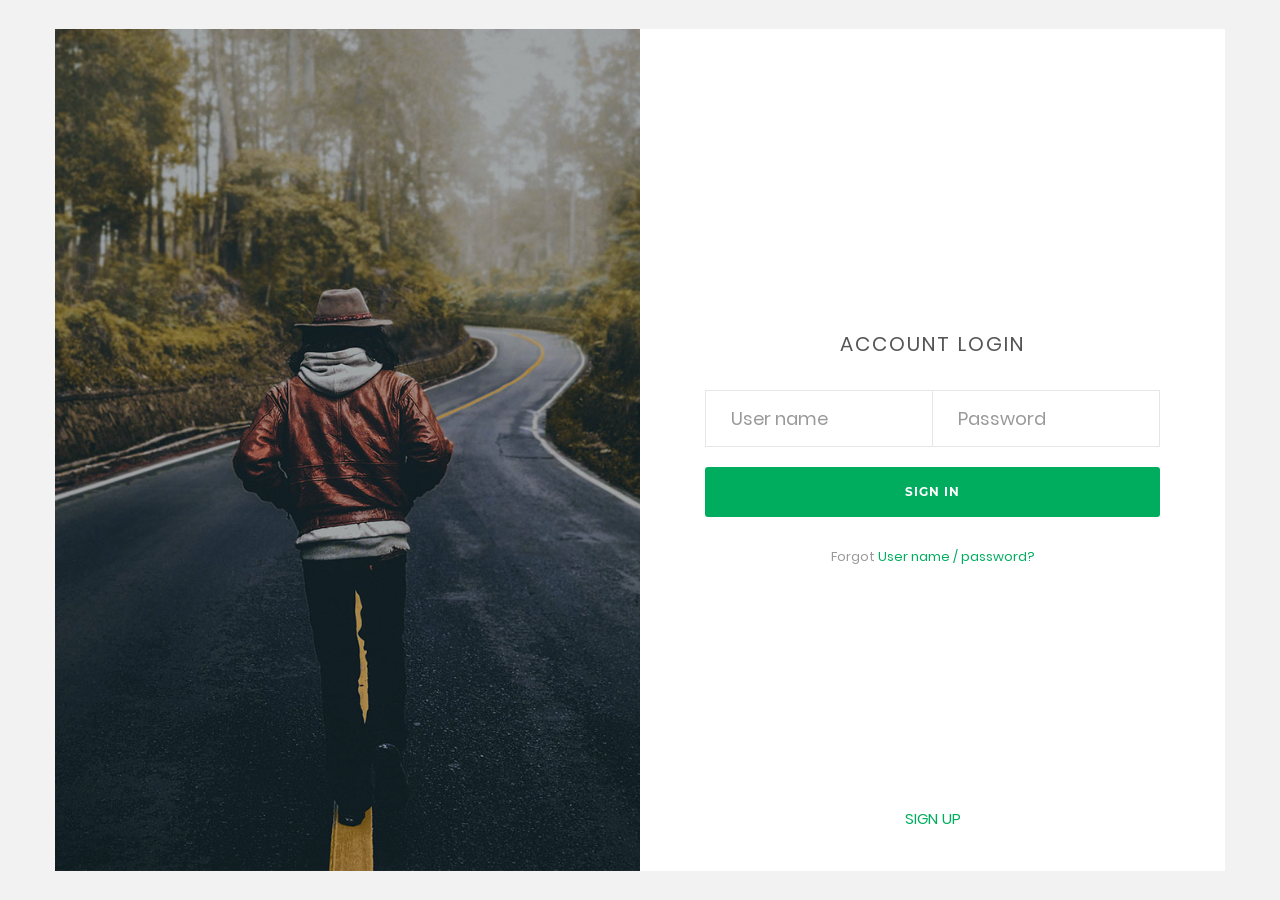
<file: regNlogin/login/index.html>
<!DOCTYPE html>
<html lang="en">
<head>
	<title>Login V17</title>
	<meta charset="UTF-8">
	<meta name="viewport" content="width=device-width, initial-scale=1">
<!--===============================================================================================-->	
	<link rel="icon" type="image/png" href="images/icons/favicon.ico"/>
<!--===============================================================================================-->
	<link rel="stylesheet" type="text/css" href="vendor/bootstrap/css/bootstrap.min.css">
<!--===============================================================================================-->
	<link rel="stylesheet" type="text/css" href="fonts/font-awesome-4.7.0/css/font-awesome.min.css">
<!--===============================================================================================-->
	<link rel="stylesheet" type="text/css" href="fonts/Linearicons-Free-v1.0.0/icon-font.min.css">
<!--===============================================================================================-->
	<link rel="stylesheet" type="text/css" href="vendor/animate/animate.css">
<!--===============================================================================================-->	
	<link rel="stylesheet" type="text/css" href="vendor/css-hamburgers/hamburgers.min.css">
<!--===============================================================================================-->
	<link rel="stylesheet" type="text/css" href="vendor/animsition/css/animsition.min.css">
<!--===============================================================================================-->
	<link rel="stylesheet" type="text/css" href="vendor/select2/select2.min.css">
<!--===============================================================================================-->	
	<link rel="stylesheet" type="text/css" href="vendor/daterangepicker/daterangepicker.css">
<!--===============================================================================================-->
	<link rel="stylesheet" type="text/css" href="css/util.css">
	<link rel="stylesheet" type="text/css" href="css/main.css">
<!--===============================================================================================-->
</head>
<body>
	
	<div class="limiter">
		<div class="container-login100">
			<div class="wrap-login100">
				<form class="login100-form validate-form">
					<span class="login100-form-title p-b-34">
						Account Login
					</span>
					
					<div class="wrap-input100 rs1-wrap-input100 validate-input m-b-20" data-validate="Type user name">
						<input id="first-name" class="input100" type="text" name="username" placeholder="User name">
						<span class="focus-input100"></span>
					</div>
					<div class="wrap-input100 rs2-wrap-input100 validate-input m-b-20" data-validate="Type password">
						<input class="input100" type="password" name="pass" placeholder="Password">
						<span class="focus-input100"></span>
					</div>
					
					<div class="container-login100-form-btn">
						<button class="login100-form-btn">
							Sign in
						</button>
					</div>

					<div class="w-full text-center p-t-27 p-b-239">
						<span class="txt1">
							Forgot
						</span>

						<a href="#" class="txt2">
							User name / password?
						</a>
					</div>

					<div class="w-full text-center">
						<a href="#" class="txt3">
							Sign Up
						</a>
					</div>
				</form>

				<div class="login100-more" style="background-image: url('images/bg-01.jpg');"></div>
			</div>
		</div>
	</div>
	
	

	<div id="dropDownSelect1"></div>
	
<!--===============================================================================================-->
	<script src="vendor/jquery/jquery-3.2.1.min.js"></script>
<!--===============================================================================================-->
	<script src="vendor/animsition/js/animsition.min.js"></script>
<!--===============================================================================================-->
	<script src="vendor/bootstrap/js/popper.js"></script>
	<script src="vendor/bootstrap/js/bootstrap.min.js"></script>
<!--===============================================================================================-->
	<script src="vendor/select2/select2.min.js"></script>
	<script>
		$(".selection-2").select2({
			minimumResultsForSearch: 20,
			dropdownParent: $('#dropDownSelect1')
		});
	</script>
<!--===============================================================================================-->
	<script src="vendor/daterangepicker/moment.min.js"></script>
	<script src="vendor/daterangepicker/daterangepicker.js"></script>
<!--===============================================================================================-->
	<script src="vendor/countdowntime/countdowntime.js"></script>
<!--===============================================================================================-->
	<script src="js/main.js"></script>

</body>
</html>
</file>
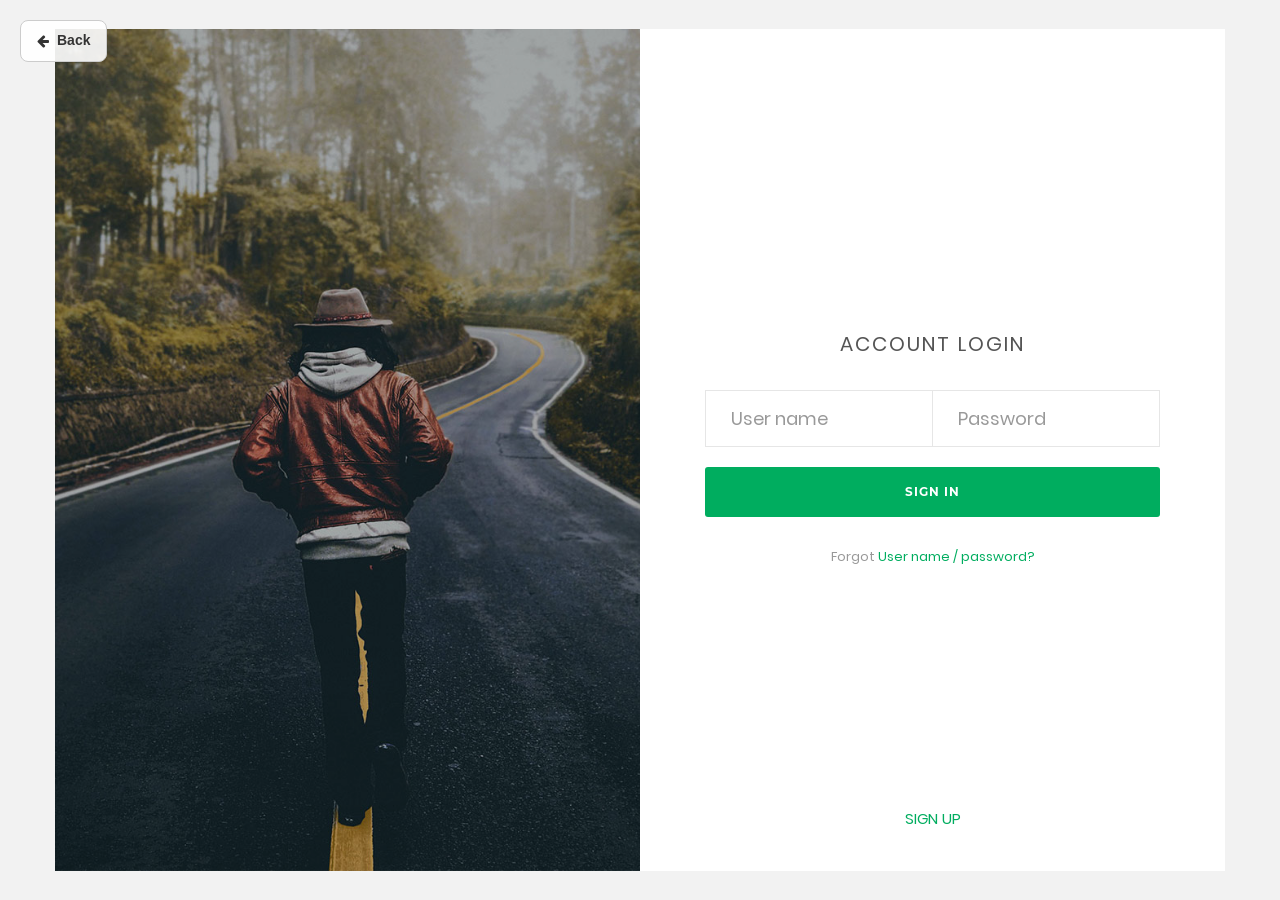
<file: worker/login/index.html>
<!DOCTYPE html>
<html lang="en">
<head>
	<title>Login V17</title>
	<meta charset="UTF-8">
	<meta name="viewport" content="width=device-width, initial-scale=1">
<!--===============================================================================================-->	
	<link rel="icon" type="image/png" href="images/icons/favicon.ico"/>
<!--===============================================================================================-->
	<link rel="stylesheet" type="text/css" href="vendor/bootstrap/css/bootstrap.min.css">
<!--===============================================================================================-->
	<link rel="stylesheet" type="text/css" href="fonts/font-awesome-4.7.0/css/font-awesome.min.css">
<!--===============================================================================================-->
	<link rel="stylesheet" type="text/css" href="fonts/Linearicons-Free-v1.0.0/icon-font.min.css">
<!--===============================================================================================-->
	<link rel="stylesheet" type="text/css" href="vendor/animate/animate.css">
<!--===============================================================================================-->	
	<link rel="stylesheet" type="text/css" href="vendor/css-hamburgers/hamburgers.min.css">
<!--===============================================================================================-->
	<link rel="stylesheet" type="text/css" href="vendor/animsition/css/animsition.min.css">
<!--===============================================================================================-->
	<link rel="stylesheet" type="text/css" href="vendor/select2/select2.min.css">
<!--===============================================================================================-->	
	<link rel="stylesheet" type="text/css" href="vendor/daterangepicker/daterangepicker.css">
<!--===============================================================================================-->
	<link rel="stylesheet" type="text/css" href="css/util.css">
	<link rel="stylesheet" type="text/css" href="css/main.css">
<!--===============================================================================================-->
</head>
<body>
	<a href="javascript:void(0);" onclick="window.history.length > 1 ? window.history.back() : window.location.href='../home.php';" style="position: absolute; top: 20px; left: 20px; z-index: 9999; display: inline-flex; align-items: center; gap: 8px; padding: 8px 16px; background: rgba(255,255,255,0.9); border: 1px solid #ccc; border-radius: 8px; font-family: sans-serif; font-weight: 600; text-decoration: none; color: #333;">
		<i class="fa fa-arrow-left"></i> Back
	</a>
	
	<div class="limiter">
		<div class="container-login100">
			<div class="wrap-login100">
				<form class="login100-form validate-form">
					<span class="login100-form-title p-b-34">
						Account Login
					</span>
					
					<div class="wrap-input100 rs1-wrap-input100 validate-input m-b-20" data-validate="Type user name">
						<input id="first-name" class="input100" type="text" name="username" placeholder="User name">
						<span class="focus-input100"></span>
					</div>
					<div class="wrap-input100 rs2-wrap-input100 validate-input m-b-20" data-validate="Type password">
						<input class="input100" type="password" name="pass" placeholder="Password">
						<span class="focus-input100"></span>
					</div>
					
					<div class="container-login100-form-btn">
						<button class="login100-form-btn">
							Sign in
						</button>
					</div>

					<div class="w-full text-center p-t-27 p-b-239">
						<span class="txt1">
							Forgot
						</span>

						<a href="#" class="txt2">
							User name / password?
						</a>
					</div>

					<div class="w-full text-center">
						<a href="#" class="txt3">
							Sign Up
						</a>
					</div>
				</form>

				<div class="login100-more" style="background-image: url('images/bg-01.jpg');"></div>
			</div>
		</div>
	</div>
	
	

	<div id="dropDownSelect1"></div>
	
<!--===============================================================================================-->
	<script src="vendor/jquery/jquery-3.2.1.min.js"></script>
<!--===============================================================================================-->
	<script src="vendor/animsition/js/animsition.min.js"></script>
<!--===============================================================================================-->
	<script src="vendor/bootstrap/js/popper.js"></script>
	<script src="vendor/bootstrap/js/bootstrap.min.js"></script>
<!--===============================================================================================-->
	<script src="vendor/select2/select2.min.js"></script>
	<script>
		$(".selection-2").select2({
			minimumResultsForSearch: 20,
			dropdownParent: $('#dropDownSelect1')
		});
	</script>
<!--===============================================================================================-->
	<script src="vendor/daterangepicker/moment.min.js"></script>
	<script src="vendor/daterangepicker/daterangepicker.js"></script>
<!--===============================================================================================-->
	<script src="vendor/countdowntime/countdowntime.js"></script>
<!--===============================================================================================-->
	<script src="js/main.js"></script>

</body>
</html>
</file>
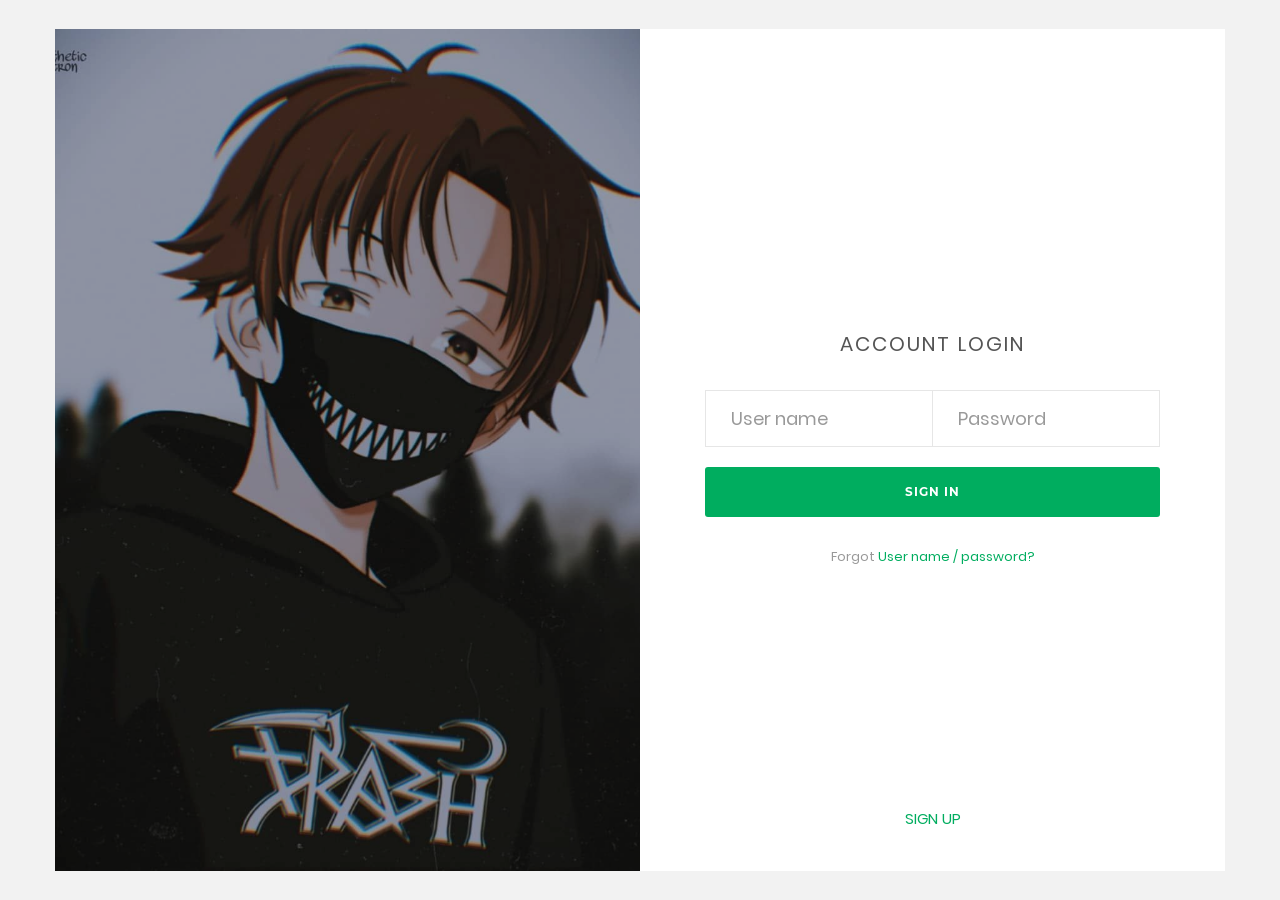
<file: regNlogin/login/login.html>
<!DOCTYPE html>
<html lang="en">
<head>
	<title>Login V17</title>
	<meta charset="UTF-8">
	<meta name="viewport" content="width=device-width, initial-scale=1">
<!--===============================================================================================-->	
	<link rel="icon" type="image/png" href="images/icons/favicon.ico"/>
<!--===============================================================================================-->
	<link rel="stylesheet" type="text/css" href="vendor/bootstrap/css/bootstrap.min.css">
<!--===============================================================================================-->
	<link rel="stylesheet" type="text/css" href="fonts/font-awesome-4.7.0/css/font-awesome.min.css">
<!--===============================================================================================-->
	<link rel="stylesheet" type="text/css" href="fonts/Linearicons-Free-v1.0.0/icon-font.min.css">
<!--===============================================================================================-->
	<link rel="stylesheet" type="text/css" href="vendor/animate/animate.css">
<!--===============================================================================================-->	
	<link rel="stylesheet" type="text/css" href="vendor/css-hamburgers/hamburgers.min.css">
<!--===============================================================================================-->
	<link rel="stylesheet" type="text/css" href="vendor/animsition/css/animsition.min.css">
<!--===============================================================================================-->
	<link rel="stylesheet" type="text/css" href="vendor/select2/select2.min.css">
<!--===============================================================================================-->	
	<link rel="stylesheet" type="text/css" href="vendor/daterangepicker/daterangepicker.css">
<!--===============================================================================================-->
	<link rel="stylesheet" type="text/css" href="css/util.css">
	<link rel="stylesheet" type="text/css" href="css/main.css">
<!--===============================================================================================-->
</head>
<body>
	
	<div class="limiter">
		<div class="container-login100">
			<div class="wrap-login100">
				<form class="login100-form validate-form">
					<span class="login100-form-title p-b-34">
						Account Login
					</span>
					
					<div class="wrap-input100 rs1-wrap-input100 validate-input m-b-20" data-validate="Type user name">
						<input id="first-name" class="input100" type="text" name="username" placeholder="User name">
						<span class="focus-input100"></span>
					</div>
					<div class="wrap-input100 rs2-wrap-input100 validate-input m-b-20" data-validate="Type password">
						<input class="input100" type="password" name="pass" placeholder="Password">
						<span class="focus-input100"></span>
					</div>
					
					<div class="container-login100-form-btn">
						<button class="login100-form-btn">
							Sign in
						</button>
					</div>

					<div class="w-full text-center p-t-27 p-b-239">
						<span class="txt1">
							Forgot
						</span>

						<a href="#" class="txt2">
							User name / password?
						</a>
					</div>

					<div class="w-full text-center">
						<a href="#" class="txt3">
							Sign Up
						</a>
					</div>
				</form>

				<div class="login100-more" style="background-image: url('images/r2.jpg');"></div>
			</div>
		</div>
	</div>
	
	

	<div id="dropDownSelect1"></div>
	
<!--===============================================================================================-->
	<script src="vendor/jquery/jquery-3.2.1.min.js"></script>
<!--===============================================================================================-->
	<script src="vendor/animsition/js/animsition.min.js"></script>
<!--===============================================================================================-->
	<script src="vendor/bootstrap/js/popper.js"></script>
	<script src="vendor/bootstrap/js/bootstrap.min.js"></script>
<!--===============================================================================================-->
	<script src="vendor/select2/select2.min.js"></script>
	<script>
		$(".selection-2").select2({
			minimumResultsForSearch: 20,
			dropdownParent: $('#dropDownSelect1')
		});
	</script>
<!--===============================================================================================-->
	<script src="vendor/daterangepicker/moment.min.js"></script>
	<script src="vendor/daterangepicker/daterangepicker.js"></script>
<!--===============================================================================================-->
	<script src="vendor/countdowntime/countdowntime.js"></script>
<!--===============================================================================================-->
	<script src="js/main.js"></script>

</body>
</html>
</file>
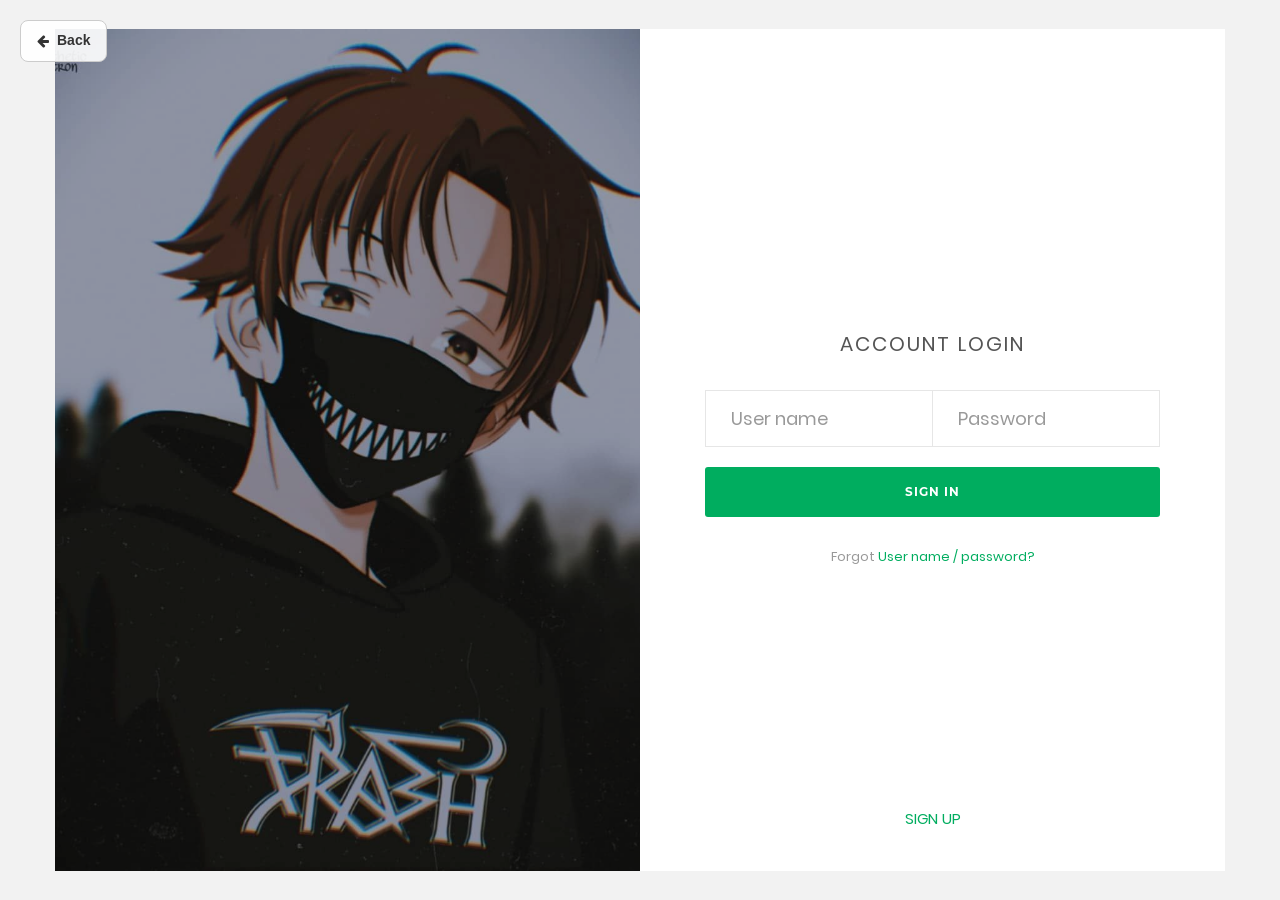
<file: worker/login/login.html>
<!DOCTYPE html>
<html lang="en">
<head>
	<title>Login V17</title>
	<meta charset="UTF-8">
	<meta name="viewport" content="width=device-width, initial-scale=1">
<!--===============================================================================================-->	
	<link rel="icon" type="image/png" href="images/icons/favicon.ico"/>
<!--===============================================================================================-->
	<link rel="stylesheet" type="text/css" href="vendor/bootstrap/css/bootstrap.min.css">
<!--===============================================================================================-->
	<link rel="stylesheet" type="text/css" href="fonts/font-awesome-4.7.0/css/font-awesome.min.css">
<!--===============================================================================================-->
	<link rel="stylesheet" type="text/css" href="fonts/Linearicons-Free-v1.0.0/icon-font.min.css">
<!--===============================================================================================-->
	<link rel="stylesheet" type="text/css" href="vendor/animate/animate.css">
<!--===============================================================================================-->	
	<link rel="stylesheet" type="text/css" href="vendor/css-hamburgers/hamburgers.min.css">
<!--===============================================================================================-->
	<link rel="stylesheet" type="text/css" href="vendor/animsition/css/animsition.min.css">
<!--===============================================================================================-->
	<link rel="stylesheet" type="text/css" href="vendor/select2/select2.min.css">
<!--===============================================================================================-->	
	<link rel="stylesheet" type="text/css" href="vendor/daterangepicker/daterangepicker.css">
<!--===============================================================================================-->
	<link rel="stylesheet" type="text/css" href="css/util.css">
	<link rel="stylesheet" type="text/css" href="css/main.css">
<!--===============================================================================================-->
</head>
<body>
	<a href="javascript:void(0);" onclick="window.history.length > 1 ? window.history.back() : window.location.href='../home.php';" style="position: absolute; top: 20px; left: 20px; z-index: 9999; display: inline-flex; align-items: center; gap: 8px; padding: 8px 16px; background: rgba(255,255,255,0.9); border: 1px solid #ccc; border-radius: 8px; font-family: sans-serif; font-weight: 600; text-decoration: none; color: #333;">
		<i class="fa fa-arrow-left"></i> Back
	</a>
	
	<div class="limiter">
		<div class="container-login100">
			<div class="wrap-login100">
				<form class="login100-form validate-form">
					<span class="login100-form-title p-b-34">
						Account Login
					</span>
					
					<div class="wrap-input100 rs1-wrap-input100 validate-input m-b-20" data-validate="Type user name">
						<input id="first-name" class="input100" type="text" name="username" placeholder="User name">
						<span class="focus-input100"></span>
					</div>
					<div class="wrap-input100 rs2-wrap-input100 validate-input m-b-20" data-validate="Type password">
						<input class="input100" type="password" name="pass" placeholder="Password">
						<span class="focus-input100"></span>
					</div>
					
					<div class="container-login100-form-btn">
						<button class="login100-form-btn">
							Sign in
						</button>
					</div>

					<div class="w-full text-center p-t-27 p-b-239">
						<span class="txt1">
							Forgot
						</span>

						<a href="#" class="txt2">
							User name / password?
						</a>
					</div>

					<div class="w-full text-center">
						<a href="#" class="txt3">
							Sign Up
						</a>
					</div>
				</form>

				<div class="login100-more" style="background-image: url('images/r2.jpg');"></div>
			</div>
		</div>
	</div>
	
	

	<div id="dropDownSelect1"></div>
	
<!--===============================================================================================-->
	<script src="vendor/jquery/jquery-3.2.1.min.js"></script>
<!--===============================================================================================-->
	<script src="vendor/animsition/js/animsition.min.js"></script>
<!--===============================================================================================-->
	<script src="vendor/bootstrap/js/popper.js"></script>
	<script src="vendor/bootstrap/js/bootstrap.min.js"></script>
<!--===============================================================================================-->
	<script src="vendor/select2/select2.min.js"></script>
	<script>
		$(".selection-2").select2({
			minimumResultsForSearch: 20,
			dropdownParent: $('#dropDownSelect1')
		});
	</script>
<!--===============================================================================================-->
	<script src="vendor/daterangepicker/moment.min.js"></script>
	<script src="vendor/daterangepicker/daterangepicker.js"></script>
<!--===============================================================================================-->
	<script src="vendor/countdowntime/countdowntime.js"></script>
<!--===============================================================================================-->
	<script src="js/main.js"></script>

</body>
</html>
</file>
<file: regNlogin/login/vendor/daterangepicker/daterangepicker.css>
.daterangepicker {
  position: absolute;
  color: inherit;
  background-color: #fff;
  border-radius: 4px;
  width: 278px;
  padding: 4px;
  margin-top: 1px;
  top: 100px;
  left: 20px;
  /* Calendars */ }
  .daterangepicker:before, .daterangepicker:after {
    position: absolute;
    display: inline-block;
    border-bottom-color: rgba(0, 0, 0, 0.2);
    content: ''; }
  .daterangepicker:before {
    top: -7px;
    border-right: 7px solid transparent;
    border-left: 7px solid transparent;
    border-bottom: 7px solid #ccc; }
  .daterangepicker:after {
    top: -6px;
    border-right: 6px solid transparent;
    border-bottom: 6px solid #fff;
    border-left: 6px solid transparent; }
  .daterangepicker.opensleft:before {
    right: 9px; }
  .daterangepicker.opensleft:after {
    right: 10px; }
  .daterangepicker.openscenter:before {
    left: 0;
    right: 0;
    width: 0;
    margin-left: auto;
    margin-right: auto; }
  .daterangepicker.openscenter:after {
    left: 0;
    right: 0;
    width: 0;
    margin-left: auto;
    margin-right: auto; }
  .daterangepicker.opensright:before {
    left: 9px; }
  .daterangepicker.opensright:after {
    left: 10px; }
  .daterangepicker.dropup {
    margin-top: -5px; }
    .daterangepicker.dropup:before {
      top: initial;
      bottom: -7px;
      border-bottom: initial;
      border-top: 7px solid #ccc; }
    .daterangepicker.dropup:after {
      top: initial;
      bottom: -6px;
      border-bottom: initial;
      border-top: 6px solid #fff; }
  .daterangepicker.dropdown-menu {
    max-width: none;
    z-index: 3001; }
  .daterangepicker.single .ranges, .daterangepicker.single .calendar {
    float: none; }
  .daterangepicker.show-calendar .calendar {
    display: block; }
  .daterangepicker .calendar {
    display: none;
    max-width: 270px;
    margin: 4px; }
    .daterangepicker .calendar.single .calendar-table {
      border: none; }
    .daterangepicker .calendar th, .daterangepicker .calendar td {
      white-space: nowrap;
      text-align: center;
      min-width: 32px; }
  .daterangepicker .calendar-table {
    border: 1px solid #fff;
    padding: 4px;
    border-radius: 4px;
    background-color: #fff; }
  .daterangepicker table {
    width: 100%;
    margin: 0; }
  .daterangepicker td, .daterangepicker th {
    text-align: center;
    width: 20px;
    height: 20px;
    border-radius: 4px;
    border: 1px solid transparent;
    white-space: nowrap;
    cursor: pointer; }
    .daterangepicker td.available:hover, .daterangepicker th.available:hover {
      background-color: #eee;
      border-color: transparent;
      color: inherit; }
    .daterangepicker td.week, .daterangepicker th.week {
      font-size: 80%;
      color: #ccc; }
  .daterangepicker td.off, .daterangepicker td.off.in-range, .daterangepicker td.off.start-date, .daterangepicker td.off.end-date {
    background-color: #fff;
    border-color: transparent;
    color: #999; }
  .daterangepicker td.in-range {
    background-color: #ebf4f8;
    border-color: transparent;
    color: #000;
    border-radius: 0; }
  .daterangepicker td.start-date {
    border-radius: 4px 0 0 4px; }
  .daterangepicker td.end-date {
    border-radius: 0 4px 4px 0; }
  .daterangepicker td.start-date.end-date {
    border-radius: 4px; }
  .daterangepicker td.active, .daterangepicker td.active:hover {
    background-color: #357ebd;
    border-color: transparent;
    color: #fff; }
  .daterangepicker th.month {
    width: auto; }
  .daterangepicker td.disabled, .daterangepicker option.disabled {
    color: #999;
    cursor: not-allowed;
    text-decoration: line-through; }
  .daterangepicker select.monthselect, .daterangepicker select.yearselect {
    font-size: 12px;
    padding: 1px;
    height: auto;
    margin: 0;
    cursor: default; }
  .daterangepicker select.monthselect {
    margin-right: 2%;
    width: 56%; }
  .daterangepicker select.yearselect {
    width: 40%; }
  .daterangepicker select.hourselect, .daterangepicker select.minuteselect, .daterangepicker select.secondselect, .daterangepicker select.ampmselect {
    width: 50px;
    margin-bottom: 0; }
  .daterangepicker .input-mini {
    border: 1px solid #ccc;
    border-radius: 4px;
    color: #555;
    height: 30px;
    line-height: 30px;
    display: block;
    vertical-align: middle;
    margin: 0 0 5px 0;
    padding: 0 6px 0 28px;
    width: 100%; }
    .daterangepicker .input-mini.active {
      border: 1px solid #08c;
      border-radius: 4px; }
  .daterangepicker .daterangepicker_input {
    position: relative; }
    .daterangepicker .daterangepicker_input i {
      position: absolute;
      left: 8px;
      top: 8px; }
  .daterangepicker.rtl .input-mini {
    padding-right: 28px;
    padding-left: 6px; }
  .daterangepicker.rtl .daterangepicker_input i {
    left: auto;
    right: 8px; }
  .daterangepicker .calendar-time {
    text-align: center;
    margin: 5px auto;
    line-height: 30px;
    position: relative;
    padding-left: 28px; }
    .daterangepicker .calendar-time select.disabled {
      color: #ccc;
      cursor: not-allowed; }

.ranges {
  font-size: 11px;
  float: none;
  margin: 4px;
  text-align: left; }
  .ranges ul {
    list-style: none;
    margin: 0 auto;
    padding: 0;
    width: 100%; }
  .ranges li {
    font-size: 13px;
    background-color: #f5f5f5;
    border: 1px solid #f5f5f5;
    border-radius: 4px;
    color: #08c;
    padding: 3px 12px;
    margin-bottom: 8px;
    cursor: pointer; }
    .ranges li:hover {
      background-color: #08c;
      border: 1px solid #08c;
      color: #fff; }
    .ranges li.active {
      background-color: #08c;
      border: 1px solid #08c;
      color: #fff; }

/*  Larger Screen Styling */
@media (min-width: 564px) {
  .daterangepicker {
    width: auto; }
    .daterangepicker .ranges ul {
      width: 160px; }
    .daterangepicker.single .ranges ul {
      width: 100%; }
    .daterangepicker.single .calendar.left {
      clear: none; }
    .daterangepicker.single.ltr .ranges, .daterangepicker.single.ltr .calendar {
      float: left; }
    .daterangepicker.single.rtl .ranges, .daterangepicker.single.rtl .calendar {
      float: right; }
    .daterangepicker.ltr {
      direction: ltr;
      text-align: left; }
      .daterangepicker.ltr .calendar.left {
        clear: left;
        margin-right: 0; }
        .daterangepicker.ltr .calendar.left .calendar-table {
          border-right: none;
          border-top-right-radius: 0;
          border-bottom-right-radius: 0; }
      .daterangepicker.ltr .calendar.right {
        margin-left: 0; }
        .daterangepicker.ltr .calendar.right .calendar-table {
          border-left: none;
          border-top-left-radius: 0;
          border-bottom-left-radius: 0; }
      .daterangepicker.ltr .left .daterangepicker_input {
        padding-right: 12px; }
      .daterangepicker.ltr .calendar.left .calendar-table {
        padding-right: 12px; }
      .daterangepicker.ltr .ranges, .daterangepicker.ltr .calendar {
        float: left; }
    .daterangepicker.rtl {
      direction: rtl;
      text-align: right; }
      .daterangepicker.rtl .calendar.left {
        clear: right;
        margin-left: 0; }
        .daterangepicker.rtl .calendar.left .calendar-table {
          border-left: none;
          border-top-left-radius: 0;
          border-bottom-left-radius: 0; }
      .daterangepicker.rtl .calendar.right {
        margin-right: 0; }
        .daterangepicker.rtl .calendar.right .calendar-table {
          border-right: none;
          border-top-right-radius: 0;
          border-bottom-right-radius: 0; }
      .daterangepicker.rtl .left .daterangepicker_input {
        padding-left: 12px; }
      .daterangepicker.rtl .calendar.left .calendar-table {
        padding-left: 12px; }
      .daterangepicker.rtl .ranges, .daterangepicker.rtl .calendar {
        text-align: right;
        float: right; } }
@media (min-width: 730px) {
  .daterangepicker .ranges {
    width: auto; }
  .daterangepicker.ltr .ranges {
    float: left; }
  .daterangepicker.rtl .ranges {
    float: right; }
  .daterangepicker .calendar.left {
    clear: none !important; } }
</file>
<file: regNlogin/login/css/util.css>
/*[ FONT SIZE ]
///////////////////////////////////////////////////////////
*/
.fs-1 {font-size: 1px;}
.fs-2 {font-size: 2px;}
.fs-3 {font-size: 3px;}
.fs-4 {font-size: 4px;}
.fs-5 {font-size: 5px;}
.fs-6 {font-size: 6px;}
.fs-7 {font-size: 7px;}
.fs-8 {font-size: 8px;}
.fs-9 {font-size: 9px;}
.fs-10 {font-size: 10px;}
.fs-11 {font-size: 11px;}
.fs-12 {font-size: 12px;}
.fs-13 {font-size: 13px;}
.fs-14 {font-size: 14px;}
.fs-15 {font-size: 15px;}
.fs-16 {font-size: 16px;}
.fs-17 {font-size: 17px;}
.fs-18 {font-size: 18px;}
.fs-19 {font-size: 19px;}
.fs-20 {font-size: 20px;}
.fs-21 {font-size: 21px;}
.fs-22 {font-size: 22px;}
.fs-23 {font-size: 23px;}
.fs-24 {font-size: 24px;}
.fs-25 {font-size: 25px;}
.fs-26 {font-size: 26px;}
.fs-27 {font-size: 27px;}
.fs-28 {font-size: 28px;}
.fs-29 {font-size: 29px;}
.fs-30 {font-size: 30px;}
.fs-31 {font-size: 31px;}
.fs-32 {font-size: 32px;}
.fs-33 {font-size: 33px;}
.fs-34 {font-size: 34px;}
.fs-35 {font-size: 35px;}
.fs-36 {font-size: 36px;}
.fs-37 {font-size: 37px;}
.fs-38 {font-size: 38px;}
.fs-39 {font-size: 39px;}
.fs-40 {font-size: 40px;}
.fs-41 {font-size: 41px;}
.fs-42 {font-size: 42px;}
.fs-43 {font-size: 43px;}
.fs-44 {font-size: 44px;}
.fs-45 {font-size: 45px;}
.fs-46 {font-size: 46px;}
.fs-47 {font-size: 47px;}
.fs-48 {font-size: 48px;}
.fs-49 {font-size: 49px;}
.fs-50 {font-size: 50px;}
.fs-51 {font-size: 51px;}
.fs-52 {font-size: 52px;}
.fs-53 {font-size: 53px;}
.fs-54 {font-size: 54px;}
.fs-55 {font-size: 55px;}
.fs-56 {font-size: 56px;}
.fs-57 {font-size: 57px;}
.fs-58 {font-size: 58px;}
.fs-59 {font-size: 59px;}
.fs-60 {font-size: 60px;}
.fs-61 {font-size: 61px;}
.fs-62 {font-size: 62px;}
.fs-63 {font-size: 63px;}
.fs-64 {font-size: 64px;}
.fs-65 {font-size: 65px;}
.fs-66 {font-size: 66px;}
.fs-67 {font-size: 67px;}
.fs-68 {font-size: 68px;}
.fs-69 {font-size: 69px;}
.fs-70 {font-size: 70px;}
.fs-71 {font-size: 71px;}
.fs-72 {font-size: 72px;}
.fs-73 {font-size: 73px;}
.fs-74 {font-size: 74px;}
.fs-75 {font-size: 75px;}
.fs-76 {font-size: 76px;}
.fs-77 {font-size: 77px;}
.fs-78 {font-size: 78px;}
.fs-79 {font-size: 79px;}
.fs-80 {font-size: 80px;}
.fs-81 {font-size: 81px;}
.fs-82 {font-size: 82px;}
.fs-83 {font-size: 83px;}
.fs-84 {font-size: 84px;}
.fs-85 {font-size: 85px;}
.fs-86 {font-size: 86px;}
.fs-87 {font-size: 87px;}
.fs-88 {font-size: 88px;}
.fs-89 {font-size: 89px;}
.fs-90 {font-size: 90px;}
.fs-91 {font-size: 91px;}
.fs-92 {font-size: 92px;}
.fs-93 {font-size: 93px;}
.fs-94 {font-size: 94px;}
.fs-95 {font-size: 95px;}
.fs-96 {font-size: 96px;}
.fs-97 {font-size: 97px;}
.fs-98 {font-size: 98px;}
.fs-99 {font-size: 99px;}
.fs-100 {font-size: 100px;}
.fs-101 {font-size: 101px;}
.fs-102 {font-size: 102px;}
.fs-103 {font-size: 103px;}
.fs-104 {font-size: 104px;}
.fs-105 {font-size: 105px;}
.fs-106 {font-size: 106px;}
.fs-107 {font-size: 107px;}
.fs-108 {font-size: 108px;}
.fs-109 {font-size: 109px;}
.fs-110 {font-size: 110px;}
.fs-111 {font-size: 111px;}
.fs-112 {font-size: 112px;}
.fs-113 {font-size: 113px;}
.fs-114 {font-size: 114px;}
.fs-115 {font-size: 115px;}
.fs-116 {font-size: 116px;}
.fs-117 {font-size: 117px;}
.fs-118 {font-size: 118px;}
.fs-119 {font-size: 119px;}
.fs-120 {font-size: 120px;}
.fs-121 {font-size: 121px;}
.fs-122 {font-size: 122px;}
.fs-123 {font-size: 123px;}
.fs-124 {font-size: 124px;}
.fs-125 {font-size: 125px;}
.fs-126 {font-size: 126px;}
.fs-127 {font-size: 127px;}
.fs-128 {font-size: 128px;}
.fs-129 {font-size: 129px;}
.fs-130 {font-size: 130px;}
.fs-131 {font-size: 131px;}
.fs-132 {font-size: 132px;}
.fs-133 {font-size: 133px;}
.fs-134 {font-size: 134px;}
.fs-135 {font-size: 135px;}
.fs-136 {font-size: 136px;}
.fs-137 {font-size: 137px;}
.fs-138 {font-size: 138px;}
.fs-139 {font-size: 139px;}
.fs-140 {font-size: 140px;}
.fs-141 {font-size: 141px;}
.fs-142 {font-size: 142px;}
.fs-143 {font-size: 143px;}
.fs-144 {font-size: 144px;}
.fs-145 {font-size: 145px;}
.fs-146 {font-size: 146px;}
.fs-147 {font-size: 147px;}
.fs-148 {font-size: 148px;}
.fs-149 {font-size: 149px;}
.fs-150 {font-size: 150px;}
.fs-151 {font-size: 151px;}
.fs-152 {font-size: 152px;}
.fs-153 {font-size: 153px;}
.fs-154 {font-size: 154px;}
.fs-155 {font-size: 155px;}
.fs-156 {font-size: 156px;}
.fs-157 {font-size: 157px;}
.fs-158 {font-size: 158px;}
.fs-159 {font-size: 159px;}
.fs-160 {font-size: 160px;}
.fs-161 {font-size: 161px;}
.fs-162 {font-size: 162px;}
.fs-163 {font-size: 163px;}
.fs-164 {font-size: 164px;}
.fs-165 {font-size: 165px;}
.fs-166 {font-size: 166px;}
.fs-167 {font-size: 167px;}
.fs-168 {font-size: 168px;}
.fs-169 {font-size: 169px;}
.fs-170 {font-size: 170px;}
.fs-171 {font-size: 171px;}
.fs-172 {font-size: 172px;}
.fs-173 {font-size: 173px;}
.fs-174 {font-size: 174px;}
.fs-175 {font-size: 175px;}
.fs-176 {font-size: 176px;}
.fs-177 {font-size: 177px;}
.fs-178 {font-size: 178px;}
.fs-179 {font-size: 179px;}
.fs-180 {font-size: 180px;}
.fs-181 {font-size: 181px;}
.fs-182 {font-size: 182px;}
.fs-183 {font-size: 183px;}
.fs-184 {font-size: 184px;}
.fs-185 {font-size: 185px;}
.fs-186 {font-size: 186px;}
.fs-187 {font-size: 187px;}
.fs-188 {font-size: 188px;}
.fs-189 {font-size: 189px;}
.fs-190 {font-size: 190px;}
.fs-191 {font-size: 191px;}
.fs-192 {font-size: 192px;}
.fs-193 {font-size: 193px;}
.fs-194 {font-size: 194px;}
.fs-195 {font-size: 195px;}
.fs-196 {font-size: 196px;}
.fs-197 {font-size: 197px;}
.fs-198 {font-size: 198px;}
.fs-199 {font-size: 199px;}
.fs-200 {font-size: 200px;}

/*[ PADDING ]
///////////////////////////////////////////////////////////
*/
.p-t-0 {padding-top: 0px;}
.p-t-1 {padding-top: 1px;}
.p-t-2 {padding-top: 2px;}
.p-t-3 {padding-top: 3px;}
.p-t-4 {padding-top: 4px;}
.p-t-5 {padding-top: 5px;}
.p-t-6 {padding-top: 6px;}
.p-t-7 {padding-top: 7px;}
.p-t-8 {padding-top: 8px;}
.p-t-9 {padding-top: 9px;}
.p-t-10 {padding-top: 10px;}
.p-t-11 {padding-top: 11px;}
.p-t-12 {padding-top: 12px;}
.p-t-13 {padding-top: 13px;}
.p-t-14 {padding-top: 14px;}
.p-t-15 {padding-top: 15px;}
.p-t-16 {padding-top: 16px;}
.p-t-17 {padding-top: 17px;}
.p-t-18 {padding-top: 18px;}
.p-t-19 {padding-top: 19px;}
.p-t-20 {padding-top: 20px;}
.p-t-21 {padding-top: 21px;}
.p-t-22 {padding-top: 22px;}
.p-t-23 {padding-top: 23px;}
.p-t-24 {padding-top: 24px;}
.p-t-25 {padding-top: 25px;}
.p-t-26 {padding-top: 26px;}
.p-t-27 {padding-top: 27px;}
.p-t-28 {padding-top: 28px;}
.p-t-29 {padding-top: 29px;}
.p-t-30 {padding-top: 30px;}
.p-t-31 {padding-top: 31px;}
.p-t-32 {padding-top: 32px;}
.p-t-33 {padding-top: 33px;}
.p-t-34 {padding-top: 34px;}
.p-t-35 {padding-top: 35px;}
.p-t-36 {padding-top: 36px;}
.p-t-37 {padding-top: 37px;}
.p-t-38 {padding-top: 38px;}
.p-t-39 {padding-top: 39px;}
.p-t-40 {padding-top: 40px;}
.p-t-41 {padding-top: 41px;}
.p-t-42 {padding-top: 42px;}
.p-t-43 {padding-top: 43px;}
.p-t-44 {padding-top: 44px;}
.p-t-45 {padding-top: 45px;}
.p-t-46 {padding-top: 46px;}
.p-t-47 {padding-top: 47px;}
.p-t-48 {padding-top: 48px;}
.p-t-49 {padding-top: 49px;}
.p-t-50 {padding-top: 50px;}
.p-t-51 {padding-top: 51px;}
.p-t-52 {padding-top: 52px;}
.p-t-53 {padding-top: 53px;}
.p-t-54 {padding-top: 54px;}
.p-t-55 {padding-top: 55px;}
.p-t-56 {padding-top: 56px;}
.p-t-57 {padding-top: 57px;}
.p-t-58 {padding-top: 58px;}
.p-t-59 {padding-top: 59px;}
.p-t-60 {padding-top: 60px;}
.p-t-61 {padding-top: 61px;}
.p-t-62 {padding-top: 62px;}
.p-t-63 {padding-top: 63px;}
.p-t-64 {padding-top: 64px;}
.p-t-65 {padding-top: 65px;}
.p-t-66 {padding-top: 66px;}
.p-t-67 {padding-top: 67px;}
.p-t-68 {padding-top: 68px;}
.p-t-69 {padding-top: 69px;}
.p-t-70 {padding-top: 70px;}
.p-t-71 {padding-top: 71px;}
.p-t-72 {padding-top: 72px;}
.p-t-73 {padding-top: 73px;}
.p-t-74 {padding-top: 74px;}
.p-t-75 {padding-top: 75px;}
.p-t-76 {padding-top: 76px;}
.p-t-77 {padding-top: 77px;}
.p-t-78 {padding-top: 78px;}
.p-t-79 {padding-top: 79px;}
.p-t-80 {padding-top: 80px;}
.p-t-81 {padding-top: 81px;}
.p-t-82 {padding-top: 82px;}
.p-t-83 {padding-top: 83px;}
.p-t-84 {padding-top: 84px;}
.p-t-85 {padding-top: 85px;}
.p-t-86 {padding-top: 86px;}
.p-t-87 {padding-top: 87px;}
.p-t-88 {padding-top: 88px;}
.p-t-89 {padding-top: 89px;}
.p-t-90 {padding-top: 90px;}
.p-t-91 {padding-top: 91px;}
.p-t-92 {padding-top: 92px;}
.p-t-93 {padding-top: 93px;}
.p-t-94 {padding-top: 94px;}
.p-t-95 {padding-top: 95px;}
.p-t-96 {padding-top: 96px;}
.p-t-97 {padding-top: 97px;}
.p-t-98 {padding-top: 98px;}
.p-t-99 {padding-top: 99px;}
.p-t-100 {padding-top: 100px;}
.p-t-101 {padding-top: 101px;}
.p-t-102 {padding-top: 102px;}
.p-t-103 {padding-top: 103px;}
.p-t-104 {padding-top: 104px;}
.p-t-105 {padding-top: 105px;}
.p-t-106 {padding-top: 106px;}
.p-t-107 {padding-top: 107px;}
.p-t-108 {padding-top: 108px;}
.p-t-109 {padding-top: 109px;}
.p-t-110 {padding-top: 110px;}
.p-t-111 {padding-top: 111px;}
.p-t-112 {padding-top: 112px;}
.p-t-113 {padding-top: 113px;}
.p-t-114 {padding-top: 114px;}
.p-t-115 {padding-top: 115px;}
.p-t-116 {padding-top: 116px;}
.p-t-117 {padding-top: 117px;}
.p-t-118 {padding-top: 118px;}
.p-t-119 {padding-top: 119px;}
.p-t-120 {padding-top: 120px;}
.p-t-121 {padding-top: 121px;}
.p-t-122 {padding-top: 122px;}
.p-t-123 {padding-top: 123px;}
.p-t-124 {padding-top: 124px;}
.p-t-125 {padding-top: 125px;}
.p-t-126 {padding-top: 126px;}
.p-t-127 {padding-top: 127px;}
.p-t-128 {padding-top: 128px;}
.p-t-129 {padding-top: 129px;}
.p-t-130 {padding-top: 130px;}
.p-t-131 {padding-top: 131px;}
.p-t-132 {padding-top: 132px;}
.p-t-133 {padding-top: 133px;}
.p-t-134 {padding-top: 134px;}
.p-t-135 {padding-top: 135px;}
.p-t-136 {padding-top: 136px;}
.p-t-137 {padding-top: 137px;}
.p-t-138 {padding-top: 138px;}
.p-t-139 {padding-top: 139px;}
.p-t-140 {padding-top: 140px;}
.p-t-141 {padding-top: 141px;}
.p-t-142 {padding-top: 142px;}
.p-t-143 {padding-top: 143px;}
.p-t-144 {padding-top: 144px;}
.p-t-145 {padding-top: 145px;}
.p-t-146 {padding-top: 146px;}
.p-t-147 {padding-top: 147px;}
.p-t-148 {padding-top: 148px;}
.p-t-149 {padding-top: 149px;}
.p-t-150 {padding-top: 150px;}
.p-t-151 {padding-top: 151px;}
.p-t-152 {padding-top: 152px;}
.p-t-153 {padding-top: 153px;}
.p-t-154 {padding-top: 154px;}
.p-t-155 {padding-top: 155px;}
.p-t-156 {padding-top: 156px;}
.p-t-157 {padding-top: 157px;}
.p-t-158 {padding-top: 158px;}
.p-t-159 {padding-top: 159px;}
.p-t-160 {padding-top: 160px;}
.p-t-161 {padding-top: 161px;}
.p-t-162 {padding-top: 162px;}
.p-t-163 {padding-top: 163px;}
.p-t-164 {padding-top: 164px;}
.p-t-165 {padding-top: 165px;}
.p-t-166 {padding-top: 166px;}
.p-t-167 {padding-top: 167px;}
.p-t-168 {padding-top: 168px;}
.p-t-169 {padding-top: 169px;}
.p-t-170 {padding-top: 170px;}
.p-t-171 {padding-top: 171px;}
.p-t-172 {padding-top: 172px;}
.p-t-173 {padding-top: 173px;}
.p-t-174 {padding-top: 174px;}
.p-t-175 {padding-top: 175px;}
.p-t-176 {padding-top: 176px;}
.p-t-177 {padding-top: 177px;}
.p-t-178 {padding-top: 178px;}
.p-t-179 {padding-top: 179px;}
.p-t-180 {padding-top: 180px;}
.p-t-181 {padding-top: 181px;}
.p-t-182 {padding-top: 182px;}
.p-t-183 {padding-top: 183px;}
.p-t-184 {padding-top: 184px;}
.p-t-185 {padding-top: 185px;}
.p-t-186 {padding-top: 186px;}
.p-t-187 {padding-top: 187px;}
.p-t-188 {padding-top: 188px;}
.p-t-189 {padding-top: 189px;}
.p-t-190 {padding-top: 190px;}
.p-t-191 {padding-top: 191px;}
.p-t-192 {padding-top: 192px;}
.p-t-193 {padding-top: 193px;}
.p-t-194 {padding-top: 194px;}
.p-t-195 {padding-top: 195px;}
.p-t-196 {padding-top: 196px;}
.p-t-197 {padding-top: 197px;}
.p-t-198 {padding-top: 198px;}
.p-t-199 {padding-top: 199px;}
.p-t-200 {padding-top: 200px;}
.p-t-201 {padding-top: 201px;}
.p-t-202 {padding-top: 202px;}
.p-t-203 {padding-top: 203px;}
.p-t-204 {padding-top: 204px;}
.p-t-205 {padding-top: 205px;}
.p-t-206 {padding-top: 206px;}
.p-t-207 {padding-top: 207px;}
.p-t-208 {padding-top: 208px;}
.p-t-209 {padding-top: 209px;}
.p-t-210 {padding-top: 210px;}
.p-t-211 {padding-top: 211px;}
.p-t-212 {padding-top: 212px;}
.p-t-213 {padding-top: 213px;}
.p-t-214 {padding-top: 214px;}
.p-t-215 {padding-top: 215px;}
.p-t-216 {padding-top: 216px;}
.p-t-217 {padding-top: 217px;}
.p-t-218 {padding-top: 218px;}
.p-t-219 {padding-top: 219px;}
.p-t-220 {padding-top: 220px;}
.p-t-221 {padding-top: 221px;}
.p-t-222 {padding-top: 222px;}
.p-t-223 {padding-top: 223px;}
.p-t-224 {padding-top: 224px;}
.p-t-225 {padding-top: 225px;}
.p-t-226 {padding-top: 226px;}
.p-t-227 {padding-top: 227px;}
.p-t-228 {padding-top: 228px;}
.p-t-229 {padding-top: 229px;}
.p-t-230 {padding-top: 230px;}
.p-t-231 {padding-top: 231px;}
.p-t-232 {padding-top: 232px;}
.p-t-233 {padding-top: 233px;}
.p-t-234 {padding-top: 234px;}
.p-t-235 {padding-top: 235px;}
.p-t-236 {padding-top: 236px;}
.p-t-237 {padding-top: 237px;}
.p-t-238 {padding-top: 238px;}
.p-t-239 {padding-top: 239px;}
.p-t-240 {padding-top: 240px;}
.p-t-241 {padding-top: 241px;}
.p-t-242 {padding-top: 242px;}
.p-t-243 {padding-top: 243px;}
.p-t-244 {padding-top: 244px;}
.p-t-245 {padding-top: 245px;}
.p-t-246 {padding-top: 246px;}
.p-t-247 {padding-top: 247px;}
.p-t-248 {padding-top: 248px;}
.p-t-249 {padding-top: 249px;}
.p-t-250 {padding-top: 250px;}
.p-b-0 {padding-bottom: 0px;}
.p-b-1 {padding-bottom: 1px;}
.p-b-2 {padding-bottom: 2px;}
.p-b-3 {padding-bottom: 3px;}
.p-b-4 {padding-bottom: 4px;}
.p-b-5 {padding-bottom: 5px;}
.p-b-6 {padding-bottom: 6px;}
.p-b-7 {padding-bottom: 7px;}
.p-b-8 {padding-bottom: 8px;}
.p-b-9 {padding-bottom: 9px;}
.p-b-10 {padding-bottom: 10px;}
.p-b-11 {padding-bottom: 11px;}
.p-b-12 {padding-bottom: 12px;}
.p-b-13 {padding-bottom: 13px;}
.p-b-14 {padding-bottom: 14px;}
.p-b-15 {padding-bottom: 15px;}
.p-b-16 {padding-bottom: 16px;}
.p-b-17 {padding-bottom: 17px;}
.p-b-18 {padding-bottom: 18px;}
.p-b-19 {padding-bottom: 19px;}
.p-b-20 {padding-bottom: 20px;}
.p-b-21 {padding-bottom: 21px;}
.p-b-22 {padding-bottom: 22px;}
.p-b-23 {padding-bottom: 23px;}
.p-b-24 {padding-bottom: 24px;}
.p-b-25 {padding-bottom: 25px;}
.p-b-26 {padding-bottom: 26px;}
.p-b-27 {padding-bottom: 27px;}
.p-b-28 {padding-bottom: 28px;}
.p-b-29 {padding-bottom: 29px;}
.p-b-30 {padding-bottom: 30px;}
.p-b-31 {padding-bottom: 31px;}
.p-b-32 {padding-bottom: 32px;}
.p-b-33 {padding-bottom: 33px;}
.p-b-34 {padding-bottom: 34px;}
.p-b-35 {padding-bottom: 35px;}
.p-b-36 {padding-bottom: 36px;}
.p-b-37 {padding-bottom: 37px;}
.p-b-38 {padding-bottom: 38px;}
.p-b-39 {padding-bottom: 39px;}
.p-b-40 {padding-bottom: 40px;}
.p-b-41 {padding-bottom: 41px;}
.p-b-42 {padding-bottom: 42px;}
.p-b-43 {padding-bottom: 43px;}
.p-b-44 {padding-bottom: 44px;}
.p-b-45 {padding-bottom: 45px;}
.p-b-46 {padding-bottom: 46px;}
.p-b-47 {padding-bottom: 47px;}
.p-b-48 {padding-bottom: 48px;}
.p-b-49 {padding-bottom: 49px;}
.p-b-50 {padding-bottom: 50px;}
.p-b-51 {padding-bottom: 51px;}
.p-b-52 {padding-bottom: 52px;}
.p-b-53 {padding-bottom: 53px;}
.p-b-54 {padding-bottom: 54px;}
.p-b-55 {padding-bottom: 55px;}
.p-b-56 {padding-bottom: 56px;}
.p-b-57 {padding-bottom: 57px;}
.p-b-58 {padding-bottom: 58px;}
.p-b-59 {padding-bottom: 59px;}
.p-b-60 {padding-bottom: 60px;}
.p-b-61 {padding-bottom: 61px;}
.p-b-62 {padding-bottom: 62px;}
.p-b-63 {padding-bottom: 63px;}
.p-b-64 {padding-bottom: 64px;}
.p-b-65 {padding-bottom: 65px;}
.p-b-66 {padding-bottom: 66px;}
.p-b-67 {padding-bottom: 67px;}
.p-b-68 {padding-bottom: 68px;}
.p-b-69 {padding-bottom: 69px;}
.p-b-70 {padding-bottom: 70px;}
.p-b-71 {padding-bottom: 71px;}
.p-b-72 {padding-bottom: 72px;}
.p-b-73 {padding-bottom: 73px;}
.p-b-74 {padding-bottom: 74px;}
.p-b-75 {padding-bottom: 75px;}
.p-b-76 {padding-bottom: 76px;}
.p-b-77 {padding-bottom: 77px;}
.p-b-78 {padding-bottom: 78px;}
.p-b-79 {padding-bottom: 79px;}
.p-b-80 {padding-bottom: 80px;}
.p-b-81 {padding-bottom: 81px;}
.p-b-82 {padding-bottom: 82px;}
.p-b-83 {padding-bottom: 83px;}
.p-b-84 {padding-bottom: 84px;}
.p-b-85 {padding-bottom: 85px;}
.p-b-86 {padding-bottom: 86px;}
.p-b-87 {padding-bottom: 87px;}
.p-b-88 {padding-bottom: 88px;}
.p-b-89 {padding-bottom: 89px;}
.p-b-90 {padding-bottom: 90px;}
.p-b-91 {padding-bottom: 91px;}
.p-b-92 {padding-bottom: 92px;}
.p-b-93 {padding-bottom: 93px;}
.p-b-94 {padding-bottom: 94px;}
.p-b-95 {padding-bottom: 95px;}
.p-b-96 {padding-bottom: 96px;}
.p-b-97 {padding-bottom: 97px;}
.p-b-98 {padding-bottom: 98px;}
.p-b-99 {padding-bottom: 99px;}
.p-b-100 {padding-bottom: 100px;}
.p-b-101 {padding-bottom: 101px;}
.p-b-102 {padding-bottom: 102px;}
.p-b-103 {padding-bottom: 103px;}
.p-b-104 {padding-bottom: 104px;}
.p-b-105 {padding-bottom: 105px;}
.p-b-106 {padding-bottom: 106px;}
.p-b-107 {padding-bottom: 107px;}
.p-b-108 {padding-bottom: 108px;}
.p-b-109 {padding-bottom: 109px;}
.p-b-110 {padding-bottom: 110px;}
.p-b-111 {padding-bottom: 111px;}
.p-b-112 {padding-bottom: 112px;}
.p-b-113 {padding-bottom: 113px;}
.p-b-114 {padding-bottom: 114px;}
.p-b-115 {padding-bottom: 115px;}
.p-b-116 {padding-bottom: 116px;}
.p-b-117 {padding-bottom: 117px;}
.p-b-118 {padding-bottom: 118px;}
.p-b-119 {padding-bottom: 119px;}
.p-b-120 {padding-bottom: 120px;}
.p-b-121 {padding-bottom: 121px;}
.p-b-122 {padding-bottom: 122px;}
.p-b-123 {padding-bottom: 123px;}
.p-b-124 {padding-bottom: 124px;}
.p-b-125 {padding-bottom: 125px;}
.p-b-126 {padding-bottom: 126px;}
.p-b-127 {padding-bottom: 127px;}
.p-b-128 {padding-bottom: 128px;}
.p-b-129 {padding-bottom: 129px;}
.p-b-130 {padding-bottom: 130px;}
.p-b-131 {padding-bottom: 131px;}
.p-b-132 {padding-bottom: 132px;}
.p-b-133 {padding-bottom: 133px;}
.p-b-134 {padding-bottom: 134px;}
.p-b-135 {padding-bottom: 135px;}
.p-b-136 {padding-bottom: 136px;}
.p-b-137 {padding-bottom: 137px;}
.p-b-138 {padding-bottom: 138px;}
.p-b-139 {padding-bottom: 139px;}
.p-b-140 {padding-bottom: 140px;}
.p-b-141 {padding-bottom: 141px;}
.p-b-142 {padding-bottom: 142px;}
.p-b-143 {padding-bottom: 143px;}
.p-b-144 {padding-bottom: 144px;}
.p-b-145 {padding-bottom: 145px;}
.p-b-146 {padding-bottom: 146px;}
.p-b-147 {padding-bottom: 147px;}
.p-b-148 {padding-bottom: 148px;}
.p-b-149 {padding-bottom: 149px;}
.p-b-150 {padding-bottom: 150px;}
.p-b-151 {padding-bottom: 151px;}
.p-b-152 {padding-bottom: 152px;}
.p-b-153 {padding-bottom: 153px;}
.p-b-154 {padding-bottom: 154px;}
.p-b-155 {padding-bottom: 155px;}
.p-b-156 {padding-bottom: 156px;}
.p-b-157 {padding-bottom: 157px;}
.p-b-158 {padding-bottom: 158px;}
.p-b-159 {padding-bottom: 159px;}
.p-b-160 {padding-bottom: 160px;}
.p-b-161 {padding-bottom: 161px;}
.p-b-162 {padding-bottom: 162px;}
.p-b-163 {padding-bottom: 163px;}
.p-b-164 {padding-bottom: 164px;}
.p-b-165 {padding-bottom: 165px;}
.p-b-166 {padding-bottom: 166px;}
.p-b-167 {padding-bottom: 167px;}
.p-b-168 {padding-bottom: 168px;}
.p-b-169 {padding-bottom: 169px;}
.p-b-170 {padding-bottom: 170px;}
.p-b-171 {padding-bottom: 171px;}
.p-b-172 {padding-bottom: 172px;}
.p-b-173 {padding-bottom: 173px;}
.p-b-174 {padding-bottom: 174px;}
.p-b-175 {padding-bottom: 175px;}
.p-b-176 {padding-bottom: 176px;}
.p-b-177 {padding-bottom: 177px;}
.p-b-178 {padding-bottom: 178px;}
.p-b-179 {padding-bottom: 179px;}
.p-b-180 {padding-bottom: 180px;}
.p-b-181 {padding-bottom: 181px;}
.p-b-182 {padding-bottom: 182px;}
.p-b-183 {padding-bottom: 183px;}
.p-b-184 {padding-bottom: 184px;}
.p-b-185 {padding-bottom: 185px;}
.p-b-186 {padding-bottom: 186px;}
.p-b-187 {padding-bottom: 187px;}
.p-b-188 {padding-bottom: 188px;}
.p-b-189 {padding-bottom: 189px;}
.p-b-190 {padding-bottom: 190px;}
.p-b-191 {padding-bottom: 191px;}
.p-b-192 {padding-bottom: 192px;}
.p-b-193 {padding-bottom: 193px;}
.p-b-194 {padding-bottom: 194px;}
.p-b-195 {padding-bottom: 195px;}
.p-b-196 {padding-bottom: 196px;}
.p-b-197 {padding-bottom: 197px;}
.p-b-198 {padding-bottom: 198px;}
.p-b-199 {padding-bottom: 199px;}
.p-b-200 {padding-bottom: 200px;}
.p-b-201 {padding-bottom: 201px;}
.p-b-202 {padding-bottom: 202px;}
.p-b-203 {padding-bottom: 203px;}
.p-b-204 {padding-bottom: 204px;}
.p-b-205 {padding-bottom: 205px;}
.p-b-206 {padding-bottom: 206px;}
.p-b-207 {padding-bottom: 207px;}
.p-b-208 {padding-bottom: 208px;}
.p-b-209 {padding-bottom: 209px;}
.p-b-210 {padding-bottom: 210px;}
.p-b-211 {padding-bottom: 211px;}
.p-b-212 {padding-bottom: 212px;}
.p-b-213 {padding-bottom: 213px;}
.p-b-214 {padding-bottom: 214px;}
.p-b-215 {padding-bottom: 215px;}
.p-b-216 {padding-bottom: 216px;}
.p-b-217 {padding-bottom: 217px;}
.p-b-218 {padding-bottom: 218px;}
.p-b-219 {padding-bottom: 219px;}
.p-b-220 {padding-bottom: 220px;}
.p-b-221 {padding-bottom: 221px;}
.p-b-222 {padding-bottom: 222px;}
.p-b-223 {padding-bottom: 223px;}
.p-b-224 {padding-bottom: 224px;}
.p-b-225 {padding-bottom: 225px;}
.p-b-226 {padding-bottom: 226px;}
.p-b-227 {padding-bottom: 227px;}
.p-b-228 {padding-bottom: 228px;}
.p-b-229 {padding-bottom: 229px;}
.p-b-230 {padding-bottom: 230px;}
.p-b-231 {padding-bottom: 231px;}
.p-b-232 {padding-bottom: 232px;}
.p-b-233 {padding-bottom: 233px;}
.p-b-234 {padding-bottom: 234px;}
.p-b-235 {padding-bottom: 235px;}
.p-b-236 {padding-bottom: 236px;}
.p-b-237 {padding-bottom: 237px;}
.p-b-238 {padding-bottom: 238px;}
.p-b-239 {padding-bottom: 239px;}
.p-b-240 {padding-bottom: 240px;}
.p-b-241 {padding-bottom: 241px;}
.p-b-242 {padding-bottom: 242px;}
.p-b-243 {padding-bottom: 243px;}
.p-b-244 {padding-bottom: 244px;}
.p-b-245 {padding-bottom: 245px;}
.p-b-246 {padding-bottom: 246px;}
.p-b-247 {padding-bottom: 247px;}
.p-b-248 {padding-bottom: 248px;}
.p-b-249 {padding-bottom: 249px;}
.p-b-250 {padding-bottom: 250px;}
.p-l-0 {padding-left: 0px;}
.p-l-1 {padding-left: 1px;}
.p-l-2 {padding-left: 2px;}
.p-l-3 {padding-left: 3px;}
.p-l-4 {padding-left: 4px;}
.p-l-5 {padding-left: 5px;}
.p-l-6 {padding-left: 6px;}
.p-l-7 {padding-left: 7px;}
.p-l-8 {padding-left: 8px;}
.p-l-9 {padding-left: 9px;}
.p-l-10 {padding-left: 10px;}
.p-l-11 {padding-left: 11px;}
.p-l-12 {padding-left: 12px;}
.p-l-13 {padding-left: 13px;}
.p-l-14 {padding-left: 14px;}
.p-l-15 {padding-left: 15px;}
.p-l-16 {padding-left: 16px;}
.p-l-17 {padding-left: 17px;}
.p-l-18 {padding-left: 18px;}
.p-l-19 {padding-left: 19px;}
.p-l-20 {padding-left: 20px;}
.p-l-21 {padding-left: 21px;}
.p-l-22 {padding-left: 22px;}
.p-l-23 {padding-left: 23px;}
.p-l-24 {padding-left: 24px;}
.p-l-25 {padding-left: 25px;}
.p-l-26 {padding-left: 26px;}
.p-l-27 {padding-left: 27px;}
.p-l-28 {padding-left: 28px;}
.p-l-29 {padding-left: 29px;}
.p-l-30 {padding-left: 30px;}
.p-l-31 {padding-left: 31px;}
.p-l-32 {padding-left: 32px;}
.p-l-33 {padding-left: 33px;}
.p-l-34 {padding-left: 34px;}
.p-l-35 {padding-left: 35px;}
.p-l-36 {padding-left: 36px;}
.p-l-37 {padding-left: 37px;}
.p-l-38 {padding-left: 38px;}
.p-l-39 {padding-left: 39px;}
.p-l-40 {padding-left: 40px;}
.p-l-41 {padding-left: 41px;}
.p-l-42 {padding-left: 42px;}
.p-l-43 {padding-left: 43px;}
.p-l-44 {padding-left: 44px;}
.p-l-45 {padding-left: 45px;}
.p-l-46 {padding-left: 46px;}
.p-l-47 {padding-left: 47px;}
.p-l-48 {padding-left: 48px;}
.p-l-49 {padding-left: 49px;}
.p-l-50 {padding-left: 50px;}
.p-l-51 {padding-left: 51px;}
.p-l-52 {padding-left: 52px;}
.p-l-53 {padding-left: 53px;}
.p-l-54 {padding-left: 54px;}
.p-l-55 {padding-left: 55px;}
.p-l-56 {padding-left: 56px;}
.p-l-57 {padding-left: 57px;}
.p-l-58 {padding-left: 58px;}
.p-l-59 {padding-left: 59px;}
.p-l-60 {padding-left: 60px;}
.p-l-61 {padding-left: 61px;}
.p-l-62 {padding-left: 62px;}
.p-l-63 {padding-left: 63px;}
.p-l-64 {padding-left: 64px;}
.p-l-65 {padding-left: 65px;}
.p-l-66 {padding-left: 66px;}
.p-l-67 {padding-left: 67px;}
.p-l-68 {padding-left: 68px;}
.p-l-69 {padding-left: 69px;}
.p-l-70 {padding-left: 70px;}
.p-l-71 {padding-left: 71px;}
.p-l-72 {padding-left: 72px;}
.p-l-73 {padding-left: 73px;}
.p-l-74 {padding-left: 74px;}
.p-l-75 {padding-left: 75px;}
.p-l-76 {padding-left: 76px;}
.p-l-77 {padding-left: 77px;}
.p-l-78 {padding-left: 78px;}
.p-l-79 {padding-left: 79px;}
.p-l-80 {padding-left: 80px;}
.p-l-81 {padding-left: 81px;}
.p-l-82 {padding-left: 82px;}
.p-l-83 {padding-left: 83px;}
.p-l-84 {padding-left: 84px;}
.p-l-85 {padding-left: 85px;}
.p-l-86 {padding-left: 86px;}
.p-l-87 {padding-left: 87px;}
.p-l-88 {padding-left: 88px;}
.p-l-89 {padding-left: 89px;}
.p-l-90 {padding-left: 90px;}
.p-l-91 {padding-left: 91px;}
.p-l-92 {padding-left: 92px;}
.p-l-93 {padding-left: 93px;}
.p-l-94 {padding-left: 94px;}
.p-l-95 {padding-left: 95px;}
.p-l-96 {padding-left: 96px;}
.p-l-97 {padding-left: 97px;}
.p-l-98 {padding-left: 98px;}
.p-l-99 {padding-left: 99px;}
.p-l-100 {padding-left: 100px;}
.p-l-101 {padding-left: 101px;}
.p-l-102 {padding-left: 102px;}
.p-l-103 {padding-left: 103px;}
.p-l-104 {padding-left: 104px;}
.p-l-105 {padding-left: 105px;}
.p-l-106 {padding-left: 106px;}
.p-l-107 {padding-left: 107px;}
.p-l-108 {padding-left: 108px;}
.p-l-109 {padding-left: 109px;}
.p-l-110 {padding-left: 110px;}
.p-l-111 {padding-left: 111px;}
.p-l-112 {padding-left: 112px;}
.p-l-113 {padding-left: 113px;}
.p-l-114 {padding-left: 114px;}
.p-l-115 {padding-left: 115px;}
.p-l-116 {padding-left: 116px;}
.p-l-117 {padding-left: 117px;}
.p-l-118 {padding-left: 118px;}
.p-l-119 {padding-left: 119px;}
.p-l-120 {padding-left: 120px;}
.p-l-121 {padding-left: 121px;}
.p-l-122 {padding-left: 122px;}
.p-l-123 {padding-left: 123px;}
.p-l-124 {padding-left: 124px;}
.p-l-125 {padding-left: 125px;}
.p-l-126 {padding-left: 126px;}
.p-l-127 {padding-left: 127px;}
.p-l-128 {padding-left: 128px;}
.p-l-129 {padding-left: 129px;}
.p-l-130 {padding-left: 130px;}
.p-l-131 {padding-left: 131px;}
.p-l-132 {padding-left: 132px;}
.p-l-133 {padding-left: 133px;}
.p-l-134 {padding-left: 134px;}
.p-l-135 {padding-left: 135px;}
.p-l-136 {padding-left: 136px;}
.p-l-137 {padding-left: 137px;}
.p-l-138 {padding-left: 138px;}
.p-l-139 {padding-left: 139px;}
.p-l-140 {padding-left: 140px;}
.p-l-141 {padding-left: 141px;}
.p-l-142 {padding-left: 142px;}
.p-l-143 {padding-left: 143px;}
.p-l-144 {padding-left: 144px;}
.p-l-145 {padding-left: 145px;}
.p-l-146 {padding-left: 146px;}
.p-l-147 {padding-left: 147px;}
.p-l-148 {padding-left: 148px;}
.p-l-149 {padding-left: 149px;}
.p-l-150 {padding-left: 150px;}
.p-l-151 {padding-left: 151px;}
.p-l-152 {padding-left: 152px;}
.p-l-153 {padding-left: 153px;}
.p-l-154 {padding-left: 154px;}
.p-l-155 {padding-left: 155px;}
.p-l-156 {padding-left: 156px;}
.p-l-157 {padding-left: 157px;}
.p-l-158 {padding-left: 158px;}
.p-l-159 {padding-left: 159px;}
.p-l-160 {padding-left: 160px;}
.p-l-161 {padding-left: 161px;}
.p-l-162 {padding-left: 162px;}
.p-l-163 {padding-left: 163px;}
.p-l-164 {padding-left: 164px;}
.p-l-165 {padding-left: 165px;}
.p-l-166 {padding-left: 166px;}
.p-l-167 {padding-left: 167px;}
.p-l-168 {padding-left: 168px;}
.p-l-169 {padding-left: 169px;}
.p-l-170 {padding-left: 170px;}
.p-l-171 {padding-left: 171px;}
.p-l-172 {padding-left: 172px;}
.p-l-173 {padding-left: 173px;}
.p-l-174 {padding-left: 174px;}
.p-l-175 {padding-left: 175px;}
.p-l-176 {padding-left: 176px;}
.p-l-177 {padding-left: 177px;}
.p-l-178 {padding-left: 178px;}
.p-l-179 {padding-left: 179px;}
.p-l-180 {padding-left: 180px;}
.p-l-181 {padding-left: 181px;}
.p-l-182 {padding-left: 182px;}
.p-l-183 {padding-left: 183px;}
.p-l-184 {padding-left: 184px;}
.p-l-185 {padding-left: 185px;}
.p-l-186 {padding-left: 186px;}
.p-l-187 {padding-left: 187px;}
.p-l-188 {padding-left: 188px;}
.p-l-189 {padding-left: 189px;}
.p-l-190 {padding-left: 190px;}
.p-l-191 {padding-left: 191px;}
.p-l-192 {padding-left: 192px;}
.p-l-193 {padding-left: 193px;}
.p-l-194 {padding-left: 194px;}
.p-l-195 {padding-left: 195px;}
.p-l-196 {padding-left: 196px;}
.p-l-197 {padding-left: 197px;}
.p-l-198 {padding-left: 198px;}
.p-l-199 {padding-left: 199px;}
.p-l-200 {padding-left: 200px;}
.p-l-201 {padding-left: 201px;}
.p-l-202 {padding-left: 202px;}
.p-l-203 {padding-left: 203px;}
.p-l-204 {padding-left: 204px;}
.p-l-205 {padding-left: 205px;}
.p-l-206 {padding-left: 206px;}
.p-l-207 {padding-left: 207px;}
.p-l-208 {padding-left: 208px;}
.p-l-209 {padding-left: 209px;}
.p-l-210 {padding-left: 210px;}
.p-l-211 {padding-left: 211px;}
.p-l-212 {padding-left: 212px;}
.p-l-213 {padding-left: 213px;}
.p-l-214 {padding-left: 214px;}
.p-l-215 {padding-left: 215px;}
.p-l-216 {padding-left: 216px;}
.p-l-217 {padding-left: 217px;}
.p-l-218 {padding-left: 218px;}
.p-l-219 {padding-left: 219px;}
.p-l-220 {padding-left: 220px;}
.p-l-221 {padding-left: 221px;}
.p-l-222 {padding-left: 222px;}
.p-l-223 {padding-left: 223px;}
.p-l-224 {padding-left: 224px;}
.p-l-225 {padding-left: 225px;}
.p-l-226 {padding-left: 226px;}
.p-l-227 {padding-left: 227px;}
.p-l-228 {padding-left: 228px;}
.p-l-229 {padding-left: 229px;}
.p-l-230 {padding-left: 230px;}
.p-l-231 {padding-left: 231px;}
.p-l-232 {padding-left: 232px;}
.p-l-233 {padding-left: 233px;}
.p-l-234 {padding-left: 234px;}
.p-l-235 {padding-left: 235px;}
.p-l-236 {padding-left: 236px;}
.p-l-237 {padding-left: 237px;}
.p-l-238 {padding-left: 238px;}
.p-l-239 {padding-left: 239px;}
.p-l-240 {padding-left: 240px;}
.p-l-241 {padding-left: 241px;}
.p-l-242 {padding-left: 242px;}
.p-l-243 {padding-left: 243px;}
.p-l-244 {padding-left: 244px;}
.p-l-245 {padding-left: 245px;}
.p-l-246 {padding-left: 246px;}
.p-l-247 {padding-left: 247px;}
.p-l-248 {padding-left: 248px;}
.p-l-249 {padding-left: 249px;}
.p-l-250 {padding-left: 250px;}
.p-r-0 {padding-right: 0px;}
.p-r-1 {padding-right: 1px;}
.p-r-2 {padding-right: 2px;}
.p-r-3 {padding-right: 3px;}
.p-r-4 {padding-right: 4px;}
.p-r-5 {padding-right: 5px;}
.p-r-6 {padding-right: 6px;}
.p-r-7 {padding-right: 7px;}
.p-r-8 {padding-right: 8px;}
.p-r-9 {padding-right: 9px;}
.p-r-10 {padding-right: 10px;}
.p-r-11 {padding-right: 11px;}
.p-r-12 {padding-right: 12px;}
.p-r-13 {padding-right: 13px;}
.p-r-14 {padding-right: 14px;}
.p-r-15 {padding-right: 15px;}
.p-r-16 {padding-right: 16px;}
.p-r-17 {padding-right: 17px;}
.p-r-18 {padding-right: 18px;}
.p-r-19 {padding-right: 19px;}
.p-r-20 {padding-right: 20px;}
.p-r-21 {padding-right: 21px;}
.p-r-22 {padding-right: 22px;}
.p-r-23 {padding-right: 23px;}
.p-r-24 {padding-right: 24px;}
.p-r-25 {padding-right: 25px;}
.p-r-26 {padding-right: 26px;}
.p-r-27 {padding-right: 27px;}
.p-r-28 {padding-right: 28px;}
.p-r-29 {padding-right: 29px;}
.p-r-30 {padding-right: 30px;}
.p-r-31 {padding-right: 31px;}
.p-r-32 {padding-right: 32px;}
.p-r-33 {padding-right: 33px;}
.p-r-34 {padding-right: 34px;}
.p-r-35 {padding-right: 35px;}
.p-r-36 {padding-right: 36px;}
.p-r-37 {padding-right: 37px;}
.p-r-38 {padding-right: 38px;}
.p-r-39 {padding-right: 39px;}
.p-r-40 {padding-right: 40px;}
.p-r-41 {padding-right: 41px;}
.p-r-42 {padding-right: 42px;}
.p-r-43 {padding-right: 43px;}
.p-r-44 {padding-right: 44px;}
.p-r-45 {padding-right: 45px;}
.p-r-46 {padding-right: 46px;}
.p-r-47 {padding-right: 47px;}
.p-r-48 {padding-right: 48px;}
.p-r-49 {padding-right: 49px;}
.p-r-50 {padding-right: 50px;}
.p-r-51 {padding-right: 51px;}
.p-r-52 {padding-right: 52px;}
.p-r-53 {padding-right: 53px;}
.p-r-54 {padding-right: 54px;}
.p-r-55 {padding-right: 55px;}
.p-r-56 {padding-right: 56px;}
.p-r-57 {padding-right: 57px;}
.p-r-58 {padding-right: 58px;}
.p-r-59 {padding-right: 59px;}
.p-r-60 {padding-right: 60px;}
.p-r-61 {padding-right: 61px;}
.p-r-62 {padding-right: 62px;}
.p-r-63 {padding-right: 63px;}
.p-r-64 {padding-right: 64px;}
.p-r-65 {padding-right: 65px;}
.p-r-66 {padding-right: 66px;}
.p-r-67 {padding-right: 67px;}
.p-r-68 {padding-right: 68px;}
.p-r-69 {padding-right: 69px;}
.p-r-70 {padding-right: 70px;}
.p-r-71 {padding-right: 71px;}
.p-r-72 {padding-right: 72px;}
.p-r-73 {padding-right: 73px;}
.p-r-74 {padding-right: 74px;}
.p-r-75 {padding-right: 75px;}
.p-r-76 {padding-right: 76px;}
.p-r-77 {padding-right: 77px;}
.p-r-78 {padding-right: 78px;}
.p-r-79 {padding-right: 79px;}
.p-r-80 {padding-right: 80px;}
.p-r-81 {padding-right: 81px;}
.p-r-82 {padding-right: 82px;}
.p-r-83 {padding-right: 83px;}
.p-r-84 {padding-right: 84px;}
.p-r-85 {padding-right: 85px;}
.p-r-86 {padding-right: 86px;}
.p-r-87 {padding-right: 87px;}
.p-r-88 {padding-right: 88px;}
.p-r-89 {padding-right: 89px;}
.p-r-90 {padding-right: 90px;}
.p-r-91 {padding-right: 91px;}
.p-r-92 {padding-right: 92px;}
.p-r-93 {padding-right: 93px;}
.p-r-94 {padding-right: 94px;}
.p-r-95 {padding-right: 95px;}
.p-r-96 {padding-right: 96px;}
.p-r-97 {padding-right: 97px;}
.p-r-98 {padding-right: 98px;}
.p-r-99 {padding-right: 99px;}
.p-r-100 {padding-right: 100px;}
.p-r-101 {padding-right: 101px;}
.p-r-102 {padding-right: 102px;}
.p-r-103 {padding-right: 103px;}
.p-r-104 {padding-right: 104px;}
.p-r-105 {padding-right: 105px;}
.p-r-106 {padding-right: 106px;}
.p-r-107 {padding-right: 107px;}
.p-r-108 {padding-right: 108px;}
.p-r-109 {padding-right: 109px;}
.p-r-110 {padding-right: 110px;}
.p-r-111 {padding-right: 111px;}
.p-r-112 {padding-right: 112px;}
.p-r-113 {padding-right: 113px;}
.p-r-114 {padding-right: 114px;}
.p-r-115 {padding-right: 115px;}
.p-r-116 {padding-right: 116px;}
.p-r-117 {padding-right: 117px;}
.p-r-118 {padding-right: 118px;}
.p-r-119 {padding-right: 119px;}
.p-r-120 {padding-right: 120px;}
.p-r-121 {padding-right: 121px;}
.p-r-122 {padding-right: 122px;}
.p-r-123 {padding-right: 123px;}
.p-r-124 {padding-right: 124px;}
.p-r-125 {padding-right: 125px;}
.p-r-126 {padding-right: 126px;}
.p-r-127 {padding-right: 127px;}
.p-r-128 {padding-right: 128px;}
.p-r-129 {padding-right: 129px;}
.p-r-130 {padding-right: 130px;}
.p-r-131 {padding-right: 131px;}
.p-r-132 {padding-right: 132px;}
.p-r-133 {padding-right: 133px;}
.p-r-134 {padding-right: 134px;}
.p-r-135 {padding-right: 135px;}
.p-r-136 {padding-right: 136px;}
.p-r-137 {padding-right: 137px;}
.p-r-138 {padding-right: 138px;}
.p-r-139 {padding-right: 139px;}
.p-r-140 {padding-right: 140px;}
.p-r-141 {padding-right: 141px;}
.p-r-142 {padding-right: 142px;}
.p-r-143 {padding-right: 143px;}
.p-r-144 {padding-right: 144px;}
.p-r-145 {padding-right: 145px;}
.p-r-146 {padding-right: 146px;}
.p-r-147 {padding-right: 147px;}
.p-r-148 {padding-right: 148px;}
.p-r-149 {padding-right: 149px;}
.p-r-150 {padding-right: 150px;}
.p-r-151 {padding-right: 151px;}
.p-r-152 {padding-right: 152px;}
.p-r-153 {padding-right: 153px;}
.p-r-154 {padding-right: 154px;}
.p-r-155 {padding-right: 155px;}
.p-r-156 {padding-right: 156px;}
.p-r-157 {padding-right: 157px;}
.p-r-158 {padding-right: 158px;}
.p-r-159 {padding-right: 159px;}
.p-r-160 {padding-right: 160px;}
.p-r-161 {padding-right: 161px;}
.p-r-162 {padding-right: 162px;}
.p-r-163 {padding-right: 163px;}
.p-r-164 {padding-right: 164px;}
.p-r-165 {padding-right: 165px;}
.p-r-166 {padding-right: 166px;}
.p-r-167 {padding-right: 167px;}
.p-r-168 {padding-right: 168px;}
.p-r-169 {padding-right: 169px;}
.p-r-170 {padding-right: 170px;}
.p-r-171 {padding-right: 171px;}
.p-r-172 {padding-right: 172px;}
.p-r-173 {padding-right: 173px;}
.p-r-174 {padding-right: 174px;}
.p-r-175 {padding-right: 175px;}
.p-r-176 {padding-right: 176px;}
.p-r-177 {padding-right: 177px;}
.p-r-178 {padding-right: 178px;}
.p-r-179 {padding-right: 179px;}
.p-r-180 {padding-right: 180px;}
.p-r-181 {padding-right: 181px;}
.p-r-182 {padding-right: 182px;}
.p-r-183 {padding-right: 183px;}
.p-r-184 {padding-right: 184px;}
.p-r-185 {padding-right: 185px;}
.p-r-186 {padding-right: 186px;}
.p-r-187 {padding-right: 187px;}
.p-r-188 {padding-right: 188px;}
.p-r-189 {padding-right: 189px;}
.p-r-190 {padding-right: 190px;}
.p-r-191 {padding-right: 191px;}
.p-r-192 {padding-right: 192px;}
.p-r-193 {padding-right: 193px;}
.p-r-194 {padding-right: 194px;}
.p-r-195 {padding-right: 195px;}
.p-r-196 {padding-right: 196px;}
.p-r-197 {padding-right: 197px;}
.p-r-198 {padding-right: 198px;}
.p-r-199 {padding-right: 199px;}
.p-r-200 {padding-right: 200px;}
.p-r-201 {padding-right: 201px;}
.p-r-202 {padding-right: 202px;}
.p-r-203 {padding-right: 203px;}
.p-r-204 {padding-right: 204px;}
.p-r-205 {padding-right: 205px;}
.p-r-206 {padding-right: 206px;}
.p-r-207 {padding-right: 207px;}
.p-r-208 {padding-right: 208px;}
.p-r-209 {padding-right: 209px;}
.p-r-210 {padding-right: 210px;}
.p-r-211 {padding-right: 211px;}
.p-r-212 {padding-right: 212px;}
.p-r-213 {padding-right: 213px;}
.p-r-214 {padding-right: 214px;}
.p-r-215 {padding-right: 215px;}
.p-r-216 {padding-right: 216px;}
.p-r-217 {padding-right: 217px;}
.p-r-218 {padding-right: 218px;}
.p-r-219 {padding-right: 219px;}
.p-r-220 {padding-right: 220px;}
.p-r-221 {padding-right: 221px;}
.p-r-222 {padding-right: 222px;}
.p-r-223 {padding-right: 223px;}
.p-r-224 {padding-right: 224px;}
.p-r-225 {padding-right: 225px;}
.p-r-226 {padding-right: 226px;}
.p-r-227 {padding-right: 227px;}
.p-r-228 {padding-right: 228px;}
.p-r-229 {padding-right: 229px;}
.p-r-230 {padding-right: 230px;}
.p-r-231 {padding-right: 231px;}
.p-r-232 {padding-right: 232px;}
.p-r-233 {padding-right: 233px;}
.p-r-234 {padding-right: 234px;}
.p-r-235 {padding-right: 235px;}
.p-r-236 {padding-right: 236px;}
.p-r-237 {padding-right: 237px;}
.p-r-238 {padding-right: 238px;}
.p-r-239 {padding-right: 239px;}
.p-r-240 {padding-right: 240px;}
.p-r-241 {padding-right: 241px;}
.p-r-242 {padding-right: 242px;}
.p-r-243 {padding-right: 243px;}
.p-r-244 {padding-right: 244px;}
.p-r-245 {padding-right: 245px;}
.p-r-246 {padding-right: 246px;}
.p-r-247 {padding-right: 247px;}
.p-r-248 {padding-right: 248px;}
.p-r-249 {padding-right: 249px;}
.p-r-250 {padding-right: 250px;}

/*[ MARGIN ]
///////////////////////////////////////////////////////////
*/
.m-t-0 {margin-top: 0px;}
.m-t-1 {margin-top: 1px;}
.m-t-2 {margin-top: 2px;}
.m-t-3 {margin-top: 3px;}
.m-t-4 {margin-top: 4px;}
.m-t-5 {margin-top: 5px;}
.m-t-6 {margin-top: 6px;}
.m-t-7 {margin-top: 7px;}
.m-t-8 {margin-top: 8px;}
.m-t-9 {margin-top: 9px;}
.m-t-10 {margin-top: 10px;}
.m-t-11 {margin-top: 11px;}
.m-t-12 {margin-top: 12px;}
.m-t-13 {margin-top: 13px;}
.m-t-14 {margin-top: 14px;}
.m-t-15 {margin-top: 15px;}
.m-t-16 {margin-top: 16px;}
.m-t-17 {margin-top: 17px;}
.m-t-18 {margin-top: 18px;}
.m-t-19 {margin-top: 19px;}
.m-t-20 {margin-top: 20px;}
.m-t-21 {margin-top: 21px;}
.m-t-22 {margin-top: 22px;}
.m-t-23 {margin-top: 23px;}
.m-t-24 {margin-top: 24px;}
.m-t-25 {margin-top: 25px;}
.m-t-26 {margin-top: 26px;}
.m-t-27 {margin-top: 27px;}
.m-t-28 {margin-top: 28px;}
.m-t-29 {margin-top: 29px;}
.m-t-30 {margin-top: 30px;}
.m-t-31 {margin-top: 31px;}
.m-t-32 {margin-top: 32px;}
.m-t-33 {margin-top: 33px;}
.m-t-34 {margin-top: 34px;}
.m-t-35 {margin-top: 35px;}
.m-t-36 {margin-top: 36px;}
.m-t-37 {margin-top: 37px;}
.m-t-38 {margin-top: 38px;}
.m-t-39 {margin-top: 39px;}
.m-t-40 {margin-top: 40px;}
.m-t-41 {margin-top: 41px;}
.m-t-42 {margin-top: 42px;}
.m-t-43 {margin-top: 43px;}
.m-t-44 {margin-top: 44px;}
.m-t-45 {margin-top: 45px;}
.m-t-46 {margin-top: 46px;}
.m-t-47 {margin-top: 47px;}
.m-t-48 {margin-top: 48px;}
.m-t-49 {margin-top: 49px;}
.m-t-50 {margin-top: 50px;}
.m-t-51 {margin-top: 51px;}
.m-t-52 {margin-top: 52px;}
.m-t-53 {margin-top: 53px;}
.m-t-54 {margin-top: 54px;}
.m-t-55 {margin-top: 55px;}
.m-t-56 {margin-top: 56px;}
.m-t-57 {margin-top: 57px;}
.m-t-58 {margin-top: 58px;}
.m-t-59 {margin-top: 59px;}
.m-t-60 {margin-top: 60px;}
.m-t-61 {margin-top: 61px;}
.m-t-62 {margin-top: 62px;}
.m-t-63 {margin-top: 63px;}
.m-t-64 {margin-top: 64px;}
.m-t-65 {margin-top: 65px;}
.m-t-66 {margin-top: 66px;}
.m-t-67 {margin-top: 67px;}
.m-t-68 {margin-top: 68px;}
.m-t-69 {margin-top: 69px;}
.m-t-70 {margin-top: 70px;}
.m-t-71 {margin-top: 71px;}
.m-t-72 {margin-top: 72px;}
.m-t-73 {margin-top: 73px;}
.m-t-74 {margin-top: 74px;}
.m-t-75 {margin-top: 75px;}
.m-t-76 {margin-top: 76px;}
.m-t-77 {margin-top: 77px;}
.m-t-78 {margin-top: 78px;}
.m-t-79 {margin-top: 79px;}
.m-t-80 {margin-top: 80px;}
.m-t-81 {margin-top: 81px;}
.m-t-82 {margin-top: 82px;}
.m-t-83 {margin-top: 83px;}
.m-t-84 {margin-top: 84px;}
.m-t-85 {margin-top: 85px;}
.m-t-86 {margin-top: 86px;}
.m-t-87 {margin-top: 87px;}
.m-t-88 {margin-top: 88px;}
.m-t-89 {margin-top: 89px;}
.m-t-90 {margin-top: 90px;}
.m-t-91 {margin-top: 91px;}
.m-t-92 {margin-top: 92px;}
.m-t-93 {margin-top: 93px;}
.m-t-94 {margin-top: 94px;}
.m-t-95 {margin-top: 95px;}
.m-t-96 {margin-top: 96px;}
.m-t-97 {margin-top: 97px;}
.m-t-98 {margin-top: 98px;}
.m-t-99 {margin-top: 99px;}
.m-t-100 {margin-top: 100px;}
.m-t-101 {margin-top: 101px;}
.m-t-102 {margin-top: 102px;}
.m-t-103 {margin-top: 103px;}
.m-t-104 {margin-top: 104px;}
.m-t-105 {margin-top: 105px;}
.m-t-106 {margin-top: 106px;}
.m-t-107 {margin-top: 107px;}
.m-t-108 {margin-top: 108px;}
.m-t-109 {margin-top: 109px;}
.m-t-110 {margin-top: 110px;}
.m-t-111 {margin-top: 111px;}
.m-t-112 {margin-top: 112px;}
.m-t-113 {margin-top: 113px;}
.m-t-114 {margin-top: 114px;}
.m-t-115 {margin-top: 115px;}
.m-t-116 {margin-top: 116px;}
.m-t-117 {margin-top: 117px;}
.m-t-118 {margin-top: 118px;}
.m-t-119 {margin-top: 119px;}
.m-t-120 {margin-top: 120px;}
.m-t-121 {margin-top: 121px;}
.m-t-122 {margin-top: 122px;}
.m-t-123 {margin-top: 123px;}
.m-t-124 {margin-top: 124px;}
.m-t-125 {margin-top: 125px;}
.m-t-126 {margin-top: 126px;}
.m-t-127 {margin-top: 127px;}
.m-t-128 {margin-top: 128px;}
.m-t-129 {margin-top: 129px;}
.m-t-130 {margin-top: 130px;}
.m-t-131 {margin-top: 131px;}
.m-t-132 {margin-top: 132px;}
.m-t-133 {margin-top: 133px;}
.m-t-134 {margin-top: 134px;}
.m-t-135 {margin-top: 135px;}
.m-t-136 {margin-top: 136px;}
.m-t-137 {margin-top: 137px;}
.m-t-138 {margin-top: 138px;}
.m-t-139 {margin-top: 139px;}
.m-t-140 {margin-top: 140px;}
.m-t-141 {margin-top: 141px;}
.m-t-142 {margin-top: 142px;}
.m-t-143 {margin-top: 143px;}
.m-t-144 {margin-top: 144px;}
.m-t-145 {margin-top: 145px;}
.m-t-146 {margin-top: 146px;}
.m-t-147 {margin-top: 147px;}
.m-t-148 {margin-top: 148px;}
.m-t-149 {margin-top: 149px;}
.m-t-150 {margin-top: 150px;}
.m-t-151 {margin-top: 151px;}
.m-t-152 {margin-top: 152px;}
.m-t-153 {margin-top: 153px;}
.m-t-154 {margin-top: 154px;}
.m-t-155 {margin-top: 155px;}
.m-t-156 {margin-top: 156px;}
.m-t-157 {margin-top: 157px;}
.m-t-158 {margin-top: 158px;}
.m-t-159 {margin-top: 159px;}
.m-t-160 {margin-top: 160px;}
.m-t-161 {margin-top: 161px;}
.m-t-162 {margin-top: 162px;}
.m-t-163 {margin-top: 163px;}
.m-t-164 {margin-top: 164px;}
.m-t-165 {margin-top: 165px;}
.m-t-166 {margin-top: 166px;}
.m-t-167 {margin-top: 167px;}
.m-t-168 {margin-top: 168px;}
.m-t-169 {margin-top: 169px;}
.m-t-170 {margin-top: 170px;}
.m-t-171 {margin-top: 171px;}
.m-t-172 {margin-top: 172px;}
.m-t-173 {margin-top: 173px;}
.m-t-174 {margin-top: 174px;}
.m-t-175 {margin-top: 175px;}
.m-t-176 {margin-top: 176px;}
.m-t-177 {margin-top: 177px;}
.m-t-178 {margin-top: 178px;}
.m-t-179 {margin-top: 179px;}
.m-t-180 {margin-top: 180px;}
.m-t-181 {margin-top: 181px;}
.m-t-182 {margin-top: 182px;}
.m-t-183 {margin-top: 183px;}
.m-t-184 {margin-top: 184px;}
.m-t-185 {margin-top: 185px;}
.m-t-186 {margin-top: 186px;}
.m-t-187 {margin-top: 187px;}
.m-t-188 {margin-top: 188px;}
.m-t-189 {margin-top: 189px;}
.m-t-190 {margin-top: 190px;}
.m-t-191 {margin-top: 191px;}
.m-t-192 {margin-top: 192px;}
.m-t-193 {margin-top: 193px;}
.m-t-194 {margin-top: 194px;}
.m-t-195 {margin-top: 195px;}
.m-t-196 {margin-top: 196px;}
.m-t-197 {margin-top: 197px;}
.m-t-198 {margin-top: 198px;}
.m-t-199 {margin-top: 199px;}
.m-t-200 {margin-top: 200px;}
.m-t-201 {margin-top: 201px;}
.m-t-202 {margin-top: 202px;}
.m-t-203 {margin-top: 203px;}
.m-t-204 {margin-top: 204px;}
.m-t-205 {margin-top: 205px;}
.m-t-206 {margin-top: 206px;}
.m-t-207 {margin-top: 207px;}
.m-t-208 {margin-top: 208px;}
.m-t-209 {margin-top: 209px;}
.m-t-210 {margin-top: 210px;}
.m-t-211 {margin-top: 211px;}
.m-t-212 {margin-top: 212px;}
.m-t-213 {margin-top: 213px;}
.m-t-214 {margin-top: 214px;}
.m-t-215 {margin-top: 215px;}
.m-t-216 {margin-top: 216px;}
.m-t-217 {margin-top: 217px;}
.m-t-218 {margin-top: 218px;}
.m-t-219 {margin-top: 219px;}
.m-t-220 {margin-top: 220px;}
.m-t-221 {margin-top: 221px;}
.m-t-222 {margin-top: 222px;}
.m-t-223 {margin-top: 223px;}
.m-t-224 {margin-top: 224px;}
.m-t-225 {margin-top: 225px;}
.m-t-226 {margin-top: 226px;}
.m-t-227 {margin-top: 227px;}
.m-t-228 {margin-top: 228px;}
.m-t-229 {margin-top: 229px;}
.m-t-230 {margin-top: 230px;}
.m-t-231 {margin-top: 231px;}
.m-t-232 {margin-top: 232px;}
.m-t-233 {margin-top: 233px;}
.m-t-234 {margin-top: 234px;}
.m-t-235 {margin-top: 235px;}
.m-t-236 {margin-top: 236px;}
.m-t-237 {margin-top: 237px;}
.m-t-238 {margin-top: 238px;}
.m-t-239 {margin-top: 239px;}
.m-t-240 {margin-top: 240px;}
.m-t-241 {margin-top: 241px;}
.m-t-242 {margin-top: 242px;}
.m-t-243 {margin-top: 243px;}
.m-t-244 {margin-top: 244px;}
.m-t-245 {margin-top: 245px;}
.m-t-246 {margin-top: 246px;}
.m-t-247 {margin-top: 247px;}
.m-t-248 {margin-top: 248px;}
.m-t-249 {margin-top: 249px;}
.m-t-250 {margin-top: 250px;}
.m-b-0 {margin-bottom: 0px;}
.m-b-1 {margin-bottom: 1px;}
.m-b-2 {margin-bottom: 2px;}
.m-b-3 {margin-bottom: 3px;}
.m-b-4 {margin-bottom: 4px;}
.m-b-5 {margin-bottom: 5px;}
.m-b-6 {margin-bottom: 6px;}
.m-b-7 {margin-bottom: 7px;}
.m-b-8 {margin-bottom: 8px;}
.m-b-9 {margin-bottom: 9px;}
.m-b-10 {margin-bottom: 10px;}
.m-b-11 {margin-bottom: 11px;}
.m-b-12 {margin-bottom: 12px;}
.m-b-13 {margin-bottom: 13px;}
.m-b-14 {margin-bottom: 14px;}
.m-b-15 {margin-bottom: 15px;}
.m-b-16 {margin-bottom: 16px;}
.m-b-17 {margin-bottom: 17px;}
.m-b-18 {margin-bottom: 18px;}
.m-b-19 {margin-bottom: 19px;}
.m-b-20 {margin-bottom: 20px;}
.m-b-21 {margin-bottom: 21px;}
.m-b-22 {margin-bottom: 22px;}
.m-b-23 {margin-bottom: 23px;}
.m-b-24 {margin-bottom: 24px;}
.m-b-25 {margin-bottom: 25px;}
.m-b-26 {margin-bottom: 26px;}
.m-b-27 {margin-bottom: 27px;}
.m-b-28 {margin-bottom: 28px;}
.m-b-29 {margin-bottom: 29px;}
.m-b-30 {margin-bottom: 30px;}
.m-b-31 {margin-bottom: 31px;}
.m-b-32 {margin-bottom: 32px;}
.m-b-33 {margin-bottom: 33px;}
.m-b-34 {margin-bottom: 34px;}
.m-b-35 {margin-bottom: 35px;}
.m-b-36 {margin-bottom: 36px;}
.m-b-37 {margin-bottom: 37px;}
.m-b-38 {margin-bottom: 38px;}
.m-b-39 {margin-bottom: 39px;}
.m-b-40 {margin-bottom: 40px;}
.m-b-41 {margin-bottom: 41px;}
.m-b-42 {margin-bottom: 42px;}
.m-b-43 {margin-bottom: 43px;}
.m-b-44 {margin-bottom: 44px;}
.m-b-45 {margin-bottom: 45px;}
.m-b-46 {margin-bottom: 46px;}
.m-b-47 {margin-bottom: 47px;}
.m-b-48 {margin-bottom: 48px;}
.m-b-49 {margin-bottom: 49px;}
.m-b-50 {margin-bottom: 50px;}
.m-b-51 {margin-bottom: 51px;}
.m-b-52 {margin-bottom: 52px;}
.m-b-53 {margin-bottom: 53px;}
.m-b-54 {margin-bottom: 54px;}
.m-b-55 {margin-bottom: 55px;}
.m-b-56 {margin-bottom: 56px;}
.m-b-57 {margin-bottom: 57px;}
.m-b-58 {margin-bottom: 58px;}
.m-b-59 {margin-bottom: 59px;}
.m-b-60 {margin-bottom: 60px;}
.m-b-61 {margin-bottom: 61px;}
.m-b-62 {margin-bottom: 62px;}
.m-b-63 {margin-bottom: 63px;}
.m-b-64 {margin-bottom: 64px;}
.m-b-65 {margin-bottom: 65px;}
.m-b-66 {margin-bottom: 66px;}
.m-b-67 {margin-bottom: 67px;}
.m-b-68 {margin-bottom: 68px;}
.m-b-69 {margin-bottom: 69px;}
.m-b-70 {margin-bottom: 70px;}
.m-b-71 {margin-bottom: 71px;}
.m-b-72 {margin-bottom: 72px;}
.m-b-73 {margin-bottom: 73px;}
.m-b-74 {margin-bottom: 74px;}
.m-b-75 {margin-bottom: 75px;}
.m-b-76 {margin-bottom: 76px;}
.m-b-77 {margin-bottom: 77px;}
.m-b-78 {margin-bottom: 78px;}
.m-b-79 {margin-bottom: 79px;}
.m-b-80 {margin-bottom: 80px;}
.m-b-81 {margin-bottom: 81px;}
.m-b-82 {margin-bottom: 82px;}
.m-b-83 {margin-bottom: 83px;}
.m-b-84 {margin-bottom: 84px;}
.m-b-85 {margin-bottom: 85px;}
.m-b-86 {margin-bottom: 86px;}
.m-b-87 {margin-bottom: 87px;}
.m-b-88 {margin-bottom: 88px;}
.m-b-89 {margin-bottom: 89px;}
.m-b-90 {margin-bottom: 90px;}
.m-b-91 {margin-bottom: 91px;}
.m-b-92 {margin-bottom: 92px;}
.m-b-93 {margin-bottom: 93px;}
.m-b-94 {margin-bottom: 94px;}
.m-b-95 {margin-bottom: 95px;}
.m-b-96 {margin-bottom: 96px;}
.m-b-97 {margin-bottom: 97px;}
.m-b-98 {margin-bottom: 98px;}
.m-b-99 {margin-bottom: 99px;}
.m-b-100 {margin-bottom: 100px;}
.m-b-101 {margin-bottom: 101px;}
.m-b-102 {margin-bottom: 102px;}
.m-b-103 {margin-bottom: 103px;}
.m-b-104 {margin-bottom: 104px;}
.m-b-105 {margin-bottom: 105px;}
.m-b-106 {margin-bottom: 106px;}
.m-b-107 {margin-bottom: 107px;}
.m-b-108 {margin-bottom: 108px;}
.m-b-109 {margin-bottom: 109px;}
.m-b-110 {margin-bottom: 110px;}
.m-b-111 {margin-bottom: 111px;}
.m-b-112 {margin-bottom: 112px;}
.m-b-113 {margin-bottom: 113px;}
.m-b-114 {margin-bottom: 114px;}
.m-b-115 {margin-bottom: 115px;}
.m-b-116 {margin-bottom: 116px;}
.m-b-117 {margin-bottom: 117px;}
.m-b-118 {margin-bottom: 118px;}
.m-b-119 {margin-bottom: 119px;}
.m-b-120 {margin-bottom: 120px;}
.m-b-121 {margin-bottom: 121px;}
.m-b-122 {margin-bottom: 122px;}
.m-b-123 {margin-bottom: 123px;}
.m-b-124 {margin-bottom: 124px;}
.m-b-125 {margin-bottom: 125px;}
.m-b-126 {margin-bottom: 126px;}
.m-b-127 {margin-bottom: 127px;}
.m-b-128 {margin-bottom: 128px;}
.m-b-129 {margin-bottom: 129px;}
.m-b-130 {margin-bottom: 130px;}
.m-b-131 {margin-bottom: 131px;}
.m-b-132 {margin-bottom: 132px;}
.m-b-133 {margin-bottom: 133px;}
.m-b-134 {margin-bottom: 134px;}
.m-b-135 {margin-bottom: 135px;}
.m-b-136 {margin-bottom: 136px;}
.m-b-137 {margin-bottom: 137px;}
.m-b-138 {margin-bottom: 138px;}
.m-b-139 {margin-bottom: 139px;}
.m-b-140 {margin-bottom: 140px;}
.m-b-141 {margin-bottom: 141px;}
.m-b-142 {margin-bottom: 142px;}
.m-b-143 {margin-bottom: 143px;}
.m-b-144 {margin-bottom: 144px;}
.m-b-145 {margin-bottom: 145px;}
.m-b-146 {margin-bottom: 146px;}
.m-b-147 {margin-bottom: 147px;}
.m-b-148 {margin-bottom: 148px;}
.m-b-149 {margin-bottom: 149px;}
.m-b-150 {margin-bottom: 150px;}
.m-b-151 {margin-bottom: 151px;}
.m-b-152 {margin-bottom: 152px;}
.m-b-153 {margin-bottom: 153px;}
.m-b-154 {margin-bottom: 154px;}
.m-b-155 {margin-bottom: 155px;}
.m-b-156 {margin-bottom: 156px;}
.m-b-157 {margin-bottom: 157px;}
.m-b-158 {margin-bottom: 158px;}
.m-b-159 {margin-bottom: 159px;}
.m-b-160 {margin-bottom: 160px;}
.m-b-161 {margin-bottom: 161px;}
.m-b-162 {margin-bottom: 162px;}
.m-b-163 {margin-bottom: 163px;}
.m-b-164 {margin-bottom: 164px;}
.m-b-165 {margin-bottom: 165px;}
.m-b-166 {margin-bottom: 166px;}
.m-b-167 {margin-bottom: 167px;}
.m-b-168 {margin-bottom: 168px;}
.m-b-169 {margin-bottom: 169px;}
.m-b-170 {margin-bottom: 170px;}
.m-b-171 {margin-bottom: 171px;}
.m-b-172 {margin-bottom: 172px;}
.m-b-173 {margin-bottom: 173px;}
.m-b-174 {margin-bottom: 174px;}
.m-b-175 {margin-bottom: 175px;}
.m-b-176 {margin-bottom: 176px;}
.m-b-177 {margin-bottom: 177px;}
.m-b-178 {margin-bottom: 178px;}
.m-b-179 {margin-bottom: 179px;}
.m-b-180 {margin-bottom: 180px;}
.m-b-181 {margin-bottom: 181px;}
.m-b-182 {margin-bottom: 182px;}
.m-b-183 {margin-bottom: 183px;}
.m-b-184 {margin-bottom: 184px;}
.m-b-185 {margin-bottom: 185px;}
.m-b-186 {margin-bottom: 186px;}
.m-b-187 {margin-bottom: 187px;}
.m-b-188 {margin-bottom: 188px;}
.m-b-189 {margin-bottom: 189px;}
.m-b-190 {margin-bottom: 190px;}
.m-b-191 {margin-bottom: 191px;}
.m-b-192 {margin-bottom: 192px;}
.m-b-193 {margin-bottom: 193px;}
.m-b-194 {margin-bottom: 194px;}
.m-b-195 {margin-bottom: 195px;}
.m-b-196 {margin-bottom: 196px;}
.m-b-197 {margin-bottom: 197px;}
.m-b-198 {margin-bottom: 198px;}
.m-b-199 {margin-bottom: 199px;}
.m-b-200 {margin-bottom: 200px;}
.m-b-201 {margin-bottom: 201px;}
.m-b-202 {margin-bottom: 202px;}
.m-b-203 {margin-bottom: 203px;}
.m-b-204 {margin-bottom: 204px;}
.m-b-205 {margin-bottom: 205px;}
.m-b-206 {margin-bottom: 206px;}
.m-b-207 {margin-bottom: 207px;}
.m-b-208 {margin-bottom: 208px;}
.m-b-209 {margin-bottom: 209px;}
.m-b-210 {margin-bottom: 210px;}
.m-b-211 {margin-bottom: 211px;}
.m-b-212 {margin-bottom: 212px;}
.m-b-213 {margin-bottom: 213px;}
.m-b-214 {margin-bottom: 214px;}
.m-b-215 {margin-bottom: 215px;}
.m-b-216 {margin-bottom: 216px;}
.m-b-217 {margin-bottom: 217px;}
.m-b-218 {margin-bottom: 218px;}
.m-b-219 {margin-bottom: 219px;}
.m-b-220 {margin-bottom: 220px;}
.m-b-221 {margin-bottom: 221px;}
.m-b-222 {margin-bottom: 222px;}
.m-b-223 {margin-bottom: 223px;}
.m-b-224 {margin-bottom: 224px;}
.m-b-225 {margin-bottom: 225px;}
.m-b-226 {margin-bottom: 226px;}
.m-b-227 {margin-bottom: 227px;}
.m-b-228 {margin-bottom: 228px;}
.m-b-229 {margin-bottom: 229px;}
.m-b-230 {margin-bottom: 230px;}
.m-b-231 {margin-bottom: 231px;}
.m-b-232 {margin-bottom: 232px;}
.m-b-233 {margin-bottom: 233px;}
.m-b-234 {margin-bottom: 234px;}
.m-b-235 {margin-bottom: 235px;}
.m-b-236 {margin-bottom: 236px;}
.m-b-237 {margin-bottom: 237px;}
.m-b-238 {margin-bottom: 238px;}
.m-b-239 {margin-bottom: 239px;}
.m-b-240 {margin-bottom: 240px;}
.m-b-241 {margin-bottom: 241px;}
.m-b-242 {margin-bottom: 242px;}
.m-b-243 {margin-bottom: 243px;}
.m-b-244 {margin-bottom: 244px;}
.m-b-245 {margin-bottom: 245px;}
.m-b-246 {margin-bottom: 246px;}
.m-b-247 {margin-bottom: 247px;}
.m-b-248 {margin-bottom: 248px;}
.m-b-249 {margin-bottom: 249px;}
.m-b-250 {margin-bottom: 250px;}
.m-l-0 {margin-left: 0px;}
.m-l-1 {margin-left: 1px;}
.m-l-2 {margin-left: 2px;}
.m-l-3 {margin-left: 3px;}
.m-l-4 {margin-left: 4px;}
.m-l-5 {margin-left: 5px;}
.m-l-6 {margin-left: 6px;}
.m-l-7 {margin-left: 7px;}
.m-l-8 {margin-left: 8px;}
.m-l-9 {margin-left: 9px;}
.m-l-10 {margin-left: 10px;}
.m-l-11 {margin-left: 11px;}
.m-l-12 {margin-left: 12px;}
.m-l-13 {margin-left: 13px;}
.m-l-14 {margin-left: 14px;}
.m-l-15 {margin-left: 15px;}
.m-l-16 {margin-left: 16px;}
.m-l-17 {margin-left: 17px;}
.m-l-18 {margin-left: 18px;}
.m-l-19 {margin-left: 19px;}
.m-l-20 {margin-left: 20px;}
.m-l-21 {margin-left: 21px;}
.m-l-22 {margin-left: 22px;}
.m-l-23 {margin-left: 23px;}
.m-l-24 {margin-left: 24px;}
.m-l-25 {margin-left: 25px;}
.m-l-26 {margin-left: 26px;}
.m-l-27 {margin-left: 27px;}
.m-l-28 {margin-left: 28px;}
.m-l-29 {margin-left: 29px;}
.m-l-30 {margin-left: 30px;}
.m-l-31 {margin-left: 31px;}
.m-l-32 {margin-left: 32px;}
.m-l-33 {margin-left: 33px;}
.m-l-34 {margin-left: 34px;}
.m-l-35 {margin-left: 35px;}
.m-l-36 {margin-left: 36px;}
.m-l-37 {margin-left: 37px;}
.m-l-38 {margin-left: 38px;}
.m-l-39 {margin-left: 39px;}
.m-l-40 {margin-left: 40px;}
.m-l-41 {margin-left: 41px;}
.m-l-42 {margin-left: 42px;}
.m-l-43 {margin-left: 43px;}
.m-l-44 {margin-left: 44px;}
.m-l-45 {margin-left: 45px;}
.m-l-46 {margin-left: 46px;}
.m-l-47 {margin-left: 47px;}
.m-l-48 {margin-left: 48px;}
.m-l-49 {margin-left: 49px;}
.m-l-50 {margin-left: 50px;}
.m-l-51 {margin-left: 51px;}
.m-l-52 {margin-left: 52px;}
.m-l-53 {margin-left: 53px;}
.m-l-54 {margin-left: 54px;}
.m-l-55 {margin-left: 55px;}
.m-l-56 {margin-left: 56px;}
.m-l-57 {margin-left: 57px;}
.m-l-58 {margin-left: 58px;}
.m-l-59 {margin-left: 59px;}
.m-l-60 {margin-left: 60px;}
.m-l-61 {margin-left: 61px;}
.m-l-62 {margin-left: 62px;}
.m-l-63 {margin-left: 63px;}
.m-l-64 {margin-left: 64px;}
.m-l-65 {margin-left: 65px;}
.m-l-66 {margin-left: 66px;}
.m-l-67 {margin-left: 67px;}
.m-l-68 {margin-left: 68px;}
.m-l-69 {margin-left: 69px;}
.m-l-70 {margin-left: 70px;}
.m-l-71 {margin-left: 71px;}
.m-l-72 {margin-left: 72px;}
.m-l-73 {margin-left: 73px;}
.m-l-74 {margin-left: 74px;}
.m-l-75 {margin-left: 75px;}
.m-l-76 {margin-left: 76px;}
.m-l-77 {margin-left: 77px;}
.m-l-78 {margin-left: 78px;}
.m-l-79 {margin-left: 79px;}
.m-l-80 {margin-left: 80px;}
.m-l-81 {margin-left: 81px;}
.m-l-82 {margin-left: 82px;}
.m-l-83 {margin-left: 83px;}
.m-l-84 {margin-left: 84px;}
.m-l-85 {margin-left: 85px;}
.m-l-86 {margin-left: 86px;}
.m-l-87 {margin-left: 87px;}
.m-l-88 {margin-left: 88px;}
.m-l-89 {margin-left: 89px;}
.m-l-90 {margin-left: 90px;}
.m-l-91 {margin-left: 91px;}
.m-l-92 {margin-left: 92px;}
.m-l-93 {margin-left: 93px;}
.m-l-94 {margin-left: 94px;}
.m-l-95 {margin-left: 95px;}
.m-l-96 {margin-left: 96px;}
.m-l-97 {margin-left: 97px;}
.m-l-98 {margin-left: 98px;}
.m-l-99 {margin-left: 99px;}
.m-l-100 {margin-left: 100px;}
.m-l-101 {margin-left: 101px;}
.m-l-102 {margin-left: 102px;}
.m-l-103 {margin-left: 103px;}
.m-l-104 {margin-left: 104px;}
.m-l-105 {margin-left: 105px;}
.m-l-106 {margin-left: 106px;}
.m-l-107 {margin-left: 107px;}
.m-l-108 {margin-left: 108px;}
.m-l-109 {margin-left: 109px;}
.m-l-110 {margin-left: 110px;}
.m-l-111 {margin-left: 111px;}
.m-l-112 {margin-left: 112px;}
.m-l-113 {margin-left: 113px;}
.m-l-114 {margin-left: 114px;}
.m-l-115 {margin-left: 115px;}
.m-l-116 {margin-left: 116px;}
.m-l-117 {margin-left: 117px;}
.m-l-118 {margin-left: 118px;}
.m-l-119 {margin-left: 119px;}
.m-l-120 {margin-left: 120px;}
.m-l-121 {margin-left: 121px;}
.m-l-122 {margin-left: 122px;}
.m-l-123 {margin-left: 123px;}
.m-l-124 {margin-left: 124px;}
.m-l-125 {margin-left: 125px;}
.m-l-126 {margin-left: 126px;}
.m-l-127 {margin-left: 127px;}
.m-l-128 {margin-left: 128px;}
.m-l-129 {margin-left: 129px;}
.m-l-130 {margin-left: 130px;}
.m-l-131 {margin-left: 131px;}
.m-l-132 {margin-left: 132px;}
.m-l-133 {margin-left: 133px;}
.m-l-134 {margin-left: 134px;}
.m-l-135 {margin-left: 135px;}
.m-l-136 {margin-left: 136px;}
.m-l-137 {margin-left: 137px;}
.m-l-138 {margin-left: 138px;}
.m-l-139 {margin-left: 139px;}
.m-l-140 {margin-left: 140px;}
.m-l-141 {margin-left: 141px;}
.m-l-142 {margin-left: 142px;}
.m-l-143 {margin-left: 143px;}
.m-l-144 {margin-left: 144px;}
.m-l-145 {margin-left: 145px;}
.m-l-146 {margin-left: 146px;}
.m-l-147 {margin-left: 147px;}
.m-l-148 {margin-left: 148px;}
.m-l-149 {margin-left: 149px;}
.m-l-150 {margin-left: 150px;}
.m-l-151 {margin-left: 151px;}
.m-l-152 {margin-left: 152px;}
.m-l-153 {margin-left: 153px;}
.m-l-154 {margin-left: 154px;}
.m-l-155 {margin-left: 155px;}
.m-l-156 {margin-left: 156px;}
.m-l-157 {margin-left: 157px;}
.m-l-158 {margin-left: 158px;}
.m-l-159 {margin-left: 159px;}
.m-l-160 {margin-left: 160px;}
.m-l-161 {margin-left: 161px;}
.m-l-162 {margin-left: 162px;}
.m-l-163 {margin-left: 163px;}
.m-l-164 {margin-left: 164px;}
.m-l-165 {margin-left: 165px;}
.m-l-166 {margin-left: 166px;}
.m-l-167 {margin-left: 167px;}
.m-l-168 {margin-left: 168px;}
.m-l-169 {margin-left: 169px;}
.m-l-170 {margin-left: 170px;}
.m-l-171 {margin-left: 171px;}
.m-l-172 {margin-left: 172px;}
.m-l-173 {margin-left: 173px;}
.m-l-174 {margin-left: 174px;}
.m-l-175 {margin-left: 175px;}
.m-l-176 {margin-left: 176px;}
.m-l-177 {margin-left: 177px;}
.m-l-178 {margin-left: 178px;}
.m-l-179 {margin-left: 179px;}
.m-l-180 {margin-left: 180px;}
.m-l-181 {margin-left: 181px;}
.m-l-182 {margin-left: 182px;}
.m-l-183 {margin-left: 183px;}
.m-l-184 {margin-left: 184px;}
.m-l-185 {margin-left: 185px;}
.m-l-186 {margin-left: 186px;}
.m-l-187 {margin-left: 187px;}
.m-l-188 {margin-left: 188px;}
.m-l-189 {margin-left: 189px;}
.m-l-190 {margin-left: 190px;}
.m-l-191 {margin-left: 191px;}
.m-l-192 {margin-left: 192px;}
.m-l-193 {margin-left: 193px;}
.m-l-194 {margin-left: 194px;}
.m-l-195 {margin-left: 195px;}
.m-l-196 {margin-left: 196px;}
.m-l-197 {margin-left: 197px;}
.m-l-198 {margin-left: 198px;}
.m-l-199 {margin-left: 199px;}
.m-l-200 {margin-left: 200px;}
.m-l-201 {margin-left: 201px;}
.m-l-202 {margin-left: 202px;}
.m-l-203 {margin-left: 203px;}
.m-l-204 {margin-left: 204px;}
.m-l-205 {margin-left: 205px;}
.m-l-206 {margin-left: 206px;}
.m-l-207 {margin-left: 207px;}
.m-l-208 {margin-left: 208px;}
.m-l-209 {margin-left: 209px;}
.m-l-210 {margin-left: 210px;}
.m-l-211 {margin-left: 211px;}
.m-l-212 {margin-left: 212px;}
.m-l-213 {margin-left: 213px;}
.m-l-214 {margin-left: 214px;}
.m-l-215 {margin-left: 215px;}
.m-l-216 {margin-left: 216px;}
.m-l-217 {margin-left: 217px;}
.m-l-218 {margin-left: 218px;}
.m-l-219 {margin-left: 219px;}
.m-l-220 {margin-left: 220px;}
.m-l-221 {margin-left: 221px;}
.m-l-222 {margin-left: 222px;}
.m-l-223 {margin-left: 223px;}
.m-l-224 {margin-left: 224px;}
.m-l-225 {margin-left: 225px;}
.m-l-226 {margin-left: 226px;}
.m-l-227 {margin-left: 227px;}
.m-l-228 {margin-left: 228px;}
.m-l-229 {margin-left: 229px;}
.m-l-230 {margin-left: 230px;}
.m-l-231 {margin-left: 231px;}
.m-l-232 {margin-left: 232px;}
.m-l-233 {margin-left: 233px;}
.m-l-234 {margin-left: 234px;}
.m-l-235 {margin-left: 235px;}
.m-l-236 {margin-left: 236px;}
.m-l-237 {margin-left: 237px;}
.m-l-238 {margin-left: 238px;}
.m-l-239 {margin-left: 239px;}
.m-l-240 {margin-left: 240px;}
.m-l-241 {margin-left: 241px;}
.m-l-242 {margin-left: 242px;}
.m-l-243 {margin-left: 243px;}
.m-l-244 {margin-left: 244px;}
.m-l-245 {margin-left: 245px;}
.m-l-246 {margin-left: 246px;}
.m-l-247 {margin-left: 247px;}
.m-l-248 {margin-left: 248px;}
.m-l-249 {margin-left: 249px;}
.m-l-250 {margin-left: 250px;}
.m-r-0 {margin-right: 0px;}
.m-r-1 {margin-right: 1px;}
.m-r-2 {margin-right: 2px;}
.m-r-3 {margin-right: 3px;}
.m-r-4 {margin-right: 4px;}
.m-r-5 {margin-right: 5px;}
.m-r-6 {margin-right: 6px;}
.m-r-7 {margin-right: 7px;}
.m-r-8 {margin-right: 8px;}
.m-r-9 {margin-right: 9px;}
.m-r-10 {margin-right: 10px;}
.m-r-11 {margin-right: 11px;}
.m-r-12 {margin-right: 12px;}
.m-r-13 {margin-right: 13px;}
.m-r-14 {margin-right: 14px;}
.m-r-15 {margin-right: 15px;}
.m-r-16 {margin-right: 16px;}
.m-r-17 {margin-right: 17px;}
.m-r-18 {margin-right: 18px;}
.m-r-19 {margin-right: 19px;}
.m-r-20 {margin-right: 20px;}
.m-r-21 {margin-right: 21px;}
.m-r-22 {margin-right: 22px;}
.m-r-23 {margin-right: 23px;}
.m-r-24 {margin-right: 24px;}
.m-r-25 {margin-right: 25px;}
.m-r-26 {margin-right: 26px;}
.m-r-27 {margin-right: 27px;}
.m-r-28 {margin-right: 28px;}
.m-r-29 {margin-right: 29px;}
.m-r-30 {margin-right: 30px;}
.m-r-31 {margin-right: 31px;}
.m-r-32 {margin-right: 32px;}
.m-r-33 {margin-right: 33px;}
.m-r-34 {margin-right: 34px;}
.m-r-35 {margin-right: 35px;}
.m-r-36 {margin-right: 36px;}
.m-r-37 {margin-right: 37px;}
.m-r-38 {margin-right: 38px;}
.m-r-39 {margin-right: 39px;}
.m-r-40 {margin-right: 40px;}
.m-r-41 {margin-right: 41px;}
.m-r-42 {margin-right: 42px;}
.m-r-43 {margin-right: 43px;}
.m-r-44 {margin-right: 44px;}
.m-r-45 {margin-right: 45px;}
.m-r-46 {margin-right: 46px;}
.m-r-47 {margin-right: 47px;}
.m-r-48 {margin-right: 48px;}
.m-r-49 {margin-right: 49px;}
.m-r-50 {margin-right: 50px;}
.m-r-51 {margin-right: 51px;}
.m-r-52 {margin-right: 52px;}
.m-r-53 {margin-right: 53px;}
.m-r-54 {margin-right: 54px;}
.m-r-55 {margin-right: 55px;}
.m-r-56 {margin-right: 56px;}
.m-r-57 {margin-right: 57px;}
.m-r-58 {margin-right: 58px;}
.m-r-59 {margin-right: 59px;}
.m-r-60 {margin-right: 60px;}
.m-r-61 {margin-right: 61px;}
.m-r-62 {margin-right: 62px;}
.m-r-63 {margin-right: 63px;}
.m-r-64 {margin-right: 64px;}
.m-r-65 {margin-right: 65px;}
.m-r-66 {margin-right: 66px;}
.m-r-67 {margin-right: 67px;}
.m-r-68 {margin-right: 68px;}
.m-r-69 {margin-right: 69px;}
.m-r-70 {margin-right: 70px;}
.m-r-71 {margin-right: 71px;}
.m-r-72 {margin-right: 72px;}
.m-r-73 {margin-right: 73px;}
.m-r-74 {margin-right: 74px;}
.m-r-75 {margin-right: 75px;}
.m-r-76 {margin-right: 76px;}
.m-r-77 {margin-right: 77px;}
.m-r-78 {margin-right: 78px;}
.m-r-79 {margin-right: 79px;}
.m-r-80 {margin-right: 80px;}
.m-r-81 {margin-right: 81px;}
.m-r-82 {margin-right: 82px;}
.m-r-83 {margin-right: 83px;}
.m-r-84 {margin-right: 84px;}
.m-r-85 {margin-right: 85px;}
.m-r-86 {margin-right: 86px;}
.m-r-87 {margin-right: 87px;}
.m-r-88 {margin-right: 88px;}
.m-r-89 {margin-right: 89px;}
.m-r-90 {margin-right: 90px;}
.m-r-91 {margin-right: 91px;}
.m-r-92 {margin-right: 92px;}
.m-r-93 {margin-right: 93px;}
.m-r-94 {margin-right: 94px;}
.m-r-95 {margin-right: 95px;}
.m-r-96 {margin-right: 96px;}
.m-r-97 {margin-right: 97px;}
.m-r-98 {margin-right: 98px;}
.m-r-99 {margin-right: 99px;}
.m-r-100 {margin-right: 100px;}
.m-r-101 {margin-right: 101px;}
.m-r-102 {margin-right: 102px;}
.m-r-103 {margin-right: 103px;}
.m-r-104 {margin-right: 104px;}
.m-r-105 {margin-right: 105px;}
.m-r-106 {margin-right: 106px;}
.m-r-107 {margin-right: 107px;}
.m-r-108 {margin-right: 108px;}
.m-r-109 {margin-right: 109px;}
.m-r-110 {margin-right: 110px;}
.m-r-111 {margin-right: 111px;}
.m-r-112 {margin-right: 112px;}
.m-r-113 {margin-right: 113px;}
.m-r-114 {margin-right: 114px;}
.m-r-115 {margin-right: 115px;}
.m-r-116 {margin-right: 116px;}
.m-r-117 {margin-right: 117px;}
.m-r-118 {margin-right: 118px;}
.m-r-119 {margin-right: 119px;}
.m-r-120 {margin-right: 120px;}
.m-r-121 {margin-right: 121px;}
.m-r-122 {margin-right: 122px;}
.m-r-123 {margin-right: 123px;}
.m-r-124 {margin-right: 124px;}
.m-r-125 {margin-right: 125px;}
.m-r-126 {margin-right: 126px;}
.m-r-127 {margin-right: 127px;}
.m-r-128 {margin-right: 128px;}
.m-r-129 {margin-right: 129px;}
.m-r-130 {margin-right: 130px;}
.m-r-131 {margin-right: 131px;}
.m-r-132 {margin-right: 132px;}
.m-r-133 {margin-right: 133px;}
.m-r-134 {margin-right: 134px;}
.m-r-135 {margin-right: 135px;}
.m-r-136 {margin-right: 136px;}
.m-r-137 {margin-right: 137px;}
.m-r-138 {margin-right: 138px;}
.m-r-139 {margin-right: 139px;}
.m-r-140 {margin-right: 140px;}
.m-r-141 {margin-right: 141px;}
.m-r-142 {margin-right: 142px;}
.m-r-143 {margin-right: 143px;}
.m-r-144 {margin-right: 144px;}
.m-r-145 {margin-right: 145px;}
.m-r-146 {margin-right: 146px;}
.m-r-147 {margin-right: 147px;}
.m-r-148 {margin-right: 148px;}
.m-r-149 {margin-right: 149px;}
.m-r-150 {margin-right: 150px;}
.m-r-151 {margin-right: 151px;}
.m-r-152 {margin-right: 152px;}
.m-r-153 {margin-right: 153px;}
.m-r-154 {margin-right: 154px;}
.m-r-155 {margin-right: 155px;}
.m-r-156 {margin-right: 156px;}
.m-r-157 {margin-right: 157px;}
.m-r-158 {margin-right: 158px;}
.m-r-159 {margin-right: 159px;}
.m-r-160 {margin-right: 160px;}
.m-r-161 {margin-right: 161px;}
.m-r-162 {margin-right: 162px;}
.m-r-163 {margin-right: 163px;}
.m-r-164 {margin-right: 164px;}
.m-r-165 {margin-right: 165px;}
.m-r-166 {margin-right: 166px;}
.m-r-167 {margin-right: 167px;}
.m-r-168 {margin-right: 168px;}
.m-r-169 {margin-right: 169px;}
.m-r-170 {margin-right: 170px;}
.m-r-171 {margin-right: 171px;}
.m-r-172 {margin-right: 172px;}
.m-r-173 {margin-right: 173px;}
.m-r-174 {margin-right: 174px;}
.m-r-175 {margin-right: 175px;}
.m-r-176 {margin-right: 176px;}
.m-r-177 {margin-right: 177px;}
.m-r-178 {margin-right: 178px;}
.m-r-179 {margin-right: 179px;}
.m-r-180 {margin-right: 180px;}
.m-r-181 {margin-right: 181px;}
.m-r-182 {margin-right: 182px;}
.m-r-183 {margin-right: 183px;}
.m-r-184 {margin-right: 184px;}
.m-r-185 {margin-right: 185px;}
.m-r-186 {margin-right: 186px;}
.m-r-187 {margin-right: 187px;}
.m-r-188 {margin-right: 188px;}
.m-r-189 {margin-right: 189px;}
.m-r-190 {margin-right: 190px;}
.m-r-191 {margin-right: 191px;}
.m-r-192 {margin-right: 192px;}
.m-r-193 {margin-right: 193px;}
.m-r-194 {margin-right: 194px;}
.m-r-195 {margin-right: 195px;}
.m-r-196 {margin-right: 196px;}
.m-r-197 {margin-right: 197px;}
.m-r-198 {margin-right: 198px;}
.m-r-199 {margin-right: 199px;}
.m-r-200 {margin-right: 200px;}
.m-r-201 {margin-right: 201px;}
.m-r-202 {margin-right: 202px;}
.m-r-203 {margin-right: 203px;}
.m-r-204 {margin-right: 204px;}
.m-r-205 {margin-right: 205px;}
.m-r-206 {margin-right: 206px;}
.m-r-207 {margin-right: 207px;}
.m-r-208 {margin-right: 208px;}
.m-r-209 {margin-right: 209px;}
.m-r-210 {margin-right: 210px;}
.m-r-211 {margin-right: 211px;}
.m-r-212 {margin-right: 212px;}
.m-r-213 {margin-right: 213px;}
.m-r-214 {margin-right: 214px;}
.m-r-215 {margin-right: 215px;}
.m-r-216 {margin-right: 216px;}
.m-r-217 {margin-right: 217px;}
.m-r-218 {margin-right: 218px;}
.m-r-219 {margin-right: 219px;}
.m-r-220 {margin-right: 220px;}
.m-r-221 {margin-right: 221px;}
.m-r-222 {margin-right: 222px;}
.m-r-223 {margin-right: 223px;}
.m-r-224 {margin-right: 224px;}
.m-r-225 {margin-right: 225px;}
.m-r-226 {margin-right: 226px;}
.m-r-227 {margin-right: 227px;}
.m-r-228 {margin-right: 228px;}
.m-r-229 {margin-right: 229px;}
.m-r-230 {margin-right: 230px;}
.m-r-231 {margin-right: 231px;}
.m-r-232 {margin-right: 232px;}
.m-r-233 {margin-right: 233px;}
.m-r-234 {margin-right: 234px;}
.m-r-235 {margin-right: 235px;}
.m-r-236 {margin-right: 236px;}
.m-r-237 {margin-right: 237px;}
.m-r-238 {margin-right: 238px;}
.m-r-239 {margin-right: 239px;}
.m-r-240 {margin-right: 240px;}
.m-r-241 {margin-right: 241px;}
.m-r-242 {margin-right: 242px;}
.m-r-243 {margin-right: 243px;}
.m-r-244 {margin-right: 244px;}
.m-r-245 {margin-right: 245px;}
.m-r-246 {margin-right: 246px;}
.m-r-247 {margin-right: 247px;}
.m-r-248 {margin-right: 248px;}
.m-r-249 {margin-right: 249px;}
.m-r-250 {margin-right: 250px;}
.m-l-r-auto {margin-left: auto;	margin-right: auto;}
.m-l-auto {margin-left: auto;}
.m-r-auto {margin-right: auto;}



/*[ TEXT ]
///////////////////////////////////////////////////////////
*/
/* ------------------------------------ */
.text-white {color: white;}
.text-black {color: black;}

.text-hov-white:hover {color: white;}

/* ------------------------------------ */
.text-up {text-transform: uppercase;}

/* ------------------------------------ */
.text-center {text-align: center;}
.text-left {text-align: left;}
.text-right {text-align: right;}
.text-middle {vertical-align: middle;}

/* ------------------------------------ */
.lh-1-0 {line-height: 1.0;}
.lh-1-1 {line-height: 1.1;}
.lh-1-2 {line-height: 1.2;}
.lh-1-3 {line-height: 1.3;}
.lh-1-4 {line-height: 1.4;}
.lh-1-5 {line-height: 1.5;}
.lh-1-6 {line-height: 1.6;}
.lh-1-7 {line-height: 1.7;}
.lh-1-8 {line-height: 1.8;}
.lh-1-9 {line-height: 1.9;}
.lh-2-0 {line-height: 2.0;}
.lh-2-1 {line-height: 2.1;}
.lh-2-2 {line-height: 2.2;}
.lh-2-3 {line-height: 2.3;}
.lh-2-4 {line-height: 2.4;}
.lh-2-5 {line-height: 2.5;}
.lh-2-6 {line-height: 2.6;}
.lh-2-7 {line-height: 2.7;}
.lh-2-8 {line-height: 2.8;}
.lh-2-9 {line-height: 2.9;}





/*[ SHAPE ]
///////////////////////////////////////////////////////////
*/

/*[ Display ]
-----------------------------------------------------------
*/
.dis-none {display: none;}
.dis-block {display: block;}
.dis-inline {display: inline;}
.dis-inline-block {display: inline-block;}
.dis-flex {
	display: -webkit-box;
	display: -webkit-flex;
	display: -moz-box;
	display: -ms-flexbox;
	display: flex;
}

/*[ Position ]
-----------------------------------------------------------
*/
.pos-relative {position: relative;}
.pos-absolute {position: absolute;}
.pos-fixed {position: fixed;}

/*[ float ]
-----------------------------------------------------------
*/
.float-l {float: left;}
.float-r {float: right;}


/*[ Width & Height ]
-----------------------------------------------------------
*/
.sizefull {
	width: 100%;
	height: 100%;
}
.w-full {width: 100%;}
.h-full {height: 100%;}
.max-w-full {max-width: 100%;}
.max-h-full {max-height: 100%;}
.min-w-full {min-width: 100%;}
.min-h-full {min-height: 100%;}

/*[ Top Bottom Left Right ]
-----------------------------------------------------------
*/
.top-0 {top: 0;}
.bottom-0 {bottom: 0;}
.left-0 {left: 0;}
.right-0 {right: 0;}

.top-auto {top: auto;}
.bottom-auto {bottom: auto;}
.left-auto {left: auto;}
.right-auto {right: auto;}


/*[ Opacity ]
-----------------------------------------------------------
*/
.op-0-0 {opacity: 0;}
.op-0-1 {opacity: 0.1;}
.op-0-2 {opacity: 0.2;}
.op-0-3 {opacity: 0.3;}
.op-0-4 {opacity: 0.4;}
.op-0-5 {opacity: 0.5;}
.op-0-6 {opacity: 0.6;}
.op-0-7 {opacity: 0.7;}
.op-0-8 {opacity: 0.8;}
.op-0-9 {opacity: 0.9;}
.op-1-0 {opacity: 1;}

/*[ Background ]
-----------------------------------------------------------
*/
.bgwhite {background-color: white;}
.bgblack {background-color: black;}



/*[ Wrap Picture ]
-----------------------------------------------------------
*/
.wrap-pic-w img {width: 100%;}
.wrap-pic-max-w img {max-width: 100%;}

/* ------------------------------------ */
.wrap-pic-h img {height: 100%;}
.wrap-pic-max-h img {max-height: 100%;}

/* ------------------------------------ */
.wrap-pic-cir {
	border-radius: 50%;
	overflow: hidden;
}
.wrap-pic-cir img {
	width: 100%;
}



/*[ Hover ]
-----------------------------------------------------------
*/
.hov-pointer:hover {cursor: pointer;}

/* ------------------------------------ */
.hov-img-zoom {
	display: block;
	overflow: hidden;
}
.hov-img-zoom img{
	width: 100%;
	-webkit-transition: all 0.6s;
    -o-transition: all 0.6s;
    -moz-transition: all 0.6s;
    transition: all 0.6s;
}
.hov-img-zoom:hover img {
	-webkit-transform: scale(1.1);
  	-moz-transform: scale(1.1);
  	-ms-transform: scale(1.1);
  	-o-transform: scale(1.1);
	transform: scale(1.1);
}



/*[  ]
-----------------------------------------------------------
*/
.bo-cir {border-radius: 50%;}

.of-hidden {overflow: hidden;}

.visible-false {visibility: hidden;}
.visible-true {visibility: visible;}




/*[ Transition ]
-----------------------------------------------------------
*/
.trans-0-1 {
	-webkit-transition: all 0.1s;
    -o-transition: all 0.1s;
    -moz-transition: all 0.1s;
    transition: all 0.1s;
}
.trans-0-2 {
	-webkit-transition: all 0.2s;
    -o-transition: all 0.2s;
    -moz-transition: all 0.2s;
    transition: all 0.2s;
}
.trans-0-3 {
	-webkit-transition: all 0.3s;
    -o-transition: all 0.3s;
    -moz-transition: all 0.3s;
    transition: all 0.3s;
}
.trans-0-4 {
	-webkit-transition: all 0.4s;
    -o-transition: all 0.4s;
    -moz-transition: all 0.4s;
    transition: all 0.4s;
}
.trans-0-5 {
	-webkit-transition: all 0.5s;
    -o-transition: all 0.5s;
    -moz-transition: all 0.5s;
    transition: all 0.5s;
}
.trans-0-6 {
	-webkit-transition: all 0.6s;
    -o-transition: all 0.6s;
    -moz-transition: all 0.6s;
    transition: all 0.6s;
}
.trans-0-9 {
	-webkit-transition: all 0.9s;
    -o-transition: all 0.9s;
    -moz-transition: all 0.9s;
    transition: all 0.9s;
}
.trans-1-0 {
	-webkit-transition: all 1s;
    -o-transition: all 1s;
    -moz-transition: all 1s;
    transition: all 1s;
}



/*[ Layout ]
///////////////////////////////////////////////////////////
*/

/*[ Flex ]
-----------------------------------------------------------
*/
/* ------------------------------------ */
.flex-w {
	display: -webkit-box;
	display: -webkit-flex;
	display: -moz-box;
	display: -ms-flexbox;
	display: flex;
	-webkit-flex-wrap: wrap;
	-moz-flex-wrap: wrap;
	-ms-flex-wrap: wrap;
	-o-flex-wrap: wrap;
	flex-wrap: wrap;
}

/* ------------------------------------ */
.flex-l {
	display: -webkit-box;
	display: -webkit-flex;
	display: -moz-box;
	display: -ms-flexbox;
	display: flex;
	justify-content: flex-start;
}

.flex-r {
	display: -webkit-box;
	display: -webkit-flex;
	display: -moz-box;
	display: -ms-flexbox;
	display: flex;
	justify-content: flex-end;
}

.flex-c {
	display: -webkit-box;
	display: -webkit-flex;
	display: -moz-box;
	display: -ms-flexbox;
	display: flex;
	justify-content: center;
}

.flex-sa {
	display: -webkit-box;
	display: -webkit-flex;
	display: -moz-box;
	display: -ms-flexbox;
	display: flex;
	justify-content: space-around;
}

.flex-sb {
	display: -webkit-box;
	display: -webkit-flex;
	display: -moz-box;
	display: -ms-flexbox;
	display: flex;
	justify-content: space-between;
}

/* ------------------------------------ */
.flex-t {
	display: -webkit-box;
	display: -webkit-flex;
	display: -moz-box;
	display: -ms-flexbox;
	display: flex;
	-ms-align-items: flex-start;
	align-items: flex-start;
}

.flex-b {
	display: -webkit-box;
	display: -webkit-flex;
	display: -moz-box;
	display: -ms-flexbox;
	display: flex;
	-ms-align-items: flex-end;
	align-items: flex-end;
}

.flex-m {
	display: -webkit-box;
	display: -webkit-flex;
	display: -moz-box;
	display: -ms-flexbox;
	display: flex;
	-ms-align-items: center;
	align-items: center;
}

.flex-str {
	display: -webkit-box;
	display: -webkit-flex;
	display: -moz-box;
	display: -ms-flexbox;
	display: flex;
	-ms-align-items: stretch;
	align-items: stretch;
}

/* ------------------------------------ */
.flex-row {
	display: -webkit-box;
	display: -webkit-flex;
	display: -moz-box;
	display: -ms-flexbox;
	display: flex;
	-webkit-flex-direction: row;
	-moz-flex-direction: row;
	-ms-flex-direction: row;
	-o-flex-direction: row;
	flex-direction: row;
}

.flex-row-rev {
	display: -webkit-box;
	display: -webkit-flex;
	display: -moz-box;
	display: -ms-flexbox;
	display: flex;
	-webkit-flex-direction: row-reverse;
	-moz-flex-direction: row-reverse;
	-ms-flex-direction: row-reverse;
	-o-flex-direction: row-reverse;
	flex-direction: row-reverse;
}

.flex-col {
	display: -webkit-box;
	display: -webkit-flex;
	display: -moz-box;
	display: -ms-flexbox;
	display: flex;
	-webkit-flex-direction: column;
	-moz-flex-direction: column;
	-ms-flex-direction: column;
	-o-flex-direction: column;
	flex-direction: column;
}

.flex-col-rev {
	display: -webkit-box;
	display: -webkit-flex;
	display: -moz-box;
	display: -ms-flexbox;
	display: flex;
	-webkit-flex-direction: column-reverse;
	-moz-flex-direction: column-reverse;
	-ms-flex-direction: column-reverse;
	-o-flex-direction: column-reverse;
	flex-direction: column-reverse;
}

/* ------------------------------------ */
.flex-c-m {
	display: -webkit-box;
	display: -webkit-flex;
	display: -moz-box;
	display: -ms-flexbox;
	display: flex;
	justify-content: center;
	-ms-align-items: center;
	align-items: center;
}

.flex-c-t {
	display: -webkit-box;
	display: -webkit-flex;
	display: -moz-box;
	display: -ms-flexbox;
	display: flex;
	justify-content: center;
	-ms-align-items: flex-start;
	align-items: flex-start;
}

.flex-c-b {
	display: -webkit-box;
	display: -webkit-flex;
	display: -moz-box;
	display: -ms-flexbox;
	display: flex;
	justify-content: center;
	-ms-align-items: flex-end;
	align-items: flex-end;
}

.flex-c-str {
	display: -webkit-box;
	display: -webkit-flex;
	display: -moz-box;
	display: -ms-flexbox;
	display: flex;
	justify-content: center;
	-ms-align-items: stretch;
	align-items: stretch;
}

.flex-l-m {
	display: -webkit-box;
	display: -webkit-flex;
	display: -moz-box;
	display: -ms-flexbox;
	display: flex;
	justify-content: flex-start;
	-ms-align-items: center;
	align-items: center;
}

.flex-r-m {
	display: -webkit-box;
	display: -webkit-flex;
	display: -moz-box;
	display: -ms-flexbox;
	display: flex;
	justify-content: flex-end;
	-ms-align-items: center;
	align-items: center;
}

.flex-sa-m {
	display: -webkit-box;
	display: -webkit-flex;
	display: -moz-box;
	display: -ms-flexbox;
	display: flex;
	justify-content: space-around;
	-ms-align-items: center;
	align-items: center;
}

.flex-sb-m {
	display: -webkit-box;
	display: -webkit-flex;
	display: -moz-box;
	display: -ms-flexbox;
	display: flex;
	justify-content: space-between;
	-ms-align-items: center;
	align-items: center;
}

/* ------------------------------------ */
.flex-col-l {
	display: -webkit-box;
	display: -webkit-flex;
	display: -moz-box;
	display: -ms-flexbox;
	display: flex;
	-webkit-flex-direction: column;
	-moz-flex-direction: column;
	-ms-flex-direction: column;
	-o-flex-direction: column;
	flex-direction: column;
	-ms-align-items: flex-start;
	align-items: flex-start;
}

.flex-col-r {
	display: -webkit-box;
	display: -webkit-flex;
	display: -moz-box;
	display: -ms-flexbox;
	display: flex;
	-webkit-flex-direction: column;
	-moz-flex-direction: column;
	-ms-flex-direction: column;
	-o-flex-direction: column;
	flex-direction: column;
	-ms-align-items: flex-end;
	align-items: flex-end;
}

.flex-col-c {
	display: -webkit-box;
	display: -webkit-flex;
	display: -moz-box;
	display: -ms-flexbox;
	display: flex;
	-webkit-flex-direction: column;
	-moz-flex-direction: column;
	-ms-flex-direction: column;
	-o-flex-direction: column;
	flex-direction: column;
	-ms-align-items: center;
	align-items: center;
}

.flex-col-l-m {
	display: -webkit-box;
	display: -webkit-flex;
	display: -moz-box;
	display: -ms-flexbox;
	display: flex;
	-webkit-flex-direction: column;
	-moz-flex-direction: column;
	-ms-flex-direction: column;
	-o-flex-direction: column;
	flex-direction: column;
	-ms-align-items: flex-start;
	align-items: flex-start;
	justify-content: center;
}

.flex-col-r-m {
	display: -webkit-box;
	display: -webkit-flex;
	display: -moz-box;
	display: -ms-flexbox;
	display: flex;
	-webkit-flex-direction: column;
	-moz-flex-direction: column;
	-ms-flex-direction: column;
	-o-flex-direction: column;
	flex-direction: column;
	-ms-align-items: flex-end;
	align-items: flex-end;
	justify-content: center;
}

.flex-col-c-m {
	display: -webkit-box;
	display: -webkit-flex;
	display: -moz-box;
	display: -ms-flexbox;
	display: flex;
	-webkit-flex-direction: column;
	-moz-flex-direction: column;
	-ms-flex-direction: column;
	-o-flex-direction: column;
	flex-direction: column;
	-ms-align-items: center;
	align-items: center;
	justify-content: center;
}

.flex-col-str {
	display: -webkit-box;
	display: -webkit-flex;
	display: -moz-box;
	display: -ms-flexbox;
	display: flex;
	-webkit-flex-direction: column;
	-moz-flex-direction: column;
	-ms-flex-direction: column;
	-o-flex-direction: column;
	flex-direction: column;
	-ms-align-items: stretch;
	align-items: stretch;
}

.flex-col-sb {
	display: -webkit-box;
	display: -webkit-flex;
	display: -moz-box;
	display: -ms-flexbox;
	display: flex;
	-webkit-flex-direction: column;
	-moz-flex-direction: column;
	-ms-flex-direction: column;
	-o-flex-direction: column;
	flex-direction: column;
	justify-content: space-between;
}

/* ------------------------------------ */
.flex-col-rev-l {
	display: -webkit-box;
	display: -webkit-flex;
	display: -moz-box;
	display: -ms-flexbox;
	display: flex;
	-webkit-flex-direction: column-reverse;
	-moz-flex-direction: column-reverse;
	-ms-flex-direction: column-reverse;
	-o-flex-direction: column-reverse;
	flex-direction: column-reverse;
	-ms-align-items: flex-start;
	align-items: flex-start;
}

.flex-col-rev-r {
	display: -webkit-box;
	display: -webkit-flex;
	display: -moz-box;
	display: -ms-flexbox;
	display: flex;
	-webkit-flex-direction: column-reverse;
	-moz-flex-direction: column-reverse;
	-ms-flex-direction: column-reverse;
	-o-flex-direction: column-reverse;
	flex-direction: column-reverse;
	-ms-align-items: flex-end;
	align-items: flex-end;
}

.flex-col-rev-c {
	display: -webkit-box;
	display: -webkit-flex;
	display: -moz-box;
	display: -ms-flexbox;
	display: flex;
	-webkit-flex-direction: column-reverse;
	-moz-flex-direction: column-reverse;
	-ms-flex-direction: column-reverse;
	-o-flex-direction: column-reverse;
	flex-direction: column-reverse;
	-ms-align-items: center;
	align-items: center;
}

.flex-col-rev-str {
	display: -webkit-box;
	display: -webkit-flex;
	display: -moz-box;
	display: -ms-flexbox;
	display: flex;
	-webkit-flex-direction: column-reverse;
	-moz-flex-direction: column-reverse;
	-ms-flex-direction: column-reverse;
	-o-flex-direction: column-reverse;
	flex-direction: column-reverse;
	-ms-align-items: stretch;
	align-items: stretch;
}


/*[ Absolute ]
-----------------------------------------------------------
*/
.ab-c-m {
	position: absolute;
	top: 50%;
	left: 50%;
	-webkit-transform: translate(-50%, -50%);
  	-moz-transform: translate(-50%, -50%);
  	-ms-transform: translate(-50%, -50%);
  	-o-transform: translate(-50%, -50%);
	transform: translate(-50%, -50%);
}

.ab-c-t {
	position: absolute;
	top: 0px;
	left: 50%;
	-webkit-transform: translateX(-50%);
  	-moz-transform: translateX(-50%);
  	-ms-transform: translateX(-50%);
  	-o-transform: translateX(-50%);
	transform: translateX(-50%);
}

.ab-c-b {
	position: absolute;
	bottom: 0px;
	left: 50%;
	-webkit-transform: translateX(-50%);
  	-moz-transform: translateX(-50%);
  	-ms-transform: translateX(-50%);
  	-o-transform: translateX(-50%);
	transform: translateX(-50%);
}

.ab-l-m {
	position: absolute;
	left: 0px;
	top: 50%;
	-webkit-transform: translateY(-50%);
  	-moz-transform: translateY(-50%);
  	-ms-transform: translateY(-50%);
  	-o-transform: translateY(-50%);
	transform: translateY(-50%);
}

.ab-r-m {
	position: absolute;
	right: 0px;
	top: 50%;
	-webkit-transform: translateY(-50%);
  	-moz-transform: translateY(-50%);
  	-ms-transform: translateY(-50%);
  	-o-transform: translateY(-50%);
	transform: translateY(-50%);
}

.ab-t-l {
	position: absolute;
	left: 0px;
	top: 0px;
}

.ab-t-r {
	position: absolute;
	right: 0px;
	top: 0px;
}

.ab-b-l {
	position: absolute;
	left: 0px;
	bottom: 0px;
}

.ab-b-r {
	position: absolute;
	right: 0px;
	bottom: 0px;
}
</file>
<file: regNlogin/login/css/main.css>
/*//////////////////////////////////////////////////////////////////
[ FONT ]*/

@font-face {
  font-family: Poppins-Regular;
  src: url('../fonts/poppins/Poppins-Regular.ttf'); 
}

@font-face {
  font-family: Poppins-Medium;
  src: url('../fonts/poppins/Poppins-Medium.ttf'); 
}

@font-face {
  font-family: Poppins-Bold;
  src: url('../fonts/poppins/Poppins-Bold.ttf'); 
}

@font-face {
  font-family: Poppins-SemiBold;
  src: url('../fonts/poppins/Poppins-SemiBold.ttf'); 
}

@font-face {
  font-family: Montserrat-Bold;
  src: url('../fonts/montserrat/Montserrat-Bold.ttf'); 
}


/*//////////////////////////////////////////////////////////////////
[ RESTYLE TAG ]*/

* {
	margin: 0px; 
	padding: 0px; 
	box-sizing: border-box;
}

body, html {
	height: 100%;
	font-family: Poppins-Regular, sans-serif;
}

/*---------------------------------------------*/
a {
	font-family: Poppins-Regular;
	font-size: 14px;
	line-height: 1.7;
	color: #666666;
	margin: 0px;
	transition: all 0.4s;
	-webkit-transition: all 0.4s;
  -o-transition: all 0.4s;
  -moz-transition: all 0.4s;
}

a:focus {
	outline: none !important;
}

a:hover {
	text-decoration: none;
  color: #333333;
}

/*---------------------------------------------*/
h1,h2,h3,h4,h5,h6 {
	margin: 0px;
}

p {
	font-family: Poppins-Regular;
	font-size: 14px;
	line-height: 1.7;
	color: #666666;
	margin: 0px;
}

ul, li {
	margin: 0px;
	list-style-type: none;
}


/*---------------------------------------------*/
input {
	outline: none;
	border: none;
}

textarea {
  outline: none;
  border: none;
}

textarea:focus, input:focus {
  border-color: transparent !important;
}

input::-webkit-input-placeholder { color: #999999;}
input:-moz-placeholder { color: #999999;}
input::-moz-placeholder { color: #999999;}
input:-ms-input-placeholder { color: #999999;}

textarea::-webkit-input-placeholder { color: #999999;}
textarea:-moz-placeholder { color: #999999;}
textarea::-moz-placeholder { color: #999999;}
textarea:-ms-input-placeholder { color: #999999;}

/*---------------------------------------------*/
button {
	outline: none !important;
	border: none;
	background: transparent;
}

button:hover {
	cursor: pointer;
}

iframe {
	border: none !important;
}

/*//////////////////////////////////////////////////////////////////
[ utility ]*/

/*==================================================================
[ Text ]*/
.txt1 {
  font-family: Poppins-Regular;
  font-size: 13px;
  line-height: 1.4;
  color: #999999;
}

.txt2 {
  font-family: Poppins-Regular;
  font-size: 13px;
  line-height: 1.4;
  color: #00ad5f;
}

.txt3 {
  font-family: Poppins-Regular;
  font-size: 15px;
  line-height: 1.4;
  color: #00ad5f;
  text-transform: uppercase;
}

/*==================================================================
[ Size ]*/
.size1 {
  width: 355px;
  max-width: 100%;
}

.size2 {
  width: calc(100% - 43px);
}


/*//////////////////////////////////////////////////////////////////
[ login ]*/

.limiter {
  width: 100%;
  margin: 0 auto;
}

.container-login100 {
  width: 100%;  
  min-height: 100vh;
  display: -webkit-box;
  display: -webkit-flex;
  display: -moz-box;
  display: -ms-flexbox;
  display: flex;
  flex-wrap: wrap;
  justify-content: center;
  align-items: center;
  padding: 15px;
  background: #f2f2f2;
}

.wrap-login100 {
  width: 1170px;
  background: #fff;
  overflow: hidden;
  display: -webkit-box;
  display: -webkit-flex;
  display: -moz-box;
  display: -ms-flexbox;
  display: flex;
  flex-wrap: wrap;
  align-items: stretch;
  flex-direction: row-reverse;

}

/*==================================================================
[ login more ]*/
.login100-more {
  width: 50%;
  background-repeat: no-repeat;
  background-size: cover;
  background-position: center;
  position: relative;
  z-index: 1;
}

.login100-more::before {
  content: "";
  display: block;
  position: absolute;
  z-index: -1;
  width: 100%;
  height: 100%;
  top: 0;
  left: 0;
  background: rgba(0,0,0,0.3);
}



/*==================================================================
[ Form ]*/

.login100-form {
  width: 50%;
  display: -webkit-box;
  display: -webkit-flex;
  display: -moz-box;
  display: -ms-flexbox;
  display: flex;
  flex-wrap: wrap;
  padding: 303px 65px 40px 65px;
}

.login100-form-title {
  font-family: Poppins-Regular;
  font-size: 20px;
  color: #555555;
  line-height: 1.2;
  text-transform: uppercase;
  letter-spacing: 2px;
  text-align: center;

  width: 100%;
  display: block;
}



/*------------------------------------------------------------------
[ Input ]*/

.wrap-input100 {
  width: 100%;
  position: relative;
  border: 1px solid #e6e6e6;
}

.rs1-wrap-input100,
.rs2-wrap-input100 {
  width: 50%;
}

.rs2-wrap-input100 {
  border-left: none;
}


.input100 {
  display: block;
  width: 100%;
  background: transparent;
  font-family: Poppins-Regular;
  font-size: 18px;
  color: #666666;
  line-height: 1.2;
  padding: 0 25px;
}

input.input100 {
  height: 55px;
}

/*---------------------------------------------*/

.focus-input100 {
  position: absolute;
  display: block;
  width: calc(100% + 2px);
  height: calc(100% + 2px);
  top: -1px;
  left: -1px;
  pointer-events: none;
  border: 1px solid #00ad5f;

  visibility: hidden;
  opacity: 0;

  -webkit-transition: all 0.4s;
  -o-transition: all 0.4s;
  -moz-transition: all 0.4s;
  transition: all 0.4s;

  -webkit-transform: scaleX(1.1) scaleY(1.3);
  -moz-transform: scaleX(1.1) scaleY(1.3);
  -ms-transform: scaleX(1.1) scaleY(1.3);
  -o-transform: scaleX(1.1) scaleY(1.3);
  transform: scaleX(1.1) scaleY(1.3);
}

.input100:focus + .focus-input100 {
  visibility: visible;
  opacity: 1;

  -webkit-transform: scale(1);
  -moz-transform: scale(1);
  -ms-transform: scale(1);
  -o-transform: scale(1);
  transform: scale(1);
}



/*------------------------------------------------------------------
[ Button ]*/
.container-login100-form-btn {
  width: 100%;
  display: -webkit-box;
  display: -webkit-flex;
  display: -moz-box;
  display: -ms-flexbox;
  display: flex;
  flex-wrap: wrap;
  justify-content: center;
}

.login100-form-btn {
  display: -webkit-box;
  display: -webkit-flex;
  display: -moz-box;
  display: -ms-flexbox;
  display: flex;
  justify-content: center;
  align-items: center;
  padding: 0 20px;
  width: 100%;
  height: 50px;
  border-radius: 3px;
  background: #00ad5f;

  font-family: Montserrat-Bold;
  font-size: 12px;
  color: #fff;
  line-height: 1.2;
  text-transform: uppercase;
  letter-spacing: 1px;

  -webkit-transition: all 0.4s;
  -o-transition: all 0.4s;
  -moz-transition: all 0.4s;
  transition: all 0.4s;
}

.login100-form-btn:hover {
  background: #333333;
}



/*------------------------------------------------------------------
[ Responsive ]*/

@media (max-width: 992px) {
  .login100-form {
    width: 60%;
    padding-left: 30px;
    padding-right: 30px;
  }

  .login100-more {
    width: 40%;
  }
}

@media (max-width: 768px) {
  .login100-form {
    width: 100%;
  }

  .login100-more {
    width: 100%;
  }
}

@media (max-width: 576px) {
  .login100-form {
    padding-left: 15px;
    padding-right: 15px;
    padding-top: 150px;
  }

  .rs1-wrap-input100,
  .rs2-wrap-input100 {
    width: 100%;
  }

  .rs2-wrap-input100 {
    border-left: 1px solid #e6e6e6;
  }
}


/*------------------------------------------------------------------
[ Alert validate ]*/

.validate-input {
  position: relative;
}

.alert-validate::before {
  content: attr(data-validate);
  position: absolute;
  max-width: 70%;
  background-color: #fff;
  border: 1px solid #c80000;
  border-radius: 2px;
  padding: 4px 25px 4px 10px;
  top: 50%;
  -webkit-transform: translateY(-50%);
  -moz-transform: translateY(-50%);
  -ms-transform: translateY(-50%);
  -o-transform: translateY(-50%);
  transform: translateY(-50%);
  right: 12px;
  pointer-events: none;

  font-family: Poppins-Regular;
  color: #c80000;
  font-size: 13px;
  line-height: 1.4;
  text-align: left;

  visibility: hidden;
  opacity: 0;

  -webkit-transition: opacity 0.4s;
  -o-transition: opacity 0.4s;
  -moz-transition: opacity 0.4s;
  transition: opacity 0.4s;
}

.alert-validate::after {
  content: "\f12a";
  font-family: FontAwesome;
  display: block;
  position: absolute;
  color: #c80000;
  font-size: 16px;
  top: 50%;
  -webkit-transform: translateY(-50%);
  -moz-transform: translateY(-50%);
  -ms-transform: translateY(-50%);
  -o-transform: translateY(-50%);
  transform: translateY(-50%);
  right: 18px;
}

.alert-validate:hover:before {
  visibility: visible;
  opacity: 1;
}

@media (max-width: 992px) {
  .alert-validate::before {
    visibility: visible;
    opacity: 1;
  }
}
</file>
<file: worker/login/vendor/daterangepicker/daterangepicker.css>
.daterangepicker {
  position: absolute;
  color: inherit;
  background-color: #fff;
  border-radius: 4px;
  width: 278px;
  padding: 4px;
  margin-top: 1px;
  top: 100px;
  left: 20px;
  /* Calendars */ }
  .daterangepicker:before, .daterangepicker:after {
    position: absolute;
    display: inline-block;
    border-bottom-color: rgba(0, 0, 0, 0.2);
    content: ''; }
  .daterangepicker:before {
    top: -7px;
    border-right: 7px solid transparent;
    border-left: 7px solid transparent;
    border-bottom: 7px solid #ccc; }
  .daterangepicker:after {
    top: -6px;
    border-right: 6px solid transparent;
    border-bottom: 6px solid #fff;
    border-left: 6px solid transparent; }
  .daterangepicker.opensleft:before {
    right: 9px; }
  .daterangepicker.opensleft:after {
    right: 10px; }
  .daterangepicker.openscenter:before {
    left: 0;
    right: 0;
    width: 0;
    margin-left: auto;
    margin-right: auto; }
  .daterangepicker.openscenter:after {
    left: 0;
    right: 0;
    width: 0;
    margin-left: auto;
    margin-right: auto; }
  .daterangepicker.opensright:before {
    left: 9px; }
  .daterangepicker.opensright:after {
    left: 10px; }
  .daterangepicker.dropup {
    margin-top: -5px; }
    .daterangepicker.dropup:before {
      top: initial;
      bottom: -7px;
      border-bottom: initial;
      border-top: 7px solid #ccc; }
    .daterangepicker.dropup:after {
      top: initial;
      bottom: -6px;
      border-bottom: initial;
      border-top: 6px solid #fff; }
  .daterangepicker.dropdown-menu {
    max-width: none;
    z-index: 3001; }
  .daterangepicker.single .ranges, .daterangepicker.single .calendar {
    float: none; }
  .daterangepicker.show-calendar .calendar {
    display: block; }
  .daterangepicker .calendar {
    display: none;
    max-width: 270px;
    margin: 4px; }
    .daterangepicker .calendar.single .calendar-table {
      border: none; }
    .daterangepicker .calendar th, .daterangepicker .calendar td {
      white-space: nowrap;
      text-align: center;
      min-width: 32px; }
  .daterangepicker .calendar-table {
    border: 1px solid #fff;
    padding: 4px;
    border-radius: 4px;
    background-color: #fff; }
  .daterangepicker table {
    width: 100%;
    margin: 0; }
  .daterangepicker td, .daterangepicker th {
    text-align: center;
    width: 20px;
    height: 20px;
    border-radius: 4px;
    border: 1px solid transparent;
    white-space: nowrap;
    cursor: pointer; }
    .daterangepicker td.available:hover, .daterangepicker th.available:hover {
      background-color: #eee;
      border-color: transparent;
      color: inherit; }
    .daterangepicker td.week, .daterangepicker th.week {
      font-size: 80%;
      color: #ccc; }
  .daterangepicker td.off, .daterangepicker td.off.in-range, .daterangepicker td.off.start-date, .daterangepicker td.off.end-date {
    background-color: #fff;
    border-color: transparent;
    color: #999; }
  .daterangepicker td.in-range {
    background-color: #ebf4f8;
    border-color: transparent;
    color: #000;
    border-radius: 0; }
  .daterangepicker td.start-date {
    border-radius: 4px 0 0 4px; }
  .daterangepicker td.end-date {
    border-radius: 0 4px 4px 0; }
  .daterangepicker td.start-date.end-date {
    border-radius: 4px; }
  .daterangepicker td.active, .daterangepicker td.active:hover {
    background-color: #357ebd;
    border-color: transparent;
    color: #fff; }
  .daterangepicker th.month {
    width: auto; }
  .daterangepicker td.disabled, .daterangepicker option.disabled {
    color: #999;
    cursor: not-allowed;
    text-decoration: line-through; }
  .daterangepicker select.monthselect, .daterangepicker select.yearselect {
    font-size: 12px;
    padding: 1px;
    height: auto;
    margin: 0;
    cursor: default; }
  .daterangepicker select.monthselect {
    margin-right: 2%;
    width: 56%; }
  .daterangepicker select.yearselect {
    width: 40%; }
  .daterangepicker select.hourselect, .daterangepicker select.minuteselect, .daterangepicker select.secondselect, .daterangepicker select.ampmselect {
    width: 50px;
    margin-bottom: 0; }
  .daterangepicker .input-mini {
    border: 1px solid #ccc;
    border-radius: 4px;
    color: #555;
    height: 30px;
    line-height: 30px;
    display: block;
    vertical-align: middle;
    margin: 0 0 5px 0;
    padding: 0 6px 0 28px;
    width: 100%; }
    .daterangepicker .input-mini.active {
      border: 1px solid #08c;
      border-radius: 4px; }
  .daterangepicker .daterangepicker_input {
    position: relative; }
    .daterangepicker .daterangepicker_input i {
      position: absolute;
      left: 8px;
      top: 8px; }
  .daterangepicker.rtl .input-mini {
    padding-right: 28px;
    padding-left: 6px; }
  .daterangepicker.rtl .daterangepicker_input i {
    left: auto;
    right: 8px; }
  .daterangepicker .calendar-time {
    text-align: center;
    margin: 5px auto;
    line-height: 30px;
    position: relative;
    padding-left: 28px; }
    .daterangepicker .calendar-time select.disabled {
      color: #ccc;
      cursor: not-allowed; }

.ranges {
  font-size: 11px;
  float: none;
  margin: 4px;
  text-align: left; }
  .ranges ul {
    list-style: none;
    margin: 0 auto;
    padding: 0;
    width: 100%; }
  .ranges li {
    font-size: 13px;
    background-color: #f5f5f5;
    border: 1px solid #f5f5f5;
    border-radius: 4px;
    color: #08c;
    padding: 3px 12px;
    margin-bottom: 8px;
    cursor: pointer; }
    .ranges li:hover {
      background-color: #08c;
      border: 1px solid #08c;
      color: #fff; }
    .ranges li.active {
      background-color: #08c;
      border: 1px solid #08c;
      color: #fff; }

/*  Larger Screen Styling */
@media (min-width: 564px) {
  .daterangepicker {
    width: auto; }
    .daterangepicker .ranges ul {
      width: 160px; }
    .daterangepicker.single .ranges ul {
      width: 100%; }
    .daterangepicker.single .calendar.left {
      clear: none; }
    .daterangepicker.single.ltr .ranges, .daterangepicker.single.ltr .calendar {
      float: left; }
    .daterangepicker.single.rtl .ranges, .daterangepicker.single.rtl .calendar {
      float: right; }
    .daterangepicker.ltr {
      direction: ltr;
      text-align: left; }
      .daterangepicker.ltr .calendar.left {
        clear: left;
        margin-right: 0; }
        .daterangepicker.ltr .calendar.left .calendar-table {
          border-right: none;
          border-top-right-radius: 0;
          border-bottom-right-radius: 0; }
      .daterangepicker.ltr .calendar.right {
        margin-left: 0; }
        .daterangepicker.ltr .calendar.right .calendar-table {
          border-left: none;
          border-top-left-radius: 0;
          border-bottom-left-radius: 0; }
      .daterangepicker.ltr .left .daterangepicker_input {
        padding-right: 12px; }
      .daterangepicker.ltr .calendar.left .calendar-table {
        padding-right: 12px; }
      .daterangepicker.ltr .ranges, .daterangepicker.ltr .calendar {
        float: left; }
    .daterangepicker.rtl {
      direction: rtl;
      text-align: right; }
      .daterangepicker.rtl .calendar.left {
        clear: right;
        margin-left: 0; }
        .daterangepicker.rtl .calendar.left .calendar-table {
          border-left: none;
          border-top-left-radius: 0;
          border-bottom-left-radius: 0; }
      .daterangepicker.rtl .calendar.right {
        margin-right: 0; }
        .daterangepicker.rtl .calendar.right .calendar-table {
          border-right: none;
          border-top-right-radius: 0;
          border-bottom-right-radius: 0; }
      .daterangepicker.rtl .left .daterangepicker_input {
        padding-left: 12px; }
      .daterangepicker.rtl .calendar.left .calendar-table {
        padding-left: 12px; }
      .daterangepicker.rtl .ranges, .daterangepicker.rtl .calendar {
        text-align: right;
        float: right; } }
@media (min-width: 730px) {
  .daterangepicker .ranges {
    width: auto; }
  .daterangepicker.ltr .ranges {
    float: left; }
  .daterangepicker.rtl .ranges {
    float: right; }
  .daterangepicker .calendar.left {
    clear: none !important; } }
</file>
<file: worker/login/css/util.css>
/*[ FONT SIZE ]
///////////////////////////////////////////////////////////
*/
.fs-1 {font-size: 1px;}
.fs-2 {font-size: 2px;}
.fs-3 {font-size: 3px;}
.fs-4 {font-size: 4px;}
.fs-5 {font-size: 5px;}
.fs-6 {font-size: 6px;}
.fs-7 {font-size: 7px;}
.fs-8 {font-size: 8px;}
.fs-9 {font-size: 9px;}
.fs-10 {font-size: 10px;}
.fs-11 {font-size: 11px;}
.fs-12 {font-size: 12px;}
.fs-13 {font-size: 13px;}
.fs-14 {font-size: 14px;}
.fs-15 {font-size: 15px;}
.fs-16 {font-size: 16px;}
.fs-17 {font-size: 17px;}
.fs-18 {font-size: 18px;}
.fs-19 {font-size: 19px;}
.fs-20 {font-size: 20px;}
.fs-21 {font-size: 21px;}
.fs-22 {font-size: 22px;}
.fs-23 {font-size: 23px;}
.fs-24 {font-size: 24px;}
.fs-25 {font-size: 25px;}
.fs-26 {font-size: 26px;}
.fs-27 {font-size: 27px;}
.fs-28 {font-size: 28px;}
.fs-29 {font-size: 29px;}
.fs-30 {font-size: 30px;}
.fs-31 {font-size: 31px;}
.fs-32 {font-size: 32px;}
.fs-33 {font-size: 33px;}
.fs-34 {font-size: 34px;}
.fs-35 {font-size: 35px;}
.fs-36 {font-size: 36px;}
.fs-37 {font-size: 37px;}
.fs-38 {font-size: 38px;}
.fs-39 {font-size: 39px;}
.fs-40 {font-size: 40px;}
.fs-41 {font-size: 41px;}
.fs-42 {font-size: 42px;}
.fs-43 {font-size: 43px;}
.fs-44 {font-size: 44px;}
.fs-45 {font-size: 45px;}
.fs-46 {font-size: 46px;}
.fs-47 {font-size: 47px;}
.fs-48 {font-size: 48px;}
.fs-49 {font-size: 49px;}
.fs-50 {font-size: 50px;}
.fs-51 {font-size: 51px;}
.fs-52 {font-size: 52px;}
.fs-53 {font-size: 53px;}
.fs-54 {font-size: 54px;}
.fs-55 {font-size: 55px;}
.fs-56 {font-size: 56px;}
.fs-57 {font-size: 57px;}
.fs-58 {font-size: 58px;}
.fs-59 {font-size: 59px;}
.fs-60 {font-size: 60px;}
.fs-61 {font-size: 61px;}
.fs-62 {font-size: 62px;}
.fs-63 {font-size: 63px;}
.fs-64 {font-size: 64px;}
.fs-65 {font-size: 65px;}
.fs-66 {font-size: 66px;}
.fs-67 {font-size: 67px;}
.fs-68 {font-size: 68px;}
.fs-69 {font-size: 69px;}
.fs-70 {font-size: 70px;}
.fs-71 {font-size: 71px;}
.fs-72 {font-size: 72px;}
.fs-73 {font-size: 73px;}
.fs-74 {font-size: 74px;}
.fs-75 {font-size: 75px;}
.fs-76 {font-size: 76px;}
.fs-77 {font-size: 77px;}
.fs-78 {font-size: 78px;}
.fs-79 {font-size: 79px;}
.fs-80 {font-size: 80px;}
.fs-81 {font-size: 81px;}
.fs-82 {font-size: 82px;}
.fs-83 {font-size: 83px;}
.fs-84 {font-size: 84px;}
.fs-85 {font-size: 85px;}
.fs-86 {font-size: 86px;}
.fs-87 {font-size: 87px;}
.fs-88 {font-size: 88px;}
.fs-89 {font-size: 89px;}
.fs-90 {font-size: 90px;}
.fs-91 {font-size: 91px;}
.fs-92 {font-size: 92px;}
.fs-93 {font-size: 93px;}
.fs-94 {font-size: 94px;}
.fs-95 {font-size: 95px;}
.fs-96 {font-size: 96px;}
.fs-97 {font-size: 97px;}
.fs-98 {font-size: 98px;}
.fs-99 {font-size: 99px;}
.fs-100 {font-size: 100px;}
.fs-101 {font-size: 101px;}
.fs-102 {font-size: 102px;}
.fs-103 {font-size: 103px;}
.fs-104 {font-size: 104px;}
.fs-105 {font-size: 105px;}
.fs-106 {font-size: 106px;}
.fs-107 {font-size: 107px;}
.fs-108 {font-size: 108px;}
.fs-109 {font-size: 109px;}
.fs-110 {font-size: 110px;}
.fs-111 {font-size: 111px;}
.fs-112 {font-size: 112px;}
.fs-113 {font-size: 113px;}
.fs-114 {font-size: 114px;}
.fs-115 {font-size: 115px;}
.fs-116 {font-size: 116px;}
.fs-117 {font-size: 117px;}
.fs-118 {font-size: 118px;}
.fs-119 {font-size: 119px;}
.fs-120 {font-size: 120px;}
.fs-121 {font-size: 121px;}
.fs-122 {font-size: 122px;}
.fs-123 {font-size: 123px;}
.fs-124 {font-size: 124px;}
.fs-125 {font-size: 125px;}
.fs-126 {font-size: 126px;}
.fs-127 {font-size: 127px;}
.fs-128 {font-size: 128px;}
.fs-129 {font-size: 129px;}
.fs-130 {font-size: 130px;}
.fs-131 {font-size: 131px;}
.fs-132 {font-size: 132px;}
.fs-133 {font-size: 133px;}
.fs-134 {font-size: 134px;}
.fs-135 {font-size: 135px;}
.fs-136 {font-size: 136px;}
.fs-137 {font-size: 137px;}
.fs-138 {font-size: 138px;}
.fs-139 {font-size: 139px;}
.fs-140 {font-size: 140px;}
.fs-141 {font-size: 141px;}
.fs-142 {font-size: 142px;}
.fs-143 {font-size: 143px;}
.fs-144 {font-size: 144px;}
.fs-145 {font-size: 145px;}
.fs-146 {font-size: 146px;}
.fs-147 {font-size: 147px;}
.fs-148 {font-size: 148px;}
.fs-149 {font-size: 149px;}
.fs-150 {font-size: 150px;}
.fs-151 {font-size: 151px;}
.fs-152 {font-size: 152px;}
.fs-153 {font-size: 153px;}
.fs-154 {font-size: 154px;}
.fs-155 {font-size: 155px;}
.fs-156 {font-size: 156px;}
.fs-157 {font-size: 157px;}
.fs-158 {font-size: 158px;}
.fs-159 {font-size: 159px;}
.fs-160 {font-size: 160px;}
.fs-161 {font-size: 161px;}
.fs-162 {font-size: 162px;}
.fs-163 {font-size: 163px;}
.fs-164 {font-size: 164px;}
.fs-165 {font-size: 165px;}
.fs-166 {font-size: 166px;}
.fs-167 {font-size: 167px;}
.fs-168 {font-size: 168px;}
.fs-169 {font-size: 169px;}
.fs-170 {font-size: 170px;}
.fs-171 {font-size: 171px;}
.fs-172 {font-size: 172px;}
.fs-173 {font-size: 173px;}
.fs-174 {font-size: 174px;}
.fs-175 {font-size: 175px;}
.fs-176 {font-size: 176px;}
.fs-177 {font-size: 177px;}
.fs-178 {font-size: 178px;}
.fs-179 {font-size: 179px;}
.fs-180 {font-size: 180px;}
.fs-181 {font-size: 181px;}
.fs-182 {font-size: 182px;}
.fs-183 {font-size: 183px;}
.fs-184 {font-size: 184px;}
.fs-185 {font-size: 185px;}
.fs-186 {font-size: 186px;}
.fs-187 {font-size: 187px;}
.fs-188 {font-size: 188px;}
.fs-189 {font-size: 189px;}
.fs-190 {font-size: 190px;}
.fs-191 {font-size: 191px;}
.fs-192 {font-size: 192px;}
.fs-193 {font-size: 193px;}
.fs-194 {font-size: 194px;}
.fs-195 {font-size: 195px;}
.fs-196 {font-size: 196px;}
.fs-197 {font-size: 197px;}
.fs-198 {font-size: 198px;}
.fs-199 {font-size: 199px;}
.fs-200 {font-size: 200px;}

/*[ PADDING ]
///////////////////////////////////////////////////////////
*/
.p-t-0 {padding-top: 0px;}
.p-t-1 {padding-top: 1px;}
.p-t-2 {padding-top: 2px;}
.p-t-3 {padding-top: 3px;}
.p-t-4 {padding-top: 4px;}
.p-t-5 {padding-top: 5px;}
.p-t-6 {padding-top: 6px;}
.p-t-7 {padding-top: 7px;}
.p-t-8 {padding-top: 8px;}
.p-t-9 {padding-top: 9px;}
.p-t-10 {padding-top: 10px;}
.p-t-11 {padding-top: 11px;}
.p-t-12 {padding-top: 12px;}
.p-t-13 {padding-top: 13px;}
.p-t-14 {padding-top: 14px;}
.p-t-15 {padding-top: 15px;}
.p-t-16 {padding-top: 16px;}
.p-t-17 {padding-top: 17px;}
.p-t-18 {padding-top: 18px;}
.p-t-19 {padding-top: 19px;}
.p-t-20 {padding-top: 20px;}
.p-t-21 {padding-top: 21px;}
.p-t-22 {padding-top: 22px;}
.p-t-23 {padding-top: 23px;}
.p-t-24 {padding-top: 24px;}
.p-t-25 {padding-top: 25px;}
.p-t-26 {padding-top: 26px;}
.p-t-27 {padding-top: 27px;}
.p-t-28 {padding-top: 28px;}
.p-t-29 {padding-top: 29px;}
.p-t-30 {padding-top: 30px;}
.p-t-31 {padding-top: 31px;}
.p-t-32 {padding-top: 32px;}
.p-t-33 {padding-top: 33px;}
.p-t-34 {padding-top: 34px;}
.p-t-35 {padding-top: 35px;}
.p-t-36 {padding-top: 36px;}
.p-t-37 {padding-top: 37px;}
.p-t-38 {padding-top: 38px;}
.p-t-39 {padding-top: 39px;}
.p-t-40 {padding-top: 40px;}
.p-t-41 {padding-top: 41px;}
.p-t-42 {padding-top: 42px;}
.p-t-43 {padding-top: 43px;}
.p-t-44 {padding-top: 44px;}
.p-t-45 {padding-top: 45px;}
.p-t-46 {padding-top: 46px;}
.p-t-47 {padding-top: 47px;}
.p-t-48 {padding-top: 48px;}
.p-t-49 {padding-top: 49px;}
.p-t-50 {padding-top: 50px;}
.p-t-51 {padding-top: 51px;}
.p-t-52 {padding-top: 52px;}
.p-t-53 {padding-top: 53px;}
.p-t-54 {padding-top: 54px;}
.p-t-55 {padding-top: 55px;}
.p-t-56 {padding-top: 56px;}
.p-t-57 {padding-top: 57px;}
.p-t-58 {padding-top: 58px;}
.p-t-59 {padding-top: 59px;}
.p-t-60 {padding-top: 60px;}
.p-t-61 {padding-top: 61px;}
.p-t-62 {padding-top: 62px;}
.p-t-63 {padding-top: 63px;}
.p-t-64 {padding-top: 64px;}
.p-t-65 {padding-top: 65px;}
.p-t-66 {padding-top: 66px;}
.p-t-67 {padding-top: 67px;}
.p-t-68 {padding-top: 68px;}
.p-t-69 {padding-top: 69px;}
.p-t-70 {padding-top: 70px;}
.p-t-71 {padding-top: 71px;}
.p-t-72 {padding-top: 72px;}
.p-t-73 {padding-top: 73px;}
.p-t-74 {padding-top: 74px;}
.p-t-75 {padding-top: 75px;}
.p-t-76 {padding-top: 76px;}
.p-t-77 {padding-top: 77px;}
.p-t-78 {padding-top: 78px;}
.p-t-79 {padding-top: 79px;}
.p-t-80 {padding-top: 80px;}
.p-t-81 {padding-top: 81px;}
.p-t-82 {padding-top: 82px;}
.p-t-83 {padding-top: 83px;}
.p-t-84 {padding-top: 84px;}
.p-t-85 {padding-top: 85px;}
.p-t-86 {padding-top: 86px;}
.p-t-87 {padding-top: 87px;}
.p-t-88 {padding-top: 88px;}
.p-t-89 {padding-top: 89px;}
.p-t-90 {padding-top: 90px;}
.p-t-91 {padding-top: 91px;}
.p-t-92 {padding-top: 92px;}
.p-t-93 {padding-top: 93px;}
.p-t-94 {padding-top: 94px;}
.p-t-95 {padding-top: 95px;}
.p-t-96 {padding-top: 96px;}
.p-t-97 {padding-top: 97px;}
.p-t-98 {padding-top: 98px;}
.p-t-99 {padding-top: 99px;}
.p-t-100 {padding-top: 100px;}
.p-t-101 {padding-top: 101px;}
.p-t-102 {padding-top: 102px;}
.p-t-103 {padding-top: 103px;}
.p-t-104 {padding-top: 104px;}
.p-t-105 {padding-top: 105px;}
.p-t-106 {padding-top: 106px;}
.p-t-107 {padding-top: 107px;}
.p-t-108 {padding-top: 108px;}
.p-t-109 {padding-top: 109px;}
.p-t-110 {padding-top: 110px;}
.p-t-111 {padding-top: 111px;}
.p-t-112 {padding-top: 112px;}
.p-t-113 {padding-top: 113px;}
.p-t-114 {padding-top: 114px;}
.p-t-115 {padding-top: 115px;}
.p-t-116 {padding-top: 116px;}
.p-t-117 {padding-top: 117px;}
.p-t-118 {padding-top: 118px;}
.p-t-119 {padding-top: 119px;}
.p-t-120 {padding-top: 120px;}
.p-t-121 {padding-top: 121px;}
.p-t-122 {padding-top: 122px;}
.p-t-123 {padding-top: 123px;}
.p-t-124 {padding-top: 124px;}
.p-t-125 {padding-top: 125px;}
.p-t-126 {padding-top: 126px;}
.p-t-127 {padding-top: 127px;}
.p-t-128 {padding-top: 128px;}
.p-t-129 {padding-top: 129px;}
.p-t-130 {padding-top: 130px;}
.p-t-131 {padding-top: 131px;}
.p-t-132 {padding-top: 132px;}
.p-t-133 {padding-top: 133px;}
.p-t-134 {padding-top: 134px;}
.p-t-135 {padding-top: 135px;}
.p-t-136 {padding-top: 136px;}
.p-t-137 {padding-top: 137px;}
.p-t-138 {padding-top: 138px;}
.p-t-139 {padding-top: 139px;}
.p-t-140 {padding-top: 140px;}
.p-t-141 {padding-top: 141px;}
.p-t-142 {padding-top: 142px;}
.p-t-143 {padding-top: 143px;}
.p-t-144 {padding-top: 144px;}
.p-t-145 {padding-top: 145px;}
.p-t-146 {padding-top: 146px;}
.p-t-147 {padding-top: 147px;}
.p-t-148 {padding-top: 148px;}
.p-t-149 {padding-top: 149px;}
.p-t-150 {padding-top: 150px;}
.p-t-151 {padding-top: 151px;}
.p-t-152 {padding-top: 152px;}
.p-t-153 {padding-top: 153px;}
.p-t-154 {padding-top: 154px;}
.p-t-155 {padding-top: 155px;}
.p-t-156 {padding-top: 156px;}
.p-t-157 {padding-top: 157px;}
.p-t-158 {padding-top: 158px;}
.p-t-159 {padding-top: 159px;}
.p-t-160 {padding-top: 160px;}
.p-t-161 {padding-top: 161px;}
.p-t-162 {padding-top: 162px;}
.p-t-163 {padding-top: 163px;}
.p-t-164 {padding-top: 164px;}
.p-t-165 {padding-top: 165px;}
.p-t-166 {padding-top: 166px;}
.p-t-167 {padding-top: 167px;}
.p-t-168 {padding-top: 168px;}
.p-t-169 {padding-top: 169px;}
.p-t-170 {padding-top: 170px;}
.p-t-171 {padding-top: 171px;}
.p-t-172 {padding-top: 172px;}
.p-t-173 {padding-top: 173px;}
.p-t-174 {padding-top: 174px;}
.p-t-175 {padding-top: 175px;}
.p-t-176 {padding-top: 176px;}
.p-t-177 {padding-top: 177px;}
.p-t-178 {padding-top: 178px;}
.p-t-179 {padding-top: 179px;}
.p-t-180 {padding-top: 180px;}
.p-t-181 {padding-top: 181px;}
.p-t-182 {padding-top: 182px;}
.p-t-183 {padding-top: 183px;}
.p-t-184 {padding-top: 184px;}
.p-t-185 {padding-top: 185px;}
.p-t-186 {padding-top: 186px;}
.p-t-187 {padding-top: 187px;}
.p-t-188 {padding-top: 188px;}
.p-t-189 {padding-top: 189px;}
.p-t-190 {padding-top: 190px;}
.p-t-191 {padding-top: 191px;}
.p-t-192 {padding-top: 192px;}
.p-t-193 {padding-top: 193px;}
.p-t-194 {padding-top: 194px;}
.p-t-195 {padding-top: 195px;}
.p-t-196 {padding-top: 196px;}
.p-t-197 {padding-top: 197px;}
.p-t-198 {padding-top: 198px;}
.p-t-199 {padding-top: 199px;}
.p-t-200 {padding-top: 200px;}
.p-t-201 {padding-top: 201px;}
.p-t-202 {padding-top: 202px;}
.p-t-203 {padding-top: 203px;}
.p-t-204 {padding-top: 204px;}
.p-t-205 {padding-top: 205px;}
.p-t-206 {padding-top: 206px;}
.p-t-207 {padding-top: 207px;}
.p-t-208 {padding-top: 208px;}
.p-t-209 {padding-top: 209px;}
.p-t-210 {padding-top: 210px;}
.p-t-211 {padding-top: 211px;}
.p-t-212 {padding-top: 212px;}
.p-t-213 {padding-top: 213px;}
.p-t-214 {padding-top: 214px;}
.p-t-215 {padding-top: 215px;}
.p-t-216 {padding-top: 216px;}
.p-t-217 {padding-top: 217px;}
.p-t-218 {padding-top: 218px;}
.p-t-219 {padding-top: 219px;}
.p-t-220 {padding-top: 220px;}
.p-t-221 {padding-top: 221px;}
.p-t-222 {padding-top: 222px;}
.p-t-223 {padding-top: 223px;}
.p-t-224 {padding-top: 224px;}
.p-t-225 {padding-top: 225px;}
.p-t-226 {padding-top: 226px;}
.p-t-227 {padding-top: 227px;}
.p-t-228 {padding-top: 228px;}
.p-t-229 {padding-top: 229px;}
.p-t-230 {padding-top: 230px;}
.p-t-231 {padding-top: 231px;}
.p-t-232 {padding-top: 232px;}
.p-t-233 {padding-top: 233px;}
.p-t-234 {padding-top: 234px;}
.p-t-235 {padding-top: 235px;}
.p-t-236 {padding-top: 236px;}
.p-t-237 {padding-top: 237px;}
.p-t-238 {padding-top: 238px;}
.p-t-239 {padding-top: 239px;}
.p-t-240 {padding-top: 240px;}
.p-t-241 {padding-top: 241px;}
.p-t-242 {padding-top: 242px;}
.p-t-243 {padding-top: 243px;}
.p-t-244 {padding-top: 244px;}
.p-t-245 {padding-top: 245px;}
.p-t-246 {padding-top: 246px;}
.p-t-247 {padding-top: 247px;}
.p-t-248 {padding-top: 248px;}
.p-t-249 {padding-top: 249px;}
.p-t-250 {padding-top: 250px;}
.p-b-0 {padding-bottom: 0px;}
.p-b-1 {padding-bottom: 1px;}
.p-b-2 {padding-bottom: 2px;}
.p-b-3 {padding-bottom: 3px;}
.p-b-4 {padding-bottom: 4px;}
.p-b-5 {padding-bottom: 5px;}
.p-b-6 {padding-bottom: 6px;}
.p-b-7 {padding-bottom: 7px;}
.p-b-8 {padding-bottom: 8px;}
.p-b-9 {padding-bottom: 9px;}
.p-b-10 {padding-bottom: 10px;}
.p-b-11 {padding-bottom: 11px;}
.p-b-12 {padding-bottom: 12px;}
.p-b-13 {padding-bottom: 13px;}
.p-b-14 {padding-bottom: 14px;}
.p-b-15 {padding-bottom: 15px;}
.p-b-16 {padding-bottom: 16px;}
.p-b-17 {padding-bottom: 17px;}
.p-b-18 {padding-bottom: 18px;}
.p-b-19 {padding-bottom: 19px;}
.p-b-20 {padding-bottom: 20px;}
.p-b-21 {padding-bottom: 21px;}
.p-b-22 {padding-bottom: 22px;}
.p-b-23 {padding-bottom: 23px;}
.p-b-24 {padding-bottom: 24px;}
.p-b-25 {padding-bottom: 25px;}
.p-b-26 {padding-bottom: 26px;}
.p-b-27 {padding-bottom: 27px;}
.p-b-28 {padding-bottom: 28px;}
.p-b-29 {padding-bottom: 29px;}
.p-b-30 {padding-bottom: 30px;}
.p-b-31 {padding-bottom: 31px;}
.p-b-32 {padding-bottom: 32px;}
.p-b-33 {padding-bottom: 33px;}
.p-b-34 {padding-bottom: 34px;}
.p-b-35 {padding-bottom: 35px;}
.p-b-36 {padding-bottom: 36px;}
.p-b-37 {padding-bottom: 37px;}
.p-b-38 {padding-bottom: 38px;}
.p-b-39 {padding-bottom: 39px;}
.p-b-40 {padding-bottom: 40px;}
.p-b-41 {padding-bottom: 41px;}
.p-b-42 {padding-bottom: 42px;}
.p-b-43 {padding-bottom: 43px;}
.p-b-44 {padding-bottom: 44px;}
.p-b-45 {padding-bottom: 45px;}
.p-b-46 {padding-bottom: 46px;}
.p-b-47 {padding-bottom: 47px;}
.p-b-48 {padding-bottom: 48px;}
.p-b-49 {padding-bottom: 49px;}
.p-b-50 {padding-bottom: 50px;}
.p-b-51 {padding-bottom: 51px;}
.p-b-52 {padding-bottom: 52px;}
.p-b-53 {padding-bottom: 53px;}
.p-b-54 {padding-bottom: 54px;}
.p-b-55 {padding-bottom: 55px;}
.p-b-56 {padding-bottom: 56px;}
.p-b-57 {padding-bottom: 57px;}
.p-b-58 {padding-bottom: 58px;}
.p-b-59 {padding-bottom: 59px;}
.p-b-60 {padding-bottom: 60px;}
.p-b-61 {padding-bottom: 61px;}
.p-b-62 {padding-bottom: 62px;}
.p-b-63 {padding-bottom: 63px;}
.p-b-64 {padding-bottom: 64px;}
.p-b-65 {padding-bottom: 65px;}
.p-b-66 {padding-bottom: 66px;}
.p-b-67 {padding-bottom: 67px;}
.p-b-68 {padding-bottom: 68px;}
.p-b-69 {padding-bottom: 69px;}
.p-b-70 {padding-bottom: 70px;}
.p-b-71 {padding-bottom: 71px;}
.p-b-72 {padding-bottom: 72px;}
.p-b-73 {padding-bottom: 73px;}
.p-b-74 {padding-bottom: 74px;}
.p-b-75 {padding-bottom: 75px;}
.p-b-76 {padding-bottom: 76px;}
.p-b-77 {padding-bottom: 77px;}
.p-b-78 {padding-bottom: 78px;}
.p-b-79 {padding-bottom: 79px;}
.p-b-80 {padding-bottom: 80px;}
.p-b-81 {padding-bottom: 81px;}
.p-b-82 {padding-bottom: 82px;}
.p-b-83 {padding-bottom: 83px;}
.p-b-84 {padding-bottom: 84px;}
.p-b-85 {padding-bottom: 85px;}
.p-b-86 {padding-bottom: 86px;}
.p-b-87 {padding-bottom: 87px;}
.p-b-88 {padding-bottom: 88px;}
.p-b-89 {padding-bottom: 89px;}
.p-b-90 {padding-bottom: 90px;}
.p-b-91 {padding-bottom: 91px;}
.p-b-92 {padding-bottom: 92px;}
.p-b-93 {padding-bottom: 93px;}
.p-b-94 {padding-bottom: 94px;}
.p-b-95 {padding-bottom: 95px;}
.p-b-96 {padding-bottom: 96px;}
.p-b-97 {padding-bottom: 97px;}
.p-b-98 {padding-bottom: 98px;}
.p-b-99 {padding-bottom: 99px;}
.p-b-100 {padding-bottom: 100px;}
.p-b-101 {padding-bottom: 101px;}
.p-b-102 {padding-bottom: 102px;}
.p-b-103 {padding-bottom: 103px;}
.p-b-104 {padding-bottom: 104px;}
.p-b-105 {padding-bottom: 105px;}
.p-b-106 {padding-bottom: 106px;}
.p-b-107 {padding-bottom: 107px;}
.p-b-108 {padding-bottom: 108px;}
.p-b-109 {padding-bottom: 109px;}
.p-b-110 {padding-bottom: 110px;}
.p-b-111 {padding-bottom: 111px;}
.p-b-112 {padding-bottom: 112px;}
.p-b-113 {padding-bottom: 113px;}
.p-b-114 {padding-bottom: 114px;}
.p-b-115 {padding-bottom: 115px;}
.p-b-116 {padding-bottom: 116px;}
.p-b-117 {padding-bottom: 117px;}
.p-b-118 {padding-bottom: 118px;}
.p-b-119 {padding-bottom: 119px;}
.p-b-120 {padding-bottom: 120px;}
.p-b-121 {padding-bottom: 121px;}
.p-b-122 {padding-bottom: 122px;}
.p-b-123 {padding-bottom: 123px;}
.p-b-124 {padding-bottom: 124px;}
.p-b-125 {padding-bottom: 125px;}
.p-b-126 {padding-bottom: 126px;}
.p-b-127 {padding-bottom: 127px;}
.p-b-128 {padding-bottom: 128px;}
.p-b-129 {padding-bottom: 129px;}
.p-b-130 {padding-bottom: 130px;}
.p-b-131 {padding-bottom: 131px;}
.p-b-132 {padding-bottom: 132px;}
.p-b-133 {padding-bottom: 133px;}
.p-b-134 {padding-bottom: 134px;}
.p-b-135 {padding-bottom: 135px;}
.p-b-136 {padding-bottom: 136px;}
.p-b-137 {padding-bottom: 137px;}
.p-b-138 {padding-bottom: 138px;}
.p-b-139 {padding-bottom: 139px;}
.p-b-140 {padding-bottom: 140px;}
.p-b-141 {padding-bottom: 141px;}
.p-b-142 {padding-bottom: 142px;}
.p-b-143 {padding-bottom: 143px;}
.p-b-144 {padding-bottom: 144px;}
.p-b-145 {padding-bottom: 145px;}
.p-b-146 {padding-bottom: 146px;}
.p-b-147 {padding-bottom: 147px;}
.p-b-148 {padding-bottom: 148px;}
.p-b-149 {padding-bottom: 149px;}
.p-b-150 {padding-bottom: 150px;}
.p-b-151 {padding-bottom: 151px;}
.p-b-152 {padding-bottom: 152px;}
.p-b-153 {padding-bottom: 153px;}
.p-b-154 {padding-bottom: 154px;}
.p-b-155 {padding-bottom: 155px;}
.p-b-156 {padding-bottom: 156px;}
.p-b-157 {padding-bottom: 157px;}
.p-b-158 {padding-bottom: 158px;}
.p-b-159 {padding-bottom: 159px;}
.p-b-160 {padding-bottom: 160px;}
.p-b-161 {padding-bottom: 161px;}
.p-b-162 {padding-bottom: 162px;}
.p-b-163 {padding-bottom: 163px;}
.p-b-164 {padding-bottom: 164px;}
.p-b-165 {padding-bottom: 165px;}
.p-b-166 {padding-bottom: 166px;}
.p-b-167 {padding-bottom: 167px;}
.p-b-168 {padding-bottom: 168px;}
.p-b-169 {padding-bottom: 169px;}
.p-b-170 {padding-bottom: 170px;}
.p-b-171 {padding-bottom: 171px;}
.p-b-172 {padding-bottom: 172px;}
.p-b-173 {padding-bottom: 173px;}
.p-b-174 {padding-bottom: 174px;}
.p-b-175 {padding-bottom: 175px;}
.p-b-176 {padding-bottom: 176px;}
.p-b-177 {padding-bottom: 177px;}
.p-b-178 {padding-bottom: 178px;}
.p-b-179 {padding-bottom: 179px;}
.p-b-180 {padding-bottom: 180px;}
.p-b-181 {padding-bottom: 181px;}
.p-b-182 {padding-bottom: 182px;}
.p-b-183 {padding-bottom: 183px;}
.p-b-184 {padding-bottom: 184px;}
.p-b-185 {padding-bottom: 185px;}
.p-b-186 {padding-bottom: 186px;}
.p-b-187 {padding-bottom: 187px;}
.p-b-188 {padding-bottom: 188px;}
.p-b-189 {padding-bottom: 189px;}
.p-b-190 {padding-bottom: 190px;}
.p-b-191 {padding-bottom: 191px;}
.p-b-192 {padding-bottom: 192px;}
.p-b-193 {padding-bottom: 193px;}
.p-b-194 {padding-bottom: 194px;}
.p-b-195 {padding-bottom: 195px;}
.p-b-196 {padding-bottom: 196px;}
.p-b-197 {padding-bottom: 197px;}
.p-b-198 {padding-bottom: 198px;}
.p-b-199 {padding-bottom: 199px;}
.p-b-200 {padding-bottom: 200px;}
.p-b-201 {padding-bottom: 201px;}
.p-b-202 {padding-bottom: 202px;}
.p-b-203 {padding-bottom: 203px;}
.p-b-204 {padding-bottom: 204px;}
.p-b-205 {padding-bottom: 205px;}
.p-b-206 {padding-bottom: 206px;}
.p-b-207 {padding-bottom: 207px;}
.p-b-208 {padding-bottom: 208px;}
.p-b-209 {padding-bottom: 209px;}
.p-b-210 {padding-bottom: 210px;}
.p-b-211 {padding-bottom: 211px;}
.p-b-212 {padding-bottom: 212px;}
.p-b-213 {padding-bottom: 213px;}
.p-b-214 {padding-bottom: 214px;}
.p-b-215 {padding-bottom: 215px;}
.p-b-216 {padding-bottom: 216px;}
.p-b-217 {padding-bottom: 217px;}
.p-b-218 {padding-bottom: 218px;}
.p-b-219 {padding-bottom: 219px;}
.p-b-220 {padding-bottom: 220px;}
.p-b-221 {padding-bottom: 221px;}
.p-b-222 {padding-bottom: 222px;}
.p-b-223 {padding-bottom: 223px;}
.p-b-224 {padding-bottom: 224px;}
.p-b-225 {padding-bottom: 225px;}
.p-b-226 {padding-bottom: 226px;}
.p-b-227 {padding-bottom: 227px;}
.p-b-228 {padding-bottom: 228px;}
.p-b-229 {padding-bottom: 229px;}
.p-b-230 {padding-bottom: 230px;}
.p-b-231 {padding-bottom: 231px;}
.p-b-232 {padding-bottom: 232px;}
.p-b-233 {padding-bottom: 233px;}
.p-b-234 {padding-bottom: 234px;}
.p-b-235 {padding-bottom: 235px;}
.p-b-236 {padding-bottom: 236px;}
.p-b-237 {padding-bottom: 237px;}
.p-b-238 {padding-bottom: 238px;}
.p-b-239 {padding-bottom: 239px;}
.p-b-240 {padding-bottom: 240px;}
.p-b-241 {padding-bottom: 241px;}
.p-b-242 {padding-bottom: 242px;}
.p-b-243 {padding-bottom: 243px;}
.p-b-244 {padding-bottom: 244px;}
.p-b-245 {padding-bottom: 245px;}
.p-b-246 {padding-bottom: 246px;}
.p-b-247 {padding-bottom: 247px;}
.p-b-248 {padding-bottom: 248px;}
.p-b-249 {padding-bottom: 249px;}
.p-b-250 {padding-bottom: 250px;}
.p-l-0 {padding-left: 0px;}
.p-l-1 {padding-left: 1px;}
.p-l-2 {padding-left: 2px;}
.p-l-3 {padding-left: 3px;}
.p-l-4 {padding-left: 4px;}
.p-l-5 {padding-left: 5px;}
.p-l-6 {padding-left: 6px;}
.p-l-7 {padding-left: 7px;}
.p-l-8 {padding-left: 8px;}
.p-l-9 {padding-left: 9px;}
.p-l-10 {padding-left: 10px;}
.p-l-11 {padding-left: 11px;}
.p-l-12 {padding-left: 12px;}
.p-l-13 {padding-left: 13px;}
.p-l-14 {padding-left: 14px;}
.p-l-15 {padding-left: 15px;}
.p-l-16 {padding-left: 16px;}
.p-l-17 {padding-left: 17px;}
.p-l-18 {padding-left: 18px;}
.p-l-19 {padding-left: 19px;}
.p-l-20 {padding-left: 20px;}
.p-l-21 {padding-left: 21px;}
.p-l-22 {padding-left: 22px;}
.p-l-23 {padding-left: 23px;}
.p-l-24 {padding-left: 24px;}
.p-l-25 {padding-left: 25px;}
.p-l-26 {padding-left: 26px;}
.p-l-27 {padding-left: 27px;}
.p-l-28 {padding-left: 28px;}
.p-l-29 {padding-left: 29px;}
.p-l-30 {padding-left: 30px;}
.p-l-31 {padding-left: 31px;}
.p-l-32 {padding-left: 32px;}
.p-l-33 {padding-left: 33px;}
.p-l-34 {padding-left: 34px;}
.p-l-35 {padding-left: 35px;}
.p-l-36 {padding-left: 36px;}
.p-l-37 {padding-left: 37px;}
.p-l-38 {padding-left: 38px;}
.p-l-39 {padding-left: 39px;}
.p-l-40 {padding-left: 40px;}
.p-l-41 {padding-left: 41px;}
.p-l-42 {padding-left: 42px;}
.p-l-43 {padding-left: 43px;}
.p-l-44 {padding-left: 44px;}
.p-l-45 {padding-left: 45px;}
.p-l-46 {padding-left: 46px;}
.p-l-47 {padding-left: 47px;}
.p-l-48 {padding-left: 48px;}
.p-l-49 {padding-left: 49px;}
.p-l-50 {padding-left: 50px;}
.p-l-51 {padding-left: 51px;}
.p-l-52 {padding-left: 52px;}
.p-l-53 {padding-left: 53px;}
.p-l-54 {padding-left: 54px;}
.p-l-55 {padding-left: 55px;}
.p-l-56 {padding-left: 56px;}
.p-l-57 {padding-left: 57px;}
.p-l-58 {padding-left: 58px;}
.p-l-59 {padding-left: 59px;}
.p-l-60 {padding-left: 60px;}
.p-l-61 {padding-left: 61px;}
.p-l-62 {padding-left: 62px;}
.p-l-63 {padding-left: 63px;}
.p-l-64 {padding-left: 64px;}
.p-l-65 {padding-left: 65px;}
.p-l-66 {padding-left: 66px;}
.p-l-67 {padding-left: 67px;}
.p-l-68 {padding-left: 68px;}
.p-l-69 {padding-left: 69px;}
.p-l-70 {padding-left: 70px;}
.p-l-71 {padding-left: 71px;}
.p-l-72 {padding-left: 72px;}
.p-l-73 {padding-left: 73px;}
.p-l-74 {padding-left: 74px;}
.p-l-75 {padding-left: 75px;}
.p-l-76 {padding-left: 76px;}
.p-l-77 {padding-left: 77px;}
.p-l-78 {padding-left: 78px;}
.p-l-79 {padding-left: 79px;}
.p-l-80 {padding-left: 80px;}
.p-l-81 {padding-left: 81px;}
.p-l-82 {padding-left: 82px;}
.p-l-83 {padding-left: 83px;}
.p-l-84 {padding-left: 84px;}
.p-l-85 {padding-left: 85px;}
.p-l-86 {padding-left: 86px;}
.p-l-87 {padding-left: 87px;}
.p-l-88 {padding-left: 88px;}
.p-l-89 {padding-left: 89px;}
.p-l-90 {padding-left: 90px;}
.p-l-91 {padding-left: 91px;}
.p-l-92 {padding-left: 92px;}
.p-l-93 {padding-left: 93px;}
.p-l-94 {padding-left: 94px;}
.p-l-95 {padding-left: 95px;}
.p-l-96 {padding-left: 96px;}
.p-l-97 {padding-left: 97px;}
.p-l-98 {padding-left: 98px;}
.p-l-99 {padding-left: 99px;}
.p-l-100 {padding-left: 100px;}
.p-l-101 {padding-left: 101px;}
.p-l-102 {padding-left: 102px;}
.p-l-103 {padding-left: 103px;}
.p-l-104 {padding-left: 104px;}
.p-l-105 {padding-left: 105px;}
.p-l-106 {padding-left: 106px;}
.p-l-107 {padding-left: 107px;}
.p-l-108 {padding-left: 108px;}
.p-l-109 {padding-left: 109px;}
.p-l-110 {padding-left: 110px;}
.p-l-111 {padding-left: 111px;}
.p-l-112 {padding-left: 112px;}
.p-l-113 {padding-left: 113px;}
.p-l-114 {padding-left: 114px;}
.p-l-115 {padding-left: 115px;}
.p-l-116 {padding-left: 116px;}
.p-l-117 {padding-left: 117px;}
.p-l-118 {padding-left: 118px;}
.p-l-119 {padding-left: 119px;}
.p-l-120 {padding-left: 120px;}
.p-l-121 {padding-left: 121px;}
.p-l-122 {padding-left: 122px;}
.p-l-123 {padding-left: 123px;}
.p-l-124 {padding-left: 124px;}
.p-l-125 {padding-left: 125px;}
.p-l-126 {padding-left: 126px;}
.p-l-127 {padding-left: 127px;}
.p-l-128 {padding-left: 128px;}
.p-l-129 {padding-left: 129px;}
.p-l-130 {padding-left: 130px;}
.p-l-131 {padding-left: 131px;}
.p-l-132 {padding-left: 132px;}
.p-l-133 {padding-left: 133px;}
.p-l-134 {padding-left: 134px;}
.p-l-135 {padding-left: 135px;}
.p-l-136 {padding-left: 136px;}
.p-l-137 {padding-left: 137px;}
.p-l-138 {padding-left: 138px;}
.p-l-139 {padding-left: 139px;}
.p-l-140 {padding-left: 140px;}
.p-l-141 {padding-left: 141px;}
.p-l-142 {padding-left: 142px;}
.p-l-143 {padding-left: 143px;}
.p-l-144 {padding-left: 144px;}
.p-l-145 {padding-left: 145px;}
.p-l-146 {padding-left: 146px;}
.p-l-147 {padding-left: 147px;}
.p-l-148 {padding-left: 148px;}
.p-l-149 {padding-left: 149px;}
.p-l-150 {padding-left: 150px;}
.p-l-151 {padding-left: 151px;}
.p-l-152 {padding-left: 152px;}
.p-l-153 {padding-left: 153px;}
.p-l-154 {padding-left: 154px;}
.p-l-155 {padding-left: 155px;}
.p-l-156 {padding-left: 156px;}
.p-l-157 {padding-left: 157px;}
.p-l-158 {padding-left: 158px;}
.p-l-159 {padding-left: 159px;}
.p-l-160 {padding-left: 160px;}
.p-l-161 {padding-left: 161px;}
.p-l-162 {padding-left: 162px;}
.p-l-163 {padding-left: 163px;}
.p-l-164 {padding-left: 164px;}
.p-l-165 {padding-left: 165px;}
.p-l-166 {padding-left: 166px;}
.p-l-167 {padding-left: 167px;}
.p-l-168 {padding-left: 168px;}
.p-l-169 {padding-left: 169px;}
.p-l-170 {padding-left: 170px;}
.p-l-171 {padding-left: 171px;}
.p-l-172 {padding-left: 172px;}
.p-l-173 {padding-left: 173px;}
.p-l-174 {padding-left: 174px;}
.p-l-175 {padding-left: 175px;}
.p-l-176 {padding-left: 176px;}
.p-l-177 {padding-left: 177px;}
.p-l-178 {padding-left: 178px;}
.p-l-179 {padding-left: 179px;}
.p-l-180 {padding-left: 180px;}
.p-l-181 {padding-left: 181px;}
.p-l-182 {padding-left: 182px;}
.p-l-183 {padding-left: 183px;}
.p-l-184 {padding-left: 184px;}
.p-l-185 {padding-left: 185px;}
.p-l-186 {padding-left: 186px;}
.p-l-187 {padding-left: 187px;}
.p-l-188 {padding-left: 188px;}
.p-l-189 {padding-left: 189px;}
.p-l-190 {padding-left: 190px;}
.p-l-191 {padding-left: 191px;}
.p-l-192 {padding-left: 192px;}
.p-l-193 {padding-left: 193px;}
.p-l-194 {padding-left: 194px;}
.p-l-195 {padding-left: 195px;}
.p-l-196 {padding-left: 196px;}
.p-l-197 {padding-left: 197px;}
.p-l-198 {padding-left: 198px;}
.p-l-199 {padding-left: 199px;}
.p-l-200 {padding-left: 200px;}
.p-l-201 {padding-left: 201px;}
.p-l-202 {padding-left: 202px;}
.p-l-203 {padding-left: 203px;}
.p-l-204 {padding-left: 204px;}
.p-l-205 {padding-left: 205px;}
.p-l-206 {padding-left: 206px;}
.p-l-207 {padding-left: 207px;}
.p-l-208 {padding-left: 208px;}
.p-l-209 {padding-left: 209px;}
.p-l-210 {padding-left: 210px;}
.p-l-211 {padding-left: 211px;}
.p-l-212 {padding-left: 212px;}
.p-l-213 {padding-left: 213px;}
.p-l-214 {padding-left: 214px;}
.p-l-215 {padding-left: 215px;}
.p-l-216 {padding-left: 216px;}
.p-l-217 {padding-left: 217px;}
.p-l-218 {padding-left: 218px;}
.p-l-219 {padding-left: 219px;}
.p-l-220 {padding-left: 220px;}
.p-l-221 {padding-left: 221px;}
.p-l-222 {padding-left: 222px;}
.p-l-223 {padding-left: 223px;}
.p-l-224 {padding-left: 224px;}
.p-l-225 {padding-left: 225px;}
.p-l-226 {padding-left: 226px;}
.p-l-227 {padding-left: 227px;}
.p-l-228 {padding-left: 228px;}
.p-l-229 {padding-left: 229px;}
.p-l-230 {padding-left: 230px;}
.p-l-231 {padding-left: 231px;}
.p-l-232 {padding-left: 232px;}
.p-l-233 {padding-left: 233px;}
.p-l-234 {padding-left: 234px;}
.p-l-235 {padding-left: 235px;}
.p-l-236 {padding-left: 236px;}
.p-l-237 {padding-left: 237px;}
.p-l-238 {padding-left: 238px;}
.p-l-239 {padding-left: 239px;}
.p-l-240 {padding-left: 240px;}
.p-l-241 {padding-left: 241px;}
.p-l-242 {padding-left: 242px;}
.p-l-243 {padding-left: 243px;}
.p-l-244 {padding-left: 244px;}
.p-l-245 {padding-left: 245px;}
.p-l-246 {padding-left: 246px;}
.p-l-247 {padding-left: 247px;}
.p-l-248 {padding-left: 248px;}
.p-l-249 {padding-left: 249px;}
.p-l-250 {padding-left: 250px;}
.p-r-0 {padding-right: 0px;}
.p-r-1 {padding-right: 1px;}
.p-r-2 {padding-right: 2px;}
.p-r-3 {padding-right: 3px;}
.p-r-4 {padding-right: 4px;}
.p-r-5 {padding-right: 5px;}
.p-r-6 {padding-right: 6px;}
.p-r-7 {padding-right: 7px;}
.p-r-8 {padding-right: 8px;}
.p-r-9 {padding-right: 9px;}
.p-r-10 {padding-right: 10px;}
.p-r-11 {padding-right: 11px;}
.p-r-12 {padding-right: 12px;}
.p-r-13 {padding-right: 13px;}
.p-r-14 {padding-right: 14px;}
.p-r-15 {padding-right: 15px;}
.p-r-16 {padding-right: 16px;}
.p-r-17 {padding-right: 17px;}
.p-r-18 {padding-right: 18px;}
.p-r-19 {padding-right: 19px;}
.p-r-20 {padding-right: 20px;}
.p-r-21 {padding-right: 21px;}
.p-r-22 {padding-right: 22px;}
.p-r-23 {padding-right: 23px;}
.p-r-24 {padding-right: 24px;}
.p-r-25 {padding-right: 25px;}
.p-r-26 {padding-right: 26px;}
.p-r-27 {padding-right: 27px;}
.p-r-28 {padding-right: 28px;}
.p-r-29 {padding-right: 29px;}
.p-r-30 {padding-right: 30px;}
.p-r-31 {padding-right: 31px;}
.p-r-32 {padding-right: 32px;}
.p-r-33 {padding-right: 33px;}
.p-r-34 {padding-right: 34px;}
.p-r-35 {padding-right: 35px;}
.p-r-36 {padding-right: 36px;}
.p-r-37 {padding-right: 37px;}
.p-r-38 {padding-right: 38px;}
.p-r-39 {padding-right: 39px;}
.p-r-40 {padding-right: 40px;}
.p-r-41 {padding-right: 41px;}
.p-r-42 {padding-right: 42px;}
.p-r-43 {padding-right: 43px;}
.p-r-44 {padding-right: 44px;}
.p-r-45 {padding-right: 45px;}
.p-r-46 {padding-right: 46px;}
.p-r-47 {padding-right: 47px;}
.p-r-48 {padding-right: 48px;}
.p-r-49 {padding-right: 49px;}
.p-r-50 {padding-right: 50px;}
.p-r-51 {padding-right: 51px;}
.p-r-52 {padding-right: 52px;}
.p-r-53 {padding-right: 53px;}
.p-r-54 {padding-right: 54px;}
.p-r-55 {padding-right: 55px;}
.p-r-56 {padding-right: 56px;}
.p-r-57 {padding-right: 57px;}
.p-r-58 {padding-right: 58px;}
.p-r-59 {padding-right: 59px;}
.p-r-60 {padding-right: 60px;}
.p-r-61 {padding-right: 61px;}
.p-r-62 {padding-right: 62px;}
.p-r-63 {padding-right: 63px;}
.p-r-64 {padding-right: 64px;}
.p-r-65 {padding-right: 65px;}
.p-r-66 {padding-right: 66px;}
.p-r-67 {padding-right: 67px;}
.p-r-68 {padding-right: 68px;}
.p-r-69 {padding-right: 69px;}
.p-r-70 {padding-right: 70px;}
.p-r-71 {padding-right: 71px;}
.p-r-72 {padding-right: 72px;}
.p-r-73 {padding-right: 73px;}
.p-r-74 {padding-right: 74px;}
.p-r-75 {padding-right: 75px;}
.p-r-76 {padding-right: 76px;}
.p-r-77 {padding-right: 77px;}
.p-r-78 {padding-right: 78px;}
.p-r-79 {padding-right: 79px;}
.p-r-80 {padding-right: 80px;}
.p-r-81 {padding-right: 81px;}
.p-r-82 {padding-right: 82px;}
.p-r-83 {padding-right: 83px;}
.p-r-84 {padding-right: 84px;}
.p-r-85 {padding-right: 85px;}
.p-r-86 {padding-right: 86px;}
.p-r-87 {padding-right: 87px;}
.p-r-88 {padding-right: 88px;}
.p-r-89 {padding-right: 89px;}
.p-r-90 {padding-right: 90px;}
.p-r-91 {padding-right: 91px;}
.p-r-92 {padding-right: 92px;}
.p-r-93 {padding-right: 93px;}
.p-r-94 {padding-right: 94px;}
.p-r-95 {padding-right: 95px;}
.p-r-96 {padding-right: 96px;}
.p-r-97 {padding-right: 97px;}
.p-r-98 {padding-right: 98px;}
.p-r-99 {padding-right: 99px;}
.p-r-100 {padding-right: 100px;}
.p-r-101 {padding-right: 101px;}
.p-r-102 {padding-right: 102px;}
.p-r-103 {padding-right: 103px;}
.p-r-104 {padding-right: 104px;}
.p-r-105 {padding-right: 105px;}
.p-r-106 {padding-right: 106px;}
.p-r-107 {padding-right: 107px;}
.p-r-108 {padding-right: 108px;}
.p-r-109 {padding-right: 109px;}
.p-r-110 {padding-right: 110px;}
.p-r-111 {padding-right: 111px;}
.p-r-112 {padding-right: 112px;}
.p-r-113 {padding-right: 113px;}
.p-r-114 {padding-right: 114px;}
.p-r-115 {padding-right: 115px;}
.p-r-116 {padding-right: 116px;}
.p-r-117 {padding-right: 117px;}
.p-r-118 {padding-right: 118px;}
.p-r-119 {padding-right: 119px;}
.p-r-120 {padding-right: 120px;}
.p-r-121 {padding-right: 121px;}
.p-r-122 {padding-right: 122px;}
.p-r-123 {padding-right: 123px;}
.p-r-124 {padding-right: 124px;}
.p-r-125 {padding-right: 125px;}
.p-r-126 {padding-right: 126px;}
.p-r-127 {padding-right: 127px;}
.p-r-128 {padding-right: 128px;}
.p-r-129 {padding-right: 129px;}
.p-r-130 {padding-right: 130px;}
.p-r-131 {padding-right: 131px;}
.p-r-132 {padding-right: 132px;}
.p-r-133 {padding-right: 133px;}
.p-r-134 {padding-right: 134px;}
.p-r-135 {padding-right: 135px;}
.p-r-136 {padding-right: 136px;}
.p-r-137 {padding-right: 137px;}
.p-r-138 {padding-right: 138px;}
.p-r-139 {padding-right: 139px;}
.p-r-140 {padding-right: 140px;}
.p-r-141 {padding-right: 141px;}
.p-r-142 {padding-right: 142px;}
.p-r-143 {padding-right: 143px;}
.p-r-144 {padding-right: 144px;}
.p-r-145 {padding-right: 145px;}
.p-r-146 {padding-right: 146px;}
.p-r-147 {padding-right: 147px;}
.p-r-148 {padding-right: 148px;}
.p-r-149 {padding-right: 149px;}
.p-r-150 {padding-right: 150px;}
.p-r-151 {padding-right: 151px;}
.p-r-152 {padding-right: 152px;}
.p-r-153 {padding-right: 153px;}
.p-r-154 {padding-right: 154px;}
.p-r-155 {padding-right: 155px;}
.p-r-156 {padding-right: 156px;}
.p-r-157 {padding-right: 157px;}
.p-r-158 {padding-right: 158px;}
.p-r-159 {padding-right: 159px;}
.p-r-160 {padding-right: 160px;}
.p-r-161 {padding-right: 161px;}
.p-r-162 {padding-right: 162px;}
.p-r-163 {padding-right: 163px;}
.p-r-164 {padding-right: 164px;}
.p-r-165 {padding-right: 165px;}
.p-r-166 {padding-right: 166px;}
.p-r-167 {padding-right: 167px;}
.p-r-168 {padding-right: 168px;}
.p-r-169 {padding-right: 169px;}
.p-r-170 {padding-right: 170px;}
.p-r-171 {padding-right: 171px;}
.p-r-172 {padding-right: 172px;}
.p-r-173 {padding-right: 173px;}
.p-r-174 {padding-right: 174px;}
.p-r-175 {padding-right: 175px;}
.p-r-176 {padding-right: 176px;}
.p-r-177 {padding-right: 177px;}
.p-r-178 {padding-right: 178px;}
.p-r-179 {padding-right: 179px;}
.p-r-180 {padding-right: 180px;}
.p-r-181 {padding-right: 181px;}
.p-r-182 {padding-right: 182px;}
.p-r-183 {padding-right: 183px;}
.p-r-184 {padding-right: 184px;}
.p-r-185 {padding-right: 185px;}
.p-r-186 {padding-right: 186px;}
.p-r-187 {padding-right: 187px;}
.p-r-188 {padding-right: 188px;}
.p-r-189 {padding-right: 189px;}
.p-r-190 {padding-right: 190px;}
.p-r-191 {padding-right: 191px;}
.p-r-192 {padding-right: 192px;}
.p-r-193 {padding-right: 193px;}
.p-r-194 {padding-right: 194px;}
.p-r-195 {padding-right: 195px;}
.p-r-196 {padding-right: 196px;}
.p-r-197 {padding-right: 197px;}
.p-r-198 {padding-right: 198px;}
.p-r-199 {padding-right: 199px;}
.p-r-200 {padding-right: 200px;}
.p-r-201 {padding-right: 201px;}
.p-r-202 {padding-right: 202px;}
.p-r-203 {padding-right: 203px;}
.p-r-204 {padding-right: 204px;}
.p-r-205 {padding-right: 205px;}
.p-r-206 {padding-right: 206px;}
.p-r-207 {padding-right: 207px;}
.p-r-208 {padding-right: 208px;}
.p-r-209 {padding-right: 209px;}
.p-r-210 {padding-right: 210px;}
.p-r-211 {padding-right: 211px;}
.p-r-212 {padding-right: 212px;}
.p-r-213 {padding-right: 213px;}
.p-r-214 {padding-right: 214px;}
.p-r-215 {padding-right: 215px;}
.p-r-216 {padding-right: 216px;}
.p-r-217 {padding-right: 217px;}
.p-r-218 {padding-right: 218px;}
.p-r-219 {padding-right: 219px;}
.p-r-220 {padding-right: 220px;}
.p-r-221 {padding-right: 221px;}
.p-r-222 {padding-right: 222px;}
.p-r-223 {padding-right: 223px;}
.p-r-224 {padding-right: 224px;}
.p-r-225 {padding-right: 225px;}
.p-r-226 {padding-right: 226px;}
.p-r-227 {padding-right: 227px;}
.p-r-228 {padding-right: 228px;}
.p-r-229 {padding-right: 229px;}
.p-r-230 {padding-right: 230px;}
.p-r-231 {padding-right: 231px;}
.p-r-232 {padding-right: 232px;}
.p-r-233 {padding-right: 233px;}
.p-r-234 {padding-right: 234px;}
.p-r-235 {padding-right: 235px;}
.p-r-236 {padding-right: 236px;}
.p-r-237 {padding-right: 237px;}
.p-r-238 {padding-right: 238px;}
.p-r-239 {padding-right: 239px;}
.p-r-240 {padding-right: 240px;}
.p-r-241 {padding-right: 241px;}
.p-r-242 {padding-right: 242px;}
.p-r-243 {padding-right: 243px;}
.p-r-244 {padding-right: 244px;}
.p-r-245 {padding-right: 245px;}
.p-r-246 {padding-right: 246px;}
.p-r-247 {padding-right: 247px;}
.p-r-248 {padding-right: 248px;}
.p-r-249 {padding-right: 249px;}
.p-r-250 {padding-right: 250px;}

/*[ MARGIN ]
///////////////////////////////////////////////////////////
*/
.m-t-0 {margin-top: 0px;}
.m-t-1 {margin-top: 1px;}
.m-t-2 {margin-top: 2px;}
.m-t-3 {margin-top: 3px;}
.m-t-4 {margin-top: 4px;}
.m-t-5 {margin-top: 5px;}
.m-t-6 {margin-top: 6px;}
.m-t-7 {margin-top: 7px;}
.m-t-8 {margin-top: 8px;}
.m-t-9 {margin-top: 9px;}
.m-t-10 {margin-top: 10px;}
.m-t-11 {margin-top: 11px;}
.m-t-12 {margin-top: 12px;}
.m-t-13 {margin-top: 13px;}
.m-t-14 {margin-top: 14px;}
.m-t-15 {margin-top: 15px;}
.m-t-16 {margin-top: 16px;}
.m-t-17 {margin-top: 17px;}
.m-t-18 {margin-top: 18px;}
.m-t-19 {margin-top: 19px;}
.m-t-20 {margin-top: 20px;}
.m-t-21 {margin-top: 21px;}
.m-t-22 {margin-top: 22px;}
.m-t-23 {margin-top: 23px;}
.m-t-24 {margin-top: 24px;}
.m-t-25 {margin-top: 25px;}
.m-t-26 {margin-top: 26px;}
.m-t-27 {margin-top: 27px;}
.m-t-28 {margin-top: 28px;}
.m-t-29 {margin-top: 29px;}
.m-t-30 {margin-top: 30px;}
.m-t-31 {margin-top: 31px;}
.m-t-32 {margin-top: 32px;}
.m-t-33 {margin-top: 33px;}
.m-t-34 {margin-top: 34px;}
.m-t-35 {margin-top: 35px;}
.m-t-36 {margin-top: 36px;}
.m-t-37 {margin-top: 37px;}
.m-t-38 {margin-top: 38px;}
.m-t-39 {margin-top: 39px;}
.m-t-40 {margin-top: 40px;}
.m-t-41 {margin-top: 41px;}
.m-t-42 {margin-top: 42px;}
.m-t-43 {margin-top: 43px;}
.m-t-44 {margin-top: 44px;}
.m-t-45 {margin-top: 45px;}
.m-t-46 {margin-top: 46px;}
.m-t-47 {margin-top: 47px;}
.m-t-48 {margin-top: 48px;}
.m-t-49 {margin-top: 49px;}
.m-t-50 {margin-top: 50px;}
.m-t-51 {margin-top: 51px;}
.m-t-52 {margin-top: 52px;}
.m-t-53 {margin-top: 53px;}
.m-t-54 {margin-top: 54px;}
.m-t-55 {margin-top: 55px;}
.m-t-56 {margin-top: 56px;}
.m-t-57 {margin-top: 57px;}
.m-t-58 {margin-top: 58px;}
.m-t-59 {margin-top: 59px;}
.m-t-60 {margin-top: 60px;}
.m-t-61 {margin-top: 61px;}
.m-t-62 {margin-top: 62px;}
.m-t-63 {margin-top: 63px;}
.m-t-64 {margin-top: 64px;}
.m-t-65 {margin-top: 65px;}
.m-t-66 {margin-top: 66px;}
.m-t-67 {margin-top: 67px;}
.m-t-68 {margin-top: 68px;}
.m-t-69 {margin-top: 69px;}
.m-t-70 {margin-top: 70px;}
.m-t-71 {margin-top: 71px;}
.m-t-72 {margin-top: 72px;}
.m-t-73 {margin-top: 73px;}
.m-t-74 {margin-top: 74px;}
.m-t-75 {margin-top: 75px;}
.m-t-76 {margin-top: 76px;}
.m-t-77 {margin-top: 77px;}
.m-t-78 {margin-top: 78px;}
.m-t-79 {margin-top: 79px;}
.m-t-80 {margin-top: 80px;}
.m-t-81 {margin-top: 81px;}
.m-t-82 {margin-top: 82px;}
.m-t-83 {margin-top: 83px;}
.m-t-84 {margin-top: 84px;}
.m-t-85 {margin-top: 85px;}
.m-t-86 {margin-top: 86px;}
.m-t-87 {margin-top: 87px;}
.m-t-88 {margin-top: 88px;}
.m-t-89 {margin-top: 89px;}
.m-t-90 {margin-top: 90px;}
.m-t-91 {margin-top: 91px;}
.m-t-92 {margin-top: 92px;}
.m-t-93 {margin-top: 93px;}
.m-t-94 {margin-top: 94px;}
.m-t-95 {margin-top: 95px;}
.m-t-96 {margin-top: 96px;}
.m-t-97 {margin-top: 97px;}
.m-t-98 {margin-top: 98px;}
.m-t-99 {margin-top: 99px;}
.m-t-100 {margin-top: 100px;}
.m-t-101 {margin-top: 101px;}
.m-t-102 {margin-top: 102px;}
.m-t-103 {margin-top: 103px;}
.m-t-104 {margin-top: 104px;}
.m-t-105 {margin-top: 105px;}
.m-t-106 {margin-top: 106px;}
.m-t-107 {margin-top: 107px;}
.m-t-108 {margin-top: 108px;}
.m-t-109 {margin-top: 109px;}
.m-t-110 {margin-top: 110px;}
.m-t-111 {margin-top: 111px;}
.m-t-112 {margin-top: 112px;}
.m-t-113 {margin-top: 113px;}
.m-t-114 {margin-top: 114px;}
.m-t-115 {margin-top: 115px;}
.m-t-116 {margin-top: 116px;}
.m-t-117 {margin-top: 117px;}
.m-t-118 {margin-top: 118px;}
.m-t-119 {margin-top: 119px;}
.m-t-120 {margin-top: 120px;}
.m-t-121 {margin-top: 121px;}
.m-t-122 {margin-top: 122px;}
.m-t-123 {margin-top: 123px;}
.m-t-124 {margin-top: 124px;}
.m-t-125 {margin-top: 125px;}
.m-t-126 {margin-top: 126px;}
.m-t-127 {margin-top: 127px;}
.m-t-128 {margin-top: 128px;}
.m-t-129 {margin-top: 129px;}
.m-t-130 {margin-top: 130px;}
.m-t-131 {margin-top: 131px;}
.m-t-132 {margin-top: 132px;}
.m-t-133 {margin-top: 133px;}
.m-t-134 {margin-top: 134px;}
.m-t-135 {margin-top: 135px;}
.m-t-136 {margin-top: 136px;}
.m-t-137 {margin-top: 137px;}
.m-t-138 {margin-top: 138px;}
.m-t-139 {margin-top: 139px;}
.m-t-140 {margin-top: 140px;}
.m-t-141 {margin-top: 141px;}
.m-t-142 {margin-top: 142px;}
.m-t-143 {margin-top: 143px;}
.m-t-144 {margin-top: 144px;}
.m-t-145 {margin-top: 145px;}
.m-t-146 {margin-top: 146px;}
.m-t-147 {margin-top: 147px;}
.m-t-148 {margin-top: 148px;}
.m-t-149 {margin-top: 149px;}
.m-t-150 {margin-top: 150px;}
.m-t-151 {margin-top: 151px;}
.m-t-152 {margin-top: 152px;}
.m-t-153 {margin-top: 153px;}
.m-t-154 {margin-top: 154px;}
.m-t-155 {margin-top: 155px;}
.m-t-156 {margin-top: 156px;}
.m-t-157 {margin-top: 157px;}
.m-t-158 {margin-top: 158px;}
.m-t-159 {margin-top: 159px;}
.m-t-160 {margin-top: 160px;}
.m-t-161 {margin-top: 161px;}
.m-t-162 {margin-top: 162px;}
.m-t-163 {margin-top: 163px;}
.m-t-164 {margin-top: 164px;}
.m-t-165 {margin-top: 165px;}
.m-t-166 {margin-top: 166px;}
.m-t-167 {margin-top: 167px;}
.m-t-168 {margin-top: 168px;}
.m-t-169 {margin-top: 169px;}
.m-t-170 {margin-top: 170px;}
.m-t-171 {margin-top: 171px;}
.m-t-172 {margin-top: 172px;}
.m-t-173 {margin-top: 173px;}
.m-t-174 {margin-top: 174px;}
.m-t-175 {margin-top: 175px;}
.m-t-176 {margin-top: 176px;}
.m-t-177 {margin-top: 177px;}
.m-t-178 {margin-top: 178px;}
.m-t-179 {margin-top: 179px;}
.m-t-180 {margin-top: 180px;}
.m-t-181 {margin-top: 181px;}
.m-t-182 {margin-top: 182px;}
.m-t-183 {margin-top: 183px;}
.m-t-184 {margin-top: 184px;}
.m-t-185 {margin-top: 185px;}
.m-t-186 {margin-top: 186px;}
.m-t-187 {margin-top: 187px;}
.m-t-188 {margin-top: 188px;}
.m-t-189 {margin-top: 189px;}
.m-t-190 {margin-top: 190px;}
.m-t-191 {margin-top: 191px;}
.m-t-192 {margin-top: 192px;}
.m-t-193 {margin-top: 193px;}
.m-t-194 {margin-top: 194px;}
.m-t-195 {margin-top: 195px;}
.m-t-196 {margin-top: 196px;}
.m-t-197 {margin-top: 197px;}
.m-t-198 {margin-top: 198px;}
.m-t-199 {margin-top: 199px;}
.m-t-200 {margin-top: 200px;}
.m-t-201 {margin-top: 201px;}
.m-t-202 {margin-top: 202px;}
.m-t-203 {margin-top: 203px;}
.m-t-204 {margin-top: 204px;}
.m-t-205 {margin-top: 205px;}
.m-t-206 {margin-top: 206px;}
.m-t-207 {margin-top: 207px;}
.m-t-208 {margin-top: 208px;}
.m-t-209 {margin-top: 209px;}
.m-t-210 {margin-top: 210px;}
.m-t-211 {margin-top: 211px;}
.m-t-212 {margin-top: 212px;}
.m-t-213 {margin-top: 213px;}
.m-t-214 {margin-top: 214px;}
.m-t-215 {margin-top: 215px;}
.m-t-216 {margin-top: 216px;}
.m-t-217 {margin-top: 217px;}
.m-t-218 {margin-top: 218px;}
.m-t-219 {margin-top: 219px;}
.m-t-220 {margin-top: 220px;}
.m-t-221 {margin-top: 221px;}
.m-t-222 {margin-top: 222px;}
.m-t-223 {margin-top: 223px;}
.m-t-224 {margin-top: 224px;}
.m-t-225 {margin-top: 225px;}
.m-t-226 {margin-top: 226px;}
.m-t-227 {margin-top: 227px;}
.m-t-228 {margin-top: 228px;}
.m-t-229 {margin-top: 229px;}
.m-t-230 {margin-top: 230px;}
.m-t-231 {margin-top: 231px;}
.m-t-232 {margin-top: 232px;}
.m-t-233 {margin-top: 233px;}
.m-t-234 {margin-top: 234px;}
.m-t-235 {margin-top: 235px;}
.m-t-236 {margin-top: 236px;}
.m-t-237 {margin-top: 237px;}
.m-t-238 {margin-top: 238px;}
.m-t-239 {margin-top: 239px;}
.m-t-240 {margin-top: 240px;}
.m-t-241 {margin-top: 241px;}
.m-t-242 {margin-top: 242px;}
.m-t-243 {margin-top: 243px;}
.m-t-244 {margin-top: 244px;}
.m-t-245 {margin-top: 245px;}
.m-t-246 {margin-top: 246px;}
.m-t-247 {margin-top: 247px;}
.m-t-248 {margin-top: 248px;}
.m-t-249 {margin-top: 249px;}
.m-t-250 {margin-top: 250px;}
.m-b-0 {margin-bottom: 0px;}
.m-b-1 {margin-bottom: 1px;}
.m-b-2 {margin-bottom: 2px;}
.m-b-3 {margin-bottom: 3px;}
.m-b-4 {margin-bottom: 4px;}
.m-b-5 {margin-bottom: 5px;}
.m-b-6 {margin-bottom: 6px;}
.m-b-7 {margin-bottom: 7px;}
.m-b-8 {margin-bottom: 8px;}
.m-b-9 {margin-bottom: 9px;}
.m-b-10 {margin-bottom: 10px;}
.m-b-11 {margin-bottom: 11px;}
.m-b-12 {margin-bottom: 12px;}
.m-b-13 {margin-bottom: 13px;}
.m-b-14 {margin-bottom: 14px;}
.m-b-15 {margin-bottom: 15px;}
.m-b-16 {margin-bottom: 16px;}
.m-b-17 {margin-bottom: 17px;}
.m-b-18 {margin-bottom: 18px;}
.m-b-19 {margin-bottom: 19px;}
.m-b-20 {margin-bottom: 20px;}
.m-b-21 {margin-bottom: 21px;}
.m-b-22 {margin-bottom: 22px;}
.m-b-23 {margin-bottom: 23px;}
.m-b-24 {margin-bottom: 24px;}
.m-b-25 {margin-bottom: 25px;}
.m-b-26 {margin-bottom: 26px;}
.m-b-27 {margin-bottom: 27px;}
.m-b-28 {margin-bottom: 28px;}
.m-b-29 {margin-bottom: 29px;}
.m-b-30 {margin-bottom: 30px;}
.m-b-31 {margin-bottom: 31px;}
.m-b-32 {margin-bottom: 32px;}
.m-b-33 {margin-bottom: 33px;}
.m-b-34 {margin-bottom: 34px;}
.m-b-35 {margin-bottom: 35px;}
.m-b-36 {margin-bottom: 36px;}
.m-b-37 {margin-bottom: 37px;}
.m-b-38 {margin-bottom: 38px;}
.m-b-39 {margin-bottom: 39px;}
.m-b-40 {margin-bottom: 40px;}
.m-b-41 {margin-bottom: 41px;}
.m-b-42 {margin-bottom: 42px;}
.m-b-43 {margin-bottom: 43px;}
.m-b-44 {margin-bottom: 44px;}
.m-b-45 {margin-bottom: 45px;}
.m-b-46 {margin-bottom: 46px;}
.m-b-47 {margin-bottom: 47px;}
.m-b-48 {margin-bottom: 48px;}
.m-b-49 {margin-bottom: 49px;}
.m-b-50 {margin-bottom: 50px;}
.m-b-51 {margin-bottom: 51px;}
.m-b-52 {margin-bottom: 52px;}
.m-b-53 {margin-bottom: 53px;}
.m-b-54 {margin-bottom: 54px;}
.m-b-55 {margin-bottom: 55px;}
.m-b-56 {margin-bottom: 56px;}
.m-b-57 {margin-bottom: 57px;}
.m-b-58 {margin-bottom: 58px;}
.m-b-59 {margin-bottom: 59px;}
.m-b-60 {margin-bottom: 60px;}
.m-b-61 {margin-bottom: 61px;}
.m-b-62 {margin-bottom: 62px;}
.m-b-63 {margin-bottom: 63px;}
.m-b-64 {margin-bottom: 64px;}
.m-b-65 {margin-bottom: 65px;}
.m-b-66 {margin-bottom: 66px;}
.m-b-67 {margin-bottom: 67px;}
.m-b-68 {margin-bottom: 68px;}
.m-b-69 {margin-bottom: 69px;}
.m-b-70 {margin-bottom: 70px;}
.m-b-71 {margin-bottom: 71px;}
.m-b-72 {margin-bottom: 72px;}
.m-b-73 {margin-bottom: 73px;}
.m-b-74 {margin-bottom: 74px;}
.m-b-75 {margin-bottom: 75px;}
.m-b-76 {margin-bottom: 76px;}
.m-b-77 {margin-bottom: 77px;}
.m-b-78 {margin-bottom: 78px;}
.m-b-79 {margin-bottom: 79px;}
.m-b-80 {margin-bottom: 80px;}
.m-b-81 {margin-bottom: 81px;}
.m-b-82 {margin-bottom: 82px;}
.m-b-83 {margin-bottom: 83px;}
.m-b-84 {margin-bottom: 84px;}
.m-b-85 {margin-bottom: 85px;}
.m-b-86 {margin-bottom: 86px;}
.m-b-87 {margin-bottom: 87px;}
.m-b-88 {margin-bottom: 88px;}
.m-b-89 {margin-bottom: 89px;}
.m-b-90 {margin-bottom: 90px;}
.m-b-91 {margin-bottom: 91px;}
.m-b-92 {margin-bottom: 92px;}
.m-b-93 {margin-bottom: 93px;}
.m-b-94 {margin-bottom: 94px;}
.m-b-95 {margin-bottom: 95px;}
.m-b-96 {margin-bottom: 96px;}
.m-b-97 {margin-bottom: 97px;}
.m-b-98 {margin-bottom: 98px;}
.m-b-99 {margin-bottom: 99px;}
.m-b-100 {margin-bottom: 100px;}
.m-b-101 {margin-bottom: 101px;}
.m-b-102 {margin-bottom: 102px;}
.m-b-103 {margin-bottom: 103px;}
.m-b-104 {margin-bottom: 104px;}
.m-b-105 {margin-bottom: 105px;}
.m-b-106 {margin-bottom: 106px;}
.m-b-107 {margin-bottom: 107px;}
.m-b-108 {margin-bottom: 108px;}
.m-b-109 {margin-bottom: 109px;}
.m-b-110 {margin-bottom: 110px;}
.m-b-111 {margin-bottom: 111px;}
.m-b-112 {margin-bottom: 112px;}
.m-b-113 {margin-bottom: 113px;}
.m-b-114 {margin-bottom: 114px;}
.m-b-115 {margin-bottom: 115px;}
.m-b-116 {margin-bottom: 116px;}
.m-b-117 {margin-bottom: 117px;}
.m-b-118 {margin-bottom: 118px;}
.m-b-119 {margin-bottom: 119px;}
.m-b-120 {margin-bottom: 120px;}
.m-b-121 {margin-bottom: 121px;}
.m-b-122 {margin-bottom: 122px;}
.m-b-123 {margin-bottom: 123px;}
.m-b-124 {margin-bottom: 124px;}
.m-b-125 {margin-bottom: 125px;}
.m-b-126 {margin-bottom: 126px;}
.m-b-127 {margin-bottom: 127px;}
.m-b-128 {margin-bottom: 128px;}
.m-b-129 {margin-bottom: 129px;}
.m-b-130 {margin-bottom: 130px;}
.m-b-131 {margin-bottom: 131px;}
.m-b-132 {margin-bottom: 132px;}
.m-b-133 {margin-bottom: 133px;}
.m-b-134 {margin-bottom: 134px;}
.m-b-135 {margin-bottom: 135px;}
.m-b-136 {margin-bottom: 136px;}
.m-b-137 {margin-bottom: 137px;}
.m-b-138 {margin-bottom: 138px;}
.m-b-139 {margin-bottom: 139px;}
.m-b-140 {margin-bottom: 140px;}
.m-b-141 {margin-bottom: 141px;}
.m-b-142 {margin-bottom: 142px;}
.m-b-143 {margin-bottom: 143px;}
.m-b-144 {margin-bottom: 144px;}
.m-b-145 {margin-bottom: 145px;}
.m-b-146 {margin-bottom: 146px;}
.m-b-147 {margin-bottom: 147px;}
.m-b-148 {margin-bottom: 148px;}
.m-b-149 {margin-bottom: 149px;}
.m-b-150 {margin-bottom: 150px;}
.m-b-151 {margin-bottom: 151px;}
.m-b-152 {margin-bottom: 152px;}
.m-b-153 {margin-bottom: 153px;}
.m-b-154 {margin-bottom: 154px;}
.m-b-155 {margin-bottom: 155px;}
.m-b-156 {margin-bottom: 156px;}
.m-b-157 {margin-bottom: 157px;}
.m-b-158 {margin-bottom: 158px;}
.m-b-159 {margin-bottom: 159px;}
.m-b-160 {margin-bottom: 160px;}
.m-b-161 {margin-bottom: 161px;}
.m-b-162 {margin-bottom: 162px;}
.m-b-163 {margin-bottom: 163px;}
.m-b-164 {margin-bottom: 164px;}
.m-b-165 {margin-bottom: 165px;}
.m-b-166 {margin-bottom: 166px;}
.m-b-167 {margin-bottom: 167px;}
.m-b-168 {margin-bottom: 168px;}
.m-b-169 {margin-bottom: 169px;}
.m-b-170 {margin-bottom: 170px;}
.m-b-171 {margin-bottom: 171px;}
.m-b-172 {margin-bottom: 172px;}
.m-b-173 {margin-bottom: 173px;}
.m-b-174 {margin-bottom: 174px;}
.m-b-175 {margin-bottom: 175px;}
.m-b-176 {margin-bottom: 176px;}
.m-b-177 {margin-bottom: 177px;}
.m-b-178 {margin-bottom: 178px;}
.m-b-179 {margin-bottom: 179px;}
.m-b-180 {margin-bottom: 180px;}
.m-b-181 {margin-bottom: 181px;}
.m-b-182 {margin-bottom: 182px;}
.m-b-183 {margin-bottom: 183px;}
.m-b-184 {margin-bottom: 184px;}
.m-b-185 {margin-bottom: 185px;}
.m-b-186 {margin-bottom: 186px;}
.m-b-187 {margin-bottom: 187px;}
.m-b-188 {margin-bottom: 188px;}
.m-b-189 {margin-bottom: 189px;}
.m-b-190 {margin-bottom: 190px;}
.m-b-191 {margin-bottom: 191px;}
.m-b-192 {margin-bottom: 192px;}
.m-b-193 {margin-bottom: 193px;}
.m-b-194 {margin-bottom: 194px;}
.m-b-195 {margin-bottom: 195px;}
.m-b-196 {margin-bottom: 196px;}
.m-b-197 {margin-bottom: 197px;}
.m-b-198 {margin-bottom: 198px;}
.m-b-199 {margin-bottom: 199px;}
.m-b-200 {margin-bottom: 200px;}
.m-b-201 {margin-bottom: 201px;}
.m-b-202 {margin-bottom: 202px;}
.m-b-203 {margin-bottom: 203px;}
.m-b-204 {margin-bottom: 204px;}
.m-b-205 {margin-bottom: 205px;}
.m-b-206 {margin-bottom: 206px;}
.m-b-207 {margin-bottom: 207px;}
.m-b-208 {margin-bottom: 208px;}
.m-b-209 {margin-bottom: 209px;}
.m-b-210 {margin-bottom: 210px;}
.m-b-211 {margin-bottom: 211px;}
.m-b-212 {margin-bottom: 212px;}
.m-b-213 {margin-bottom: 213px;}
.m-b-214 {margin-bottom: 214px;}
.m-b-215 {margin-bottom: 215px;}
.m-b-216 {margin-bottom: 216px;}
.m-b-217 {margin-bottom: 217px;}
.m-b-218 {margin-bottom: 218px;}
.m-b-219 {margin-bottom: 219px;}
.m-b-220 {margin-bottom: 220px;}
.m-b-221 {margin-bottom: 221px;}
.m-b-222 {margin-bottom: 222px;}
.m-b-223 {margin-bottom: 223px;}
.m-b-224 {margin-bottom: 224px;}
.m-b-225 {margin-bottom: 225px;}
.m-b-226 {margin-bottom: 226px;}
.m-b-227 {margin-bottom: 227px;}
.m-b-228 {margin-bottom: 228px;}
.m-b-229 {margin-bottom: 229px;}
.m-b-230 {margin-bottom: 230px;}
.m-b-231 {margin-bottom: 231px;}
.m-b-232 {margin-bottom: 232px;}
.m-b-233 {margin-bottom: 233px;}
.m-b-234 {margin-bottom: 234px;}
.m-b-235 {margin-bottom: 235px;}
.m-b-236 {margin-bottom: 236px;}
.m-b-237 {margin-bottom: 237px;}
.m-b-238 {margin-bottom: 238px;}
.m-b-239 {margin-bottom: 239px;}
.m-b-240 {margin-bottom: 240px;}
.m-b-241 {margin-bottom: 241px;}
.m-b-242 {margin-bottom: 242px;}
.m-b-243 {margin-bottom: 243px;}
.m-b-244 {margin-bottom: 244px;}
.m-b-245 {margin-bottom: 245px;}
.m-b-246 {margin-bottom: 246px;}
.m-b-247 {margin-bottom: 247px;}
.m-b-248 {margin-bottom: 248px;}
.m-b-249 {margin-bottom: 249px;}
.m-b-250 {margin-bottom: 250px;}
.m-l-0 {margin-left: 0px;}
.m-l-1 {margin-left: 1px;}
.m-l-2 {margin-left: 2px;}
.m-l-3 {margin-left: 3px;}
.m-l-4 {margin-left: 4px;}
.m-l-5 {margin-left: 5px;}
.m-l-6 {margin-left: 6px;}
.m-l-7 {margin-left: 7px;}
.m-l-8 {margin-left: 8px;}
.m-l-9 {margin-left: 9px;}
.m-l-10 {margin-left: 10px;}
.m-l-11 {margin-left: 11px;}
.m-l-12 {margin-left: 12px;}
.m-l-13 {margin-left: 13px;}
.m-l-14 {margin-left: 14px;}
.m-l-15 {margin-left: 15px;}
.m-l-16 {margin-left: 16px;}
.m-l-17 {margin-left: 17px;}
.m-l-18 {margin-left: 18px;}
.m-l-19 {margin-left: 19px;}
.m-l-20 {margin-left: 20px;}
.m-l-21 {margin-left: 21px;}
.m-l-22 {margin-left: 22px;}
.m-l-23 {margin-left: 23px;}
.m-l-24 {margin-left: 24px;}
.m-l-25 {margin-left: 25px;}
.m-l-26 {margin-left: 26px;}
.m-l-27 {margin-left: 27px;}
.m-l-28 {margin-left: 28px;}
.m-l-29 {margin-left: 29px;}
.m-l-30 {margin-left: 30px;}
.m-l-31 {margin-left: 31px;}
.m-l-32 {margin-left: 32px;}
.m-l-33 {margin-left: 33px;}
.m-l-34 {margin-left: 34px;}
.m-l-35 {margin-left: 35px;}
.m-l-36 {margin-left: 36px;}
.m-l-37 {margin-left: 37px;}
.m-l-38 {margin-left: 38px;}
.m-l-39 {margin-left: 39px;}
.m-l-40 {margin-left: 40px;}
.m-l-41 {margin-left: 41px;}
.m-l-42 {margin-left: 42px;}
.m-l-43 {margin-left: 43px;}
.m-l-44 {margin-left: 44px;}
.m-l-45 {margin-left: 45px;}
.m-l-46 {margin-left: 46px;}
.m-l-47 {margin-left: 47px;}
.m-l-48 {margin-left: 48px;}
.m-l-49 {margin-left: 49px;}
.m-l-50 {margin-left: 50px;}
.m-l-51 {margin-left: 51px;}
.m-l-52 {margin-left: 52px;}
.m-l-53 {margin-left: 53px;}
.m-l-54 {margin-left: 54px;}
.m-l-55 {margin-left: 55px;}
.m-l-56 {margin-left: 56px;}
.m-l-57 {margin-left: 57px;}
.m-l-58 {margin-left: 58px;}
.m-l-59 {margin-left: 59px;}
.m-l-60 {margin-left: 60px;}
.m-l-61 {margin-left: 61px;}
.m-l-62 {margin-left: 62px;}
.m-l-63 {margin-left: 63px;}
.m-l-64 {margin-left: 64px;}
.m-l-65 {margin-left: 65px;}
.m-l-66 {margin-left: 66px;}
.m-l-67 {margin-left: 67px;}
.m-l-68 {margin-left: 68px;}
.m-l-69 {margin-left: 69px;}
.m-l-70 {margin-left: 70px;}
.m-l-71 {margin-left: 71px;}
.m-l-72 {margin-left: 72px;}
.m-l-73 {margin-left: 73px;}
.m-l-74 {margin-left: 74px;}
.m-l-75 {margin-left: 75px;}
.m-l-76 {margin-left: 76px;}
.m-l-77 {margin-left: 77px;}
.m-l-78 {margin-left: 78px;}
.m-l-79 {margin-left: 79px;}
.m-l-80 {margin-left: 80px;}
.m-l-81 {margin-left: 81px;}
.m-l-82 {margin-left: 82px;}
.m-l-83 {margin-left: 83px;}
.m-l-84 {margin-left: 84px;}
.m-l-85 {margin-left: 85px;}
.m-l-86 {margin-left: 86px;}
.m-l-87 {margin-left: 87px;}
.m-l-88 {margin-left: 88px;}
.m-l-89 {margin-left: 89px;}
.m-l-90 {margin-left: 90px;}
.m-l-91 {margin-left: 91px;}
.m-l-92 {margin-left: 92px;}
.m-l-93 {margin-left: 93px;}
.m-l-94 {margin-left: 94px;}
.m-l-95 {margin-left: 95px;}
.m-l-96 {margin-left: 96px;}
.m-l-97 {margin-left: 97px;}
.m-l-98 {margin-left: 98px;}
.m-l-99 {margin-left: 99px;}
.m-l-100 {margin-left: 100px;}
.m-l-101 {margin-left: 101px;}
.m-l-102 {margin-left: 102px;}
.m-l-103 {margin-left: 103px;}
.m-l-104 {margin-left: 104px;}
.m-l-105 {margin-left: 105px;}
.m-l-106 {margin-left: 106px;}
.m-l-107 {margin-left: 107px;}
.m-l-108 {margin-left: 108px;}
.m-l-109 {margin-left: 109px;}
.m-l-110 {margin-left: 110px;}
.m-l-111 {margin-left: 111px;}
.m-l-112 {margin-left: 112px;}
.m-l-113 {margin-left: 113px;}
.m-l-114 {margin-left: 114px;}
.m-l-115 {margin-left: 115px;}
.m-l-116 {margin-left: 116px;}
.m-l-117 {margin-left: 117px;}
.m-l-118 {margin-left: 118px;}
.m-l-119 {margin-left: 119px;}
.m-l-120 {margin-left: 120px;}
.m-l-121 {margin-left: 121px;}
.m-l-122 {margin-left: 122px;}
.m-l-123 {margin-left: 123px;}
.m-l-124 {margin-left: 124px;}
.m-l-125 {margin-left: 125px;}
.m-l-126 {margin-left: 126px;}
.m-l-127 {margin-left: 127px;}
.m-l-128 {margin-left: 128px;}
.m-l-129 {margin-left: 129px;}
.m-l-130 {margin-left: 130px;}
.m-l-131 {margin-left: 131px;}
.m-l-132 {margin-left: 132px;}
.m-l-133 {margin-left: 133px;}
.m-l-134 {margin-left: 134px;}
.m-l-135 {margin-left: 135px;}
.m-l-136 {margin-left: 136px;}
.m-l-137 {margin-left: 137px;}
.m-l-138 {margin-left: 138px;}
.m-l-139 {margin-left: 139px;}
.m-l-140 {margin-left: 140px;}
.m-l-141 {margin-left: 141px;}
.m-l-142 {margin-left: 142px;}
.m-l-143 {margin-left: 143px;}
.m-l-144 {margin-left: 144px;}
.m-l-145 {margin-left: 145px;}
.m-l-146 {margin-left: 146px;}
.m-l-147 {margin-left: 147px;}
.m-l-148 {margin-left: 148px;}
.m-l-149 {margin-left: 149px;}
.m-l-150 {margin-left: 150px;}
.m-l-151 {margin-left: 151px;}
.m-l-152 {margin-left: 152px;}
.m-l-153 {margin-left: 153px;}
.m-l-154 {margin-left: 154px;}
.m-l-155 {margin-left: 155px;}
.m-l-156 {margin-left: 156px;}
.m-l-157 {margin-left: 157px;}
.m-l-158 {margin-left: 158px;}
.m-l-159 {margin-left: 159px;}
.m-l-160 {margin-left: 160px;}
.m-l-161 {margin-left: 161px;}
.m-l-162 {margin-left: 162px;}
.m-l-163 {margin-left: 163px;}
.m-l-164 {margin-left: 164px;}
.m-l-165 {margin-left: 165px;}
.m-l-166 {margin-left: 166px;}
.m-l-167 {margin-left: 167px;}
.m-l-168 {margin-left: 168px;}
.m-l-169 {margin-left: 169px;}
.m-l-170 {margin-left: 170px;}
.m-l-171 {margin-left: 171px;}
.m-l-172 {margin-left: 172px;}
.m-l-173 {margin-left: 173px;}
.m-l-174 {margin-left: 174px;}
.m-l-175 {margin-left: 175px;}
.m-l-176 {margin-left: 176px;}
.m-l-177 {margin-left: 177px;}
.m-l-178 {margin-left: 178px;}
.m-l-179 {margin-left: 179px;}
.m-l-180 {margin-left: 180px;}
.m-l-181 {margin-left: 181px;}
.m-l-182 {margin-left: 182px;}
.m-l-183 {margin-left: 183px;}
.m-l-184 {margin-left: 184px;}
.m-l-185 {margin-left: 185px;}
.m-l-186 {margin-left: 186px;}
.m-l-187 {margin-left: 187px;}
.m-l-188 {margin-left: 188px;}
.m-l-189 {margin-left: 189px;}
.m-l-190 {margin-left: 190px;}
.m-l-191 {margin-left: 191px;}
.m-l-192 {margin-left: 192px;}
.m-l-193 {margin-left: 193px;}
.m-l-194 {margin-left: 194px;}
.m-l-195 {margin-left: 195px;}
.m-l-196 {margin-left: 196px;}
.m-l-197 {margin-left: 197px;}
.m-l-198 {margin-left: 198px;}
.m-l-199 {margin-left: 199px;}
.m-l-200 {margin-left: 200px;}
.m-l-201 {margin-left: 201px;}
.m-l-202 {margin-left: 202px;}
.m-l-203 {margin-left: 203px;}
.m-l-204 {margin-left: 204px;}
.m-l-205 {margin-left: 205px;}
.m-l-206 {margin-left: 206px;}
.m-l-207 {margin-left: 207px;}
.m-l-208 {margin-left: 208px;}
.m-l-209 {margin-left: 209px;}
.m-l-210 {margin-left: 210px;}
.m-l-211 {margin-left: 211px;}
.m-l-212 {margin-left: 212px;}
.m-l-213 {margin-left: 213px;}
.m-l-214 {margin-left: 214px;}
.m-l-215 {margin-left: 215px;}
.m-l-216 {margin-left: 216px;}
.m-l-217 {margin-left: 217px;}
.m-l-218 {margin-left: 218px;}
.m-l-219 {margin-left: 219px;}
.m-l-220 {margin-left: 220px;}
.m-l-221 {margin-left: 221px;}
.m-l-222 {margin-left: 222px;}
.m-l-223 {margin-left: 223px;}
.m-l-224 {margin-left: 224px;}
.m-l-225 {margin-left: 225px;}
.m-l-226 {margin-left: 226px;}
.m-l-227 {margin-left: 227px;}
.m-l-228 {margin-left: 228px;}
.m-l-229 {margin-left: 229px;}
.m-l-230 {margin-left: 230px;}
.m-l-231 {margin-left: 231px;}
.m-l-232 {margin-left: 232px;}
.m-l-233 {margin-left: 233px;}
.m-l-234 {margin-left: 234px;}
.m-l-235 {margin-left: 235px;}
.m-l-236 {margin-left: 236px;}
.m-l-237 {margin-left: 237px;}
.m-l-238 {margin-left: 238px;}
.m-l-239 {margin-left: 239px;}
.m-l-240 {margin-left: 240px;}
.m-l-241 {margin-left: 241px;}
.m-l-242 {margin-left: 242px;}
.m-l-243 {margin-left: 243px;}
.m-l-244 {margin-left: 244px;}
.m-l-245 {margin-left: 245px;}
.m-l-246 {margin-left: 246px;}
.m-l-247 {margin-left: 247px;}
.m-l-248 {margin-left: 248px;}
.m-l-249 {margin-left: 249px;}
.m-l-250 {margin-left: 250px;}
.m-r-0 {margin-right: 0px;}
.m-r-1 {margin-right: 1px;}
.m-r-2 {margin-right: 2px;}
.m-r-3 {margin-right: 3px;}
.m-r-4 {margin-right: 4px;}
.m-r-5 {margin-right: 5px;}
.m-r-6 {margin-right: 6px;}
.m-r-7 {margin-right: 7px;}
.m-r-8 {margin-right: 8px;}
.m-r-9 {margin-right: 9px;}
.m-r-10 {margin-right: 10px;}
.m-r-11 {margin-right: 11px;}
.m-r-12 {margin-right: 12px;}
.m-r-13 {margin-right: 13px;}
.m-r-14 {margin-right: 14px;}
.m-r-15 {margin-right: 15px;}
.m-r-16 {margin-right: 16px;}
.m-r-17 {margin-right: 17px;}
.m-r-18 {margin-right: 18px;}
.m-r-19 {margin-right: 19px;}
.m-r-20 {margin-right: 20px;}
.m-r-21 {margin-right: 21px;}
.m-r-22 {margin-right: 22px;}
.m-r-23 {margin-right: 23px;}
.m-r-24 {margin-right: 24px;}
.m-r-25 {margin-right: 25px;}
.m-r-26 {margin-right: 26px;}
.m-r-27 {margin-right: 27px;}
.m-r-28 {margin-right: 28px;}
.m-r-29 {margin-right: 29px;}
.m-r-30 {margin-right: 30px;}
.m-r-31 {margin-right: 31px;}
.m-r-32 {margin-right: 32px;}
.m-r-33 {margin-right: 33px;}
.m-r-34 {margin-right: 34px;}
.m-r-35 {margin-right: 35px;}
.m-r-36 {margin-right: 36px;}
.m-r-37 {margin-right: 37px;}
.m-r-38 {margin-right: 38px;}
.m-r-39 {margin-right: 39px;}
.m-r-40 {margin-right: 40px;}
.m-r-41 {margin-right: 41px;}
.m-r-42 {margin-right: 42px;}
.m-r-43 {margin-right: 43px;}
.m-r-44 {margin-right: 44px;}
.m-r-45 {margin-right: 45px;}
.m-r-46 {margin-right: 46px;}
.m-r-47 {margin-right: 47px;}
.m-r-48 {margin-right: 48px;}
.m-r-49 {margin-right: 49px;}
.m-r-50 {margin-right: 50px;}
.m-r-51 {margin-right: 51px;}
.m-r-52 {margin-right: 52px;}
.m-r-53 {margin-right: 53px;}
.m-r-54 {margin-right: 54px;}
.m-r-55 {margin-right: 55px;}
.m-r-56 {margin-right: 56px;}
.m-r-57 {margin-right: 57px;}
.m-r-58 {margin-right: 58px;}
.m-r-59 {margin-right: 59px;}
.m-r-60 {margin-right: 60px;}
.m-r-61 {margin-right: 61px;}
.m-r-62 {margin-right: 62px;}
.m-r-63 {margin-right: 63px;}
.m-r-64 {margin-right: 64px;}
.m-r-65 {margin-right: 65px;}
.m-r-66 {margin-right: 66px;}
.m-r-67 {margin-right: 67px;}
.m-r-68 {margin-right: 68px;}
.m-r-69 {margin-right: 69px;}
.m-r-70 {margin-right: 70px;}
.m-r-71 {margin-right: 71px;}
.m-r-72 {margin-right: 72px;}
.m-r-73 {margin-right: 73px;}
.m-r-74 {margin-right: 74px;}
.m-r-75 {margin-right: 75px;}
.m-r-76 {margin-right: 76px;}
.m-r-77 {margin-right: 77px;}
.m-r-78 {margin-right: 78px;}
.m-r-79 {margin-right: 79px;}
.m-r-80 {margin-right: 80px;}
.m-r-81 {margin-right: 81px;}
.m-r-82 {margin-right: 82px;}
.m-r-83 {margin-right: 83px;}
.m-r-84 {margin-right: 84px;}
.m-r-85 {margin-right: 85px;}
.m-r-86 {margin-right: 86px;}
.m-r-87 {margin-right: 87px;}
.m-r-88 {margin-right: 88px;}
.m-r-89 {margin-right: 89px;}
.m-r-90 {margin-right: 90px;}
.m-r-91 {margin-right: 91px;}
.m-r-92 {margin-right: 92px;}
.m-r-93 {margin-right: 93px;}
.m-r-94 {margin-right: 94px;}
.m-r-95 {margin-right: 95px;}
.m-r-96 {margin-right: 96px;}
.m-r-97 {margin-right: 97px;}
.m-r-98 {margin-right: 98px;}
.m-r-99 {margin-right: 99px;}
.m-r-100 {margin-right: 100px;}
.m-r-101 {margin-right: 101px;}
.m-r-102 {margin-right: 102px;}
.m-r-103 {margin-right: 103px;}
.m-r-104 {margin-right: 104px;}
.m-r-105 {margin-right: 105px;}
.m-r-106 {margin-right: 106px;}
.m-r-107 {margin-right: 107px;}
.m-r-108 {margin-right: 108px;}
.m-r-109 {margin-right: 109px;}
.m-r-110 {margin-right: 110px;}
.m-r-111 {margin-right: 111px;}
.m-r-112 {margin-right: 112px;}
.m-r-113 {margin-right: 113px;}
.m-r-114 {margin-right: 114px;}
.m-r-115 {margin-right: 115px;}
.m-r-116 {margin-right: 116px;}
.m-r-117 {margin-right: 117px;}
.m-r-118 {margin-right: 118px;}
.m-r-119 {margin-right: 119px;}
.m-r-120 {margin-right: 120px;}
.m-r-121 {margin-right: 121px;}
.m-r-122 {margin-right: 122px;}
.m-r-123 {margin-right: 123px;}
.m-r-124 {margin-right: 124px;}
.m-r-125 {margin-right: 125px;}
.m-r-126 {margin-right: 126px;}
.m-r-127 {margin-right: 127px;}
.m-r-128 {margin-right: 128px;}
.m-r-129 {margin-right: 129px;}
.m-r-130 {margin-right: 130px;}
.m-r-131 {margin-right: 131px;}
.m-r-132 {margin-right: 132px;}
.m-r-133 {margin-right: 133px;}
.m-r-134 {margin-right: 134px;}
.m-r-135 {margin-right: 135px;}
.m-r-136 {margin-right: 136px;}
.m-r-137 {margin-right: 137px;}
.m-r-138 {margin-right: 138px;}
.m-r-139 {margin-right: 139px;}
.m-r-140 {margin-right: 140px;}
.m-r-141 {margin-right: 141px;}
.m-r-142 {margin-right: 142px;}
.m-r-143 {margin-right: 143px;}
.m-r-144 {margin-right: 144px;}
.m-r-145 {margin-right: 145px;}
.m-r-146 {margin-right: 146px;}
.m-r-147 {margin-right: 147px;}
.m-r-148 {margin-right: 148px;}
.m-r-149 {margin-right: 149px;}
.m-r-150 {margin-right: 150px;}
.m-r-151 {margin-right: 151px;}
.m-r-152 {margin-right: 152px;}
.m-r-153 {margin-right: 153px;}
.m-r-154 {margin-right: 154px;}
.m-r-155 {margin-right: 155px;}
.m-r-156 {margin-right: 156px;}
.m-r-157 {margin-right: 157px;}
.m-r-158 {margin-right: 158px;}
.m-r-159 {margin-right: 159px;}
.m-r-160 {margin-right: 160px;}
.m-r-161 {margin-right: 161px;}
.m-r-162 {margin-right: 162px;}
.m-r-163 {margin-right: 163px;}
.m-r-164 {margin-right: 164px;}
.m-r-165 {margin-right: 165px;}
.m-r-166 {margin-right: 166px;}
.m-r-167 {margin-right: 167px;}
.m-r-168 {margin-right: 168px;}
.m-r-169 {margin-right: 169px;}
.m-r-170 {margin-right: 170px;}
.m-r-171 {margin-right: 171px;}
.m-r-172 {margin-right: 172px;}
.m-r-173 {margin-right: 173px;}
.m-r-174 {margin-right: 174px;}
.m-r-175 {margin-right: 175px;}
.m-r-176 {margin-right: 176px;}
.m-r-177 {margin-right: 177px;}
.m-r-178 {margin-right: 178px;}
.m-r-179 {margin-right: 179px;}
.m-r-180 {margin-right: 180px;}
.m-r-181 {margin-right: 181px;}
.m-r-182 {margin-right: 182px;}
.m-r-183 {margin-right: 183px;}
.m-r-184 {margin-right: 184px;}
.m-r-185 {margin-right: 185px;}
.m-r-186 {margin-right: 186px;}
.m-r-187 {margin-right: 187px;}
.m-r-188 {margin-right: 188px;}
.m-r-189 {margin-right: 189px;}
.m-r-190 {margin-right: 190px;}
.m-r-191 {margin-right: 191px;}
.m-r-192 {margin-right: 192px;}
.m-r-193 {margin-right: 193px;}
.m-r-194 {margin-right: 194px;}
.m-r-195 {margin-right: 195px;}
.m-r-196 {margin-right: 196px;}
.m-r-197 {margin-right: 197px;}
.m-r-198 {margin-right: 198px;}
.m-r-199 {margin-right: 199px;}
.m-r-200 {margin-right: 200px;}
.m-r-201 {margin-right: 201px;}
.m-r-202 {margin-right: 202px;}
.m-r-203 {margin-right: 203px;}
.m-r-204 {margin-right: 204px;}
.m-r-205 {margin-right: 205px;}
.m-r-206 {margin-right: 206px;}
.m-r-207 {margin-right: 207px;}
.m-r-208 {margin-right: 208px;}
.m-r-209 {margin-right: 209px;}
.m-r-210 {margin-right: 210px;}
.m-r-211 {margin-right: 211px;}
.m-r-212 {margin-right: 212px;}
.m-r-213 {margin-right: 213px;}
.m-r-214 {margin-right: 214px;}
.m-r-215 {margin-right: 215px;}
.m-r-216 {margin-right: 216px;}
.m-r-217 {margin-right: 217px;}
.m-r-218 {margin-right: 218px;}
.m-r-219 {margin-right: 219px;}
.m-r-220 {margin-right: 220px;}
.m-r-221 {margin-right: 221px;}
.m-r-222 {margin-right: 222px;}
.m-r-223 {margin-right: 223px;}
.m-r-224 {margin-right: 224px;}
.m-r-225 {margin-right: 225px;}
.m-r-226 {margin-right: 226px;}
.m-r-227 {margin-right: 227px;}
.m-r-228 {margin-right: 228px;}
.m-r-229 {margin-right: 229px;}
.m-r-230 {margin-right: 230px;}
.m-r-231 {margin-right: 231px;}
.m-r-232 {margin-right: 232px;}
.m-r-233 {margin-right: 233px;}
.m-r-234 {margin-right: 234px;}
.m-r-235 {margin-right: 235px;}
.m-r-236 {margin-right: 236px;}
.m-r-237 {margin-right: 237px;}
.m-r-238 {margin-right: 238px;}
.m-r-239 {margin-right: 239px;}
.m-r-240 {margin-right: 240px;}
.m-r-241 {margin-right: 241px;}
.m-r-242 {margin-right: 242px;}
.m-r-243 {margin-right: 243px;}
.m-r-244 {margin-right: 244px;}
.m-r-245 {margin-right: 245px;}
.m-r-246 {margin-right: 246px;}
.m-r-247 {margin-right: 247px;}
.m-r-248 {margin-right: 248px;}
.m-r-249 {margin-right: 249px;}
.m-r-250 {margin-right: 250px;}
.m-l-r-auto {margin-left: auto;	margin-right: auto;}
.m-l-auto {margin-left: auto;}
.m-r-auto {margin-right: auto;}



/*[ TEXT ]
///////////////////////////////////////////////////////////
*/
/* ------------------------------------ */
.text-white {color: white;}
.text-black {color: black;}

.text-hov-white:hover {color: white;}

/* ------------------------------------ */
.text-up {text-transform: uppercase;}

/* ------------------------------------ */
.text-center {text-align: center;}
.text-left {text-align: left;}
.text-right {text-align: right;}
.text-middle {vertical-align: middle;}

/* ------------------------------------ */
.lh-1-0 {line-height: 1.0;}
.lh-1-1 {line-height: 1.1;}
.lh-1-2 {line-height: 1.2;}
.lh-1-3 {line-height: 1.3;}
.lh-1-4 {line-height: 1.4;}
.lh-1-5 {line-height: 1.5;}
.lh-1-6 {line-height: 1.6;}
.lh-1-7 {line-height: 1.7;}
.lh-1-8 {line-height: 1.8;}
.lh-1-9 {line-height: 1.9;}
.lh-2-0 {line-height: 2.0;}
.lh-2-1 {line-height: 2.1;}
.lh-2-2 {line-height: 2.2;}
.lh-2-3 {line-height: 2.3;}
.lh-2-4 {line-height: 2.4;}
.lh-2-5 {line-height: 2.5;}
.lh-2-6 {line-height: 2.6;}
.lh-2-7 {line-height: 2.7;}
.lh-2-8 {line-height: 2.8;}
.lh-2-9 {line-height: 2.9;}





/*[ SHAPE ]
///////////////////////////////////////////////////////////
*/

/*[ Display ]
-----------------------------------------------------------
*/
.dis-none {display: none;}
.dis-block {display: block;}
.dis-inline {display: inline;}
.dis-inline-block {display: inline-block;}
.dis-flex {
	display: -webkit-box;
	display: -webkit-flex;
	display: -moz-box;
	display: -ms-flexbox;
	display: flex;
}

/*[ Position ]
-----------------------------------------------------------
*/
.pos-relative {position: relative;}
.pos-absolute {position: absolute;}
.pos-fixed {position: fixed;}

/*[ float ]
-----------------------------------------------------------
*/
.float-l {float: left;}
.float-r {float: right;}


/*[ Width & Height ]
-----------------------------------------------------------
*/
.sizefull {
	width: 100%;
	height: 100%;
}
.w-full {width: 100%;}
.h-full {height: 100%;}
.max-w-full {max-width: 100%;}
.max-h-full {max-height: 100%;}
.min-w-full {min-width: 100%;}
.min-h-full {min-height: 100%;}

/*[ Top Bottom Left Right ]
-----------------------------------------------------------
*/
.top-0 {top: 0;}
.bottom-0 {bottom: 0;}
.left-0 {left: 0;}
.right-0 {right: 0;}

.top-auto {top: auto;}
.bottom-auto {bottom: auto;}
.left-auto {left: auto;}
.right-auto {right: auto;}


/*[ Opacity ]
-----------------------------------------------------------
*/
.op-0-0 {opacity: 0;}
.op-0-1 {opacity: 0.1;}
.op-0-2 {opacity: 0.2;}
.op-0-3 {opacity: 0.3;}
.op-0-4 {opacity: 0.4;}
.op-0-5 {opacity: 0.5;}
.op-0-6 {opacity: 0.6;}
.op-0-7 {opacity: 0.7;}
.op-0-8 {opacity: 0.8;}
.op-0-9 {opacity: 0.9;}
.op-1-0 {opacity: 1;}

/*[ Background ]
-----------------------------------------------------------
*/
.bgwhite {background-color: white;}
.bgblack {background-color: black;}



/*[ Wrap Picture ]
-----------------------------------------------------------
*/
.wrap-pic-w img {width: 100%;}
.wrap-pic-max-w img {max-width: 100%;}

/* ------------------------------------ */
.wrap-pic-h img {height: 100%;}
.wrap-pic-max-h img {max-height: 100%;}

/* ------------------------------------ */
.wrap-pic-cir {
	border-radius: 50%;
	overflow: hidden;
}
.wrap-pic-cir img {
	width: 100%;
}



/*[ Hover ]
-----------------------------------------------------------
*/
.hov-pointer:hover {cursor: pointer;}

/* ------------------------------------ */
.hov-img-zoom {
	display: block;
	overflow: hidden;
}
.hov-img-zoom img{
	width: 100%;
	-webkit-transition: all 0.6s;
    -o-transition: all 0.6s;
    -moz-transition: all 0.6s;
    transition: all 0.6s;
}
.hov-img-zoom:hover img {
	-webkit-transform: scale(1.1);
  	-moz-transform: scale(1.1);
  	-ms-transform: scale(1.1);
  	-o-transform: scale(1.1);
	transform: scale(1.1);
}



/*[  ]
-----------------------------------------------------------
*/
.bo-cir {border-radius: 50%;}

.of-hidden {overflow: hidden;}

.visible-false {visibility: hidden;}
.visible-true {visibility: visible;}




/*[ Transition ]
-----------------------------------------------------------
*/
.trans-0-1 {
	-webkit-transition: all 0.1s;
    -o-transition: all 0.1s;
    -moz-transition: all 0.1s;
    transition: all 0.1s;
}
.trans-0-2 {
	-webkit-transition: all 0.2s;
    -o-transition: all 0.2s;
    -moz-transition: all 0.2s;
    transition: all 0.2s;
}
.trans-0-3 {
	-webkit-transition: all 0.3s;
    -o-transition: all 0.3s;
    -moz-transition: all 0.3s;
    transition: all 0.3s;
}
.trans-0-4 {
	-webkit-transition: all 0.4s;
    -o-transition: all 0.4s;
    -moz-transition: all 0.4s;
    transition: all 0.4s;
}
.trans-0-5 {
	-webkit-transition: all 0.5s;
    -o-transition: all 0.5s;
    -moz-transition: all 0.5s;
    transition: all 0.5s;
}
.trans-0-6 {
	-webkit-transition: all 0.6s;
    -o-transition: all 0.6s;
    -moz-transition: all 0.6s;
    transition: all 0.6s;
}
.trans-0-9 {
	-webkit-transition: all 0.9s;
    -o-transition: all 0.9s;
    -moz-transition: all 0.9s;
    transition: all 0.9s;
}
.trans-1-0 {
	-webkit-transition: all 1s;
    -o-transition: all 1s;
    -moz-transition: all 1s;
    transition: all 1s;
}



/*[ Layout ]
///////////////////////////////////////////////////////////
*/

/*[ Flex ]
-----------------------------------------------------------
*/
/* ------------------------------------ */
.flex-w {
	display: -webkit-box;
	display: -webkit-flex;
	display: -moz-box;
	display: -ms-flexbox;
	display: flex;
	-webkit-flex-wrap: wrap;
	-moz-flex-wrap: wrap;
	-ms-flex-wrap: wrap;
	-o-flex-wrap: wrap;
	flex-wrap: wrap;
}

/* ------------------------------------ */
.flex-l {
	display: -webkit-box;
	display: -webkit-flex;
	display: -moz-box;
	display: -ms-flexbox;
	display: flex;
	justify-content: flex-start;
}

.flex-r {
	display: -webkit-box;
	display: -webkit-flex;
	display: -moz-box;
	display: -ms-flexbox;
	display: flex;
	justify-content: flex-end;
}

.flex-c {
	display: -webkit-box;
	display: -webkit-flex;
	display: -moz-box;
	display: -ms-flexbox;
	display: flex;
	justify-content: center;
}

.flex-sa {
	display: -webkit-box;
	display: -webkit-flex;
	display: -moz-box;
	display: -ms-flexbox;
	display: flex;
	justify-content: space-around;
}

.flex-sb {
	display: -webkit-box;
	display: -webkit-flex;
	display: -moz-box;
	display: -ms-flexbox;
	display: flex;
	justify-content: space-between;
}

/* ------------------------------------ */
.flex-t {
	display: -webkit-box;
	display: -webkit-flex;
	display: -moz-box;
	display: -ms-flexbox;
	display: flex;
	-ms-align-items: flex-start;
	align-items: flex-start;
}

.flex-b {
	display: -webkit-box;
	display: -webkit-flex;
	display: -moz-box;
	display: -ms-flexbox;
	display: flex;
	-ms-align-items: flex-end;
	align-items: flex-end;
}

.flex-m {
	display: -webkit-box;
	display: -webkit-flex;
	display: -moz-box;
	display: -ms-flexbox;
	display: flex;
	-ms-align-items: center;
	align-items: center;
}

.flex-str {
	display: -webkit-box;
	display: -webkit-flex;
	display: -moz-box;
	display: -ms-flexbox;
	display: flex;
	-ms-align-items: stretch;
	align-items: stretch;
}

/* ------------------------------------ */
.flex-row {
	display: -webkit-box;
	display: -webkit-flex;
	display: -moz-box;
	display: -ms-flexbox;
	display: flex;
	-webkit-flex-direction: row;
	-moz-flex-direction: row;
	-ms-flex-direction: row;
	-o-flex-direction: row;
	flex-direction: row;
}

.flex-row-rev {
	display: -webkit-box;
	display: -webkit-flex;
	display: -moz-box;
	display: -ms-flexbox;
	display: flex;
	-webkit-flex-direction: row-reverse;
	-moz-flex-direction: row-reverse;
	-ms-flex-direction: row-reverse;
	-o-flex-direction: row-reverse;
	flex-direction: row-reverse;
}

.flex-col {
	display: -webkit-box;
	display: -webkit-flex;
	display: -moz-box;
	display: -ms-flexbox;
	display: flex;
	-webkit-flex-direction: column;
	-moz-flex-direction: column;
	-ms-flex-direction: column;
	-o-flex-direction: column;
	flex-direction: column;
}

.flex-col-rev {
	display: -webkit-box;
	display: -webkit-flex;
	display: -moz-box;
	display: -ms-flexbox;
	display: flex;
	-webkit-flex-direction: column-reverse;
	-moz-flex-direction: column-reverse;
	-ms-flex-direction: column-reverse;
	-o-flex-direction: column-reverse;
	flex-direction: column-reverse;
}

/* ------------------------------------ */
.flex-c-m {
	display: -webkit-box;
	display: -webkit-flex;
	display: -moz-box;
	display: -ms-flexbox;
	display: flex;
	justify-content: center;
	-ms-align-items: center;
	align-items: center;
}

.flex-c-t {
	display: -webkit-box;
	display: -webkit-flex;
	display: -moz-box;
	display: -ms-flexbox;
	display: flex;
	justify-content: center;
	-ms-align-items: flex-start;
	align-items: flex-start;
}

.flex-c-b {
	display: -webkit-box;
	display: -webkit-flex;
	display: -moz-box;
	display: -ms-flexbox;
	display: flex;
	justify-content: center;
	-ms-align-items: flex-end;
	align-items: flex-end;
}

.flex-c-str {
	display: -webkit-box;
	display: -webkit-flex;
	display: -moz-box;
	display: -ms-flexbox;
	display: flex;
	justify-content: center;
	-ms-align-items: stretch;
	align-items: stretch;
}

.flex-l-m {
	display: -webkit-box;
	display: -webkit-flex;
	display: -moz-box;
	display: -ms-flexbox;
	display: flex;
	justify-content: flex-start;
	-ms-align-items: center;
	align-items: center;
}

.flex-r-m {
	display: -webkit-box;
	display: -webkit-flex;
	display: -moz-box;
	display: -ms-flexbox;
	display: flex;
	justify-content: flex-end;
	-ms-align-items: center;
	align-items: center;
}

.flex-sa-m {
	display: -webkit-box;
	display: -webkit-flex;
	display: -moz-box;
	display: -ms-flexbox;
	display: flex;
	justify-content: space-around;
	-ms-align-items: center;
	align-items: center;
}

.flex-sb-m {
	display: -webkit-box;
	display: -webkit-flex;
	display: -moz-box;
	display: -ms-flexbox;
	display: flex;
	justify-content: space-between;
	-ms-align-items: center;
	align-items: center;
}

/* ------------------------------------ */
.flex-col-l {
	display: -webkit-box;
	display: -webkit-flex;
	display: -moz-box;
	display: -ms-flexbox;
	display: flex;
	-webkit-flex-direction: column;
	-moz-flex-direction: column;
	-ms-flex-direction: column;
	-o-flex-direction: column;
	flex-direction: column;
	-ms-align-items: flex-start;
	align-items: flex-start;
}

.flex-col-r {
	display: -webkit-box;
	display: -webkit-flex;
	display: -moz-box;
	display: -ms-flexbox;
	display: flex;
	-webkit-flex-direction: column;
	-moz-flex-direction: column;
	-ms-flex-direction: column;
	-o-flex-direction: column;
	flex-direction: column;
	-ms-align-items: flex-end;
	align-items: flex-end;
}

.flex-col-c {
	display: -webkit-box;
	display: -webkit-flex;
	display: -moz-box;
	display: -ms-flexbox;
	display: flex;
	-webkit-flex-direction: column;
	-moz-flex-direction: column;
	-ms-flex-direction: column;
	-o-flex-direction: column;
	flex-direction: column;
	-ms-align-items: center;
	align-items: center;
}

.flex-col-l-m {
	display: -webkit-box;
	display: -webkit-flex;
	display: -moz-box;
	display: -ms-flexbox;
	display: flex;
	-webkit-flex-direction: column;
	-moz-flex-direction: column;
	-ms-flex-direction: column;
	-o-flex-direction: column;
	flex-direction: column;
	-ms-align-items: flex-start;
	align-items: flex-start;
	justify-content: center;
}

.flex-col-r-m {
	display: -webkit-box;
	display: -webkit-flex;
	display: -moz-box;
	display: -ms-flexbox;
	display: flex;
	-webkit-flex-direction: column;
	-moz-flex-direction: column;
	-ms-flex-direction: column;
	-o-flex-direction: column;
	flex-direction: column;
	-ms-align-items: flex-end;
	align-items: flex-end;
	justify-content: center;
}

.flex-col-c-m {
	display: -webkit-box;
	display: -webkit-flex;
	display: -moz-box;
	display: -ms-flexbox;
	display: flex;
	-webkit-flex-direction: column;
	-moz-flex-direction: column;
	-ms-flex-direction: column;
	-o-flex-direction: column;
	flex-direction: column;
	-ms-align-items: center;
	align-items: center;
	justify-content: center;
}

.flex-col-str {
	display: -webkit-box;
	display: -webkit-flex;
	display: -moz-box;
	display: -ms-flexbox;
	display: flex;
	-webkit-flex-direction: column;
	-moz-flex-direction: column;
	-ms-flex-direction: column;
	-o-flex-direction: column;
	flex-direction: column;
	-ms-align-items: stretch;
	align-items: stretch;
}

.flex-col-sb {
	display: -webkit-box;
	display: -webkit-flex;
	display: -moz-box;
	display: -ms-flexbox;
	display: flex;
	-webkit-flex-direction: column;
	-moz-flex-direction: column;
	-ms-flex-direction: column;
	-o-flex-direction: column;
	flex-direction: column;
	justify-content: space-between;
}

/* ------------------------------------ */
.flex-col-rev-l {
	display: -webkit-box;
	display: -webkit-flex;
	display: -moz-box;
	display: -ms-flexbox;
	display: flex;
	-webkit-flex-direction: column-reverse;
	-moz-flex-direction: column-reverse;
	-ms-flex-direction: column-reverse;
	-o-flex-direction: column-reverse;
	flex-direction: column-reverse;
	-ms-align-items: flex-start;
	align-items: flex-start;
}

.flex-col-rev-r {
	display: -webkit-box;
	display: -webkit-flex;
	display: -moz-box;
	display: -ms-flexbox;
	display: flex;
	-webkit-flex-direction: column-reverse;
	-moz-flex-direction: column-reverse;
	-ms-flex-direction: column-reverse;
	-o-flex-direction: column-reverse;
	flex-direction: column-reverse;
	-ms-align-items: flex-end;
	align-items: flex-end;
}

.flex-col-rev-c {
	display: -webkit-box;
	display: -webkit-flex;
	display: -moz-box;
	display: -ms-flexbox;
	display: flex;
	-webkit-flex-direction: column-reverse;
	-moz-flex-direction: column-reverse;
	-ms-flex-direction: column-reverse;
	-o-flex-direction: column-reverse;
	flex-direction: column-reverse;
	-ms-align-items: center;
	align-items: center;
}

.flex-col-rev-str {
	display: -webkit-box;
	display: -webkit-flex;
	display: -moz-box;
	display: -ms-flexbox;
	display: flex;
	-webkit-flex-direction: column-reverse;
	-moz-flex-direction: column-reverse;
	-ms-flex-direction: column-reverse;
	-o-flex-direction: column-reverse;
	flex-direction: column-reverse;
	-ms-align-items: stretch;
	align-items: stretch;
}


/*[ Absolute ]
-----------------------------------------------------------
*/
.ab-c-m {
	position: absolute;
	top: 50%;
	left: 50%;
	-webkit-transform: translate(-50%, -50%);
  	-moz-transform: translate(-50%, -50%);
  	-ms-transform: translate(-50%, -50%);
  	-o-transform: translate(-50%, -50%);
	transform: translate(-50%, -50%);
}

.ab-c-t {
	position: absolute;
	top: 0px;
	left: 50%;
	-webkit-transform: translateX(-50%);
  	-moz-transform: translateX(-50%);
  	-ms-transform: translateX(-50%);
  	-o-transform: translateX(-50%);
	transform: translateX(-50%);
}

.ab-c-b {
	position: absolute;
	bottom: 0px;
	left: 50%;
	-webkit-transform: translateX(-50%);
  	-moz-transform: translateX(-50%);
  	-ms-transform: translateX(-50%);
  	-o-transform: translateX(-50%);
	transform: translateX(-50%);
}

.ab-l-m {
	position: absolute;
	left: 0px;
	top: 50%;
	-webkit-transform: translateY(-50%);
  	-moz-transform: translateY(-50%);
  	-ms-transform: translateY(-50%);
  	-o-transform: translateY(-50%);
	transform: translateY(-50%);
}

.ab-r-m {
	position: absolute;
	right: 0px;
	top: 50%;
	-webkit-transform: translateY(-50%);
  	-moz-transform: translateY(-50%);
  	-ms-transform: translateY(-50%);
  	-o-transform: translateY(-50%);
	transform: translateY(-50%);
}

.ab-t-l {
	position: absolute;
	left: 0px;
	top: 0px;
}

.ab-t-r {
	position: absolute;
	right: 0px;
	top: 0px;
}

.ab-b-l {
	position: absolute;
	left: 0px;
	bottom: 0px;
}

.ab-b-r {
	position: absolute;
	right: 0px;
	bottom: 0px;
}
</file>
<file: worker/login/css/main.css>
/*//////////////////////////////////////////////////////////////////
[ FONT ]*/

@font-face {
  font-family: Poppins-Regular;
  src: url('../fonts/poppins/Poppins-Regular.ttf'); 
}

@font-face {
  font-family: Poppins-Medium;
  src: url('../fonts/poppins/Poppins-Medium.ttf'); 
}

@font-face {
  font-family: Poppins-Bold;
  src: url('../fonts/poppins/Poppins-Bold.ttf'); 
}

@font-face {
  font-family: Poppins-SemiBold;
  src: url('../fonts/poppins/Poppins-SemiBold.ttf'); 
}

@font-face {
  font-family: Montserrat-Bold;
  src: url('../fonts/montserrat/Montserrat-Bold.ttf'); 
}


/*//////////////////////////////////////////////////////////////////
[ RESTYLE TAG ]*/

* {
	margin: 0px; 
	padding: 0px; 
	box-sizing: border-box;
}

body, html {
	height: 100%;
	font-family: Poppins-Regular, sans-serif;
}

/*---------------------------------------------*/
a {
	font-family: Poppins-Regular;
	font-size: 14px;
	line-height: 1.7;
	color: #666666;
	margin: 0px;
	transition: all 0.4s;
	-webkit-transition: all 0.4s;
  -o-transition: all 0.4s;
  -moz-transition: all 0.4s;
}

a:focus {
	outline: none !important;
}

a:hover {
	text-decoration: none;
  color: #333333;
}

/*---------------------------------------------*/
h1,h2,h3,h4,h5,h6 {
	margin: 0px;
}

p {
	font-family: Poppins-Regular;
	font-size: 14px;
	line-height: 1.7;
	color: #666666;
	margin: 0px;
}

ul, li {
	margin: 0px;
	list-style-type: none;
}


/*---------------------------------------------*/
input {
	outline: none;
	border: none;
}

textarea {
  outline: none;
  border: none;
}

textarea:focus, input:focus {
  border-color: transparent !important;
}

input::-webkit-input-placeholder { color: #999999;}
input:-moz-placeholder { color: #999999;}
input::-moz-placeholder { color: #999999;}
input:-ms-input-placeholder { color: #999999;}

textarea::-webkit-input-placeholder { color: #999999;}
textarea:-moz-placeholder { color: #999999;}
textarea::-moz-placeholder { color: #999999;}
textarea:-ms-input-placeholder { color: #999999;}

/*---------------------------------------------*/
button {
	outline: none !important;
	border: none;
	background: transparent;
}

button:hover {
	cursor: pointer;
}

iframe {
	border: none !important;
}

/*//////////////////////////////////////////////////////////////////
[ utility ]*/

/*==================================================================
[ Text ]*/
.txt1 {
  font-family: Poppins-Regular;
  font-size: 13px;
  line-height: 1.4;
  color: #999999;
}

.txt2 {
  font-family: Poppins-Regular;
  font-size: 13px;
  line-height: 1.4;
  color: #00ad5f;
}

.txt3 {
  font-family: Poppins-Regular;
  font-size: 15px;
  line-height: 1.4;
  color: #00ad5f;
  text-transform: uppercase;
}

/*==================================================================
[ Size ]*/
.size1 {
  width: 355px;
  max-width: 100%;
}

.size2 {
  width: calc(100% - 43px);
}


/*//////////////////////////////////////////////////////////////////
[ login ]*/

.limiter {
  width: 100%;
  margin: 0 auto;
}

.container-login100 {
  width: 100%;  
  min-height: 100vh;
  display: -webkit-box;
  display: -webkit-flex;
  display: -moz-box;
  display: -ms-flexbox;
  display: flex;
  flex-wrap: wrap;
  justify-content: center;
  align-items: center;
  padding: 15px;
  background: #f2f2f2;
}

.wrap-login100 {
  width: 1170px;
  background: #fff;
  overflow: hidden;
  display: -webkit-box;
  display: -webkit-flex;
  display: -moz-box;
  display: -ms-flexbox;
  display: flex;
  flex-wrap: wrap;
  align-items: stretch;
  flex-direction: row-reverse;

}

/*==================================================================
[ login more ]*/
.login100-more {
  width: 50%;
  background-repeat: no-repeat;
  background-size: cover;
  background-position: center;
  position: relative;
  z-index: 1;
}

.login100-more::before {
  content: "";
  display: block;
  position: absolute;
  z-index: -1;
  width: 100%;
  height: 100%;
  top: 0;
  left: 0;
  background: rgba(0,0,0,0.3);
}



/*==================================================================
[ Form ]*/

.login100-form {
  width: 50%;
  display: -webkit-box;
  display: -webkit-flex;
  display: -moz-box;
  display: -ms-flexbox;
  display: flex;
  flex-wrap: wrap;
  padding: 303px 65px 40px 65px;
}

.login100-form-title {
  font-family: Poppins-Regular;
  font-size: 20px;
  color: #555555;
  line-height: 1.2;
  text-transform: uppercase;
  letter-spacing: 2px;
  text-align: center;

  width: 100%;
  display: block;
}



/*------------------------------------------------------------------
[ Input ]*/

.wrap-input100 {
  width: 100%;
  position: relative;
  border: 1px solid #e6e6e6;
}

.rs1-wrap-input100,
.rs2-wrap-input100 {
  width: 50%;
}

.rs2-wrap-input100 {
  border-left: none;
}


.input100 {
  display: block;
  width: 100%;
  background: transparent;
  font-family: Poppins-Regular;
  font-size: 18px;
  color: #666666;
  line-height: 1.2;
  padding: 0 25px;
}

input.input100 {
  height: 55px;
}

/*---------------------------------------------*/

.focus-input100 {
  position: absolute;
  display: block;
  width: calc(100% + 2px);
  height: calc(100% + 2px);
  top: -1px;
  left: -1px;
  pointer-events: none;
  border: 1px solid #00ad5f;

  visibility: hidden;
  opacity: 0;

  -webkit-transition: all 0.4s;
  -o-transition: all 0.4s;
  -moz-transition: all 0.4s;
  transition: all 0.4s;

  -webkit-transform: scaleX(1.1) scaleY(1.3);
  -moz-transform: scaleX(1.1) scaleY(1.3);
  -ms-transform: scaleX(1.1) scaleY(1.3);
  -o-transform: scaleX(1.1) scaleY(1.3);
  transform: scaleX(1.1) scaleY(1.3);
}

.input100:focus + .focus-input100 {
  visibility: visible;
  opacity: 1;

  -webkit-transform: scale(1);
  -moz-transform: scale(1);
  -ms-transform: scale(1);
  -o-transform: scale(1);
  transform: scale(1);
}



/*------------------------------------------------------------------
[ Button ]*/
.container-login100-form-btn {
  width: 100%;
  display: -webkit-box;
  display: -webkit-flex;
  display: -moz-box;
  display: -ms-flexbox;
  display: flex;
  flex-wrap: wrap;
  justify-content: center;
}

.login100-form-btn {
  display: -webkit-box;
  display: -webkit-flex;
  display: -moz-box;
  display: -ms-flexbox;
  display: flex;
  justify-content: center;
  align-items: center;
  padding: 0 20px;
  width: 100%;
  height: 50px;
  border-radius: 3px;
  background: #00ad5f;

  font-family: Montserrat-Bold;
  font-size: 12px;
  color: #fff;
  line-height: 1.2;
  text-transform: uppercase;
  letter-spacing: 1px;

  -webkit-transition: all 0.4s;
  -o-transition: all 0.4s;
  -moz-transition: all 0.4s;
  transition: all 0.4s;
}

.login100-form-btn:hover {
  background: #333333;
}



/*------------------------------------------------------------------
[ Responsive ]*/

@media (max-width: 992px) {
  .login100-form {
    width: 60%;
    padding-left: 30px;
    padding-right: 30px;
  }

  .login100-more {
    width: 40%;
  }
}

@media (max-width: 768px) {
  .login100-form {
    width: 100%;
  }

  .login100-more {
    width: 100%;
  }
}

@media (max-width: 576px) {
  .login100-form {
    padding-left: 15px;
    padding-right: 15px;
    padding-top: 150px;
  }

  .rs1-wrap-input100,
  .rs2-wrap-input100 {
    width: 100%;
  }

  .rs2-wrap-input100 {
    border-left: 1px solid #e6e6e6;
  }
}


/*------------------------------------------------------------------
[ Alert validate ]*/

.validate-input {
  position: relative;
}

.alert-validate::before {
  content: attr(data-validate);
  position: absolute;
  max-width: 70%;
  background-color: #fff;
  border: 1px solid #c80000;
  border-radius: 2px;
  padding: 4px 25px 4px 10px;
  top: 50%;
  -webkit-transform: translateY(-50%);
  -moz-transform: translateY(-50%);
  -ms-transform: translateY(-50%);
  -o-transform: translateY(-50%);
  transform: translateY(-50%);
  right: 12px;
  pointer-events: none;

  font-family: Poppins-Regular;
  color: #c80000;
  font-size: 13px;
  line-height: 1.4;
  text-align: left;

  visibility: hidden;
  opacity: 0;

  -webkit-transition: opacity 0.4s;
  -o-transition: opacity 0.4s;
  -moz-transition: opacity 0.4s;
  transition: opacity 0.4s;
}

.alert-validate::after {
  content: "\f12a";
  font-family: FontAwesome;
  display: block;
  position: absolute;
  color: #c80000;
  font-size: 16px;
  top: 50%;
  -webkit-transform: translateY(-50%);
  -moz-transform: translateY(-50%);
  -ms-transform: translateY(-50%);
  -o-transform: translateY(-50%);
  transform: translateY(-50%);
  right: 18px;
}

.alert-validate:hover:before {
  visibility: visible;
  opacity: 1;
}

@media (max-width: 992px) {
  .alert-validate::before {
    visibility: visible;
    opacity: 1;
  }
}
</file>
<file: regNlogin/login/fonts/Linearicons-Free-v1.0.0/icon-font.min.css>
/*
Linearicons Free v1.0.0 - https://linearicons.com/free
By Perxis - https://perxis.com
(c) 2014-2015 Perxis.com
License: https://linearicons.com/free/license
*/
@font-face{font-family:Linearicons-Free;src:url(https://cdn.linearicons.com/free/1.0.0/Linearicons-Free.eot);src:url(https://cdn.linearicons.com/free/1.0.0/Linearicons-Free.eot?#iefix) format('embedded-opentype'),url(https://cdn.linearicons.com/free/1.0.0/Linearicons-Free.woff2) format('woff2'),url(https://cdn.linearicons.com/free/1.0.0/Linearicons-Free.ttf) format('truetype'),url(https://cdn.linearicons.com/free/1.0.0/Linearicons-Free.woff) format('woff'),url(https://cdn.linearicons.com/free/1.0.0/Linearicons-Free.svg#Linearicons-Free) format('svg');font-weight:400;font-style:normal}.lnr{font-family:Linearicons-Free;speak:none;font-style:normal;font-weight:400;font-variant:normal;text-transform:none;line-height:1;-webkit-font-smoothing:antialiased;-moz-osx-font-smoothing:grayscale}.lnr-home:before{content:"\e800"}.lnr-apartment:before{content:"\e801"}.lnr-pencil:before{content:"\e802"}.lnr-magic-wand:before{content:"\e803"}.lnr-drop:before{content:"\e804"}.lnr-lighter:before{content:"\e805"}.lnr-poop:before{content:"\e806"}.lnr-sun:before{content:"\e807"}.lnr-moon:before{content:"\e808"}.lnr-cloud:before{content:"\e809"}.lnr-cloud-upload:before{content:"\e80a"}.lnr-cloud-download:before{content:"\e80b"}.lnr-cloud-sync:before{content:"\e80c"}.lnr-cloud-check:before{content:"\e80d"}.lnr-database:before{content:"\e80e"}.lnr-lock:before{content:"\e80f"}.lnr-cog:before{content:"\e810"}.lnr-trash:before{content:"\e811"}.lnr-dice:before{content:"\e812"}.lnr-heart:before{content:"\e813"}.lnr-star:before{content:"\e814"}.lnr-star-half:before{content:"\e815"}.lnr-star-empty:before{content:"\e816"}.lnr-flag:before{content:"\e817"}.lnr-envelope:before{content:"\e818"}.lnr-paperclip:before{content:"\e819"}.lnr-inbox:before{content:"\e81a"}.lnr-eye:before{content:"\e81b"}.lnr-printer:before{content:"\e81c"}.lnr-file-empty:before{content:"\e81d"}.lnr-file-add:before{content:"\e81e"}.lnr-enter:before{content:"\e81f"}.lnr-exit:before{content:"\e820"}.lnr-graduation-hat:before{content:"\e821"}.lnr-license:before{content:"\e822"}.lnr-music-note:before{content:"\e823"}.lnr-film-play:before{content:"\e824"}.lnr-camera-video:before{content:"\e825"}.lnr-camera:before{content:"\e826"}.lnr-picture:before{content:"\e827"}.lnr-book:before{content:"\e828"}.lnr-bookmark:before{content:"\e829"}.lnr-user:before{content:"\e82a"}.lnr-users:before{content:"\e82b"}.lnr-shirt:before{content:"\e82c"}.lnr-store:before{content:"\e82d"}.lnr-cart:before{content:"\e82e"}.lnr-tag:before{content:"\e82f"}.lnr-phone-handset:before{content:"\e830"}.lnr-phone:before{content:"\e831"}.lnr-pushpin:before{content:"\e832"}.lnr-map-marker:before{content:"\e833"}.lnr-map:before{content:"\e834"}.lnr-location:before{content:"\e835"}.lnr-calendar-full:before{content:"\e836"}.lnr-keyboard:before{content:"\e837"}.lnr-spell-check:before{content:"\e838"}.lnr-screen:before{content:"\e839"}.lnr-smartphone:before{content:"\e83a"}.lnr-tablet:before{content:"\e83b"}.lnr-laptop:before{content:"\e83c"}.lnr-laptop-phone:before{content:"\e83d"}.lnr-power-switch:before{content:"\e83e"}.lnr-bubble:before{content:"\e83f"}.lnr-heart-pulse:before{content:"\e840"}.lnr-construction:before{content:"\e841"}.lnr-pie-chart:before{content:"\e842"}.lnr-chart-bars:before{content:"\e843"}.lnr-gift:before{content:"\e844"}.lnr-diamond:before{content:"\e845"}.lnr-linearicons:before{content:"\e846"}.lnr-dinner:before{content:"\e847"}.lnr-coffee-cup:before{content:"\e848"}.lnr-leaf:before{content:"\e849"}.lnr-paw:before{content:"\e84a"}.lnr-rocket:before{content:"\e84b"}.lnr-briefcase:before{content:"\e84c"}.lnr-bus:before{content:"\e84d"}.lnr-car:before{content:"\e84e"}.lnr-train:before{content:"\e84f"}.lnr-bicycle:before{content:"\e850"}.lnr-wheelchair:before{content:"\e851"}.lnr-select:before{content:"\e852"}.lnr-earth:before{content:"\e853"}.lnr-smile:before{content:"\e854"}.lnr-sad:before{content:"\e855"}.lnr-neutral:before{content:"\e856"}.lnr-mustache:before{content:"\e857"}.lnr-alarm:before{content:"\e858"}.lnr-bullhorn:before{content:"\e859"}.lnr-volume-high:before{content:"\e85a"}.lnr-volume-medium:before{content:"\e85b"}.lnr-volume-low:before{content:"\e85c"}.lnr-volume:before{content:"\e85d"}.lnr-mic:before{content:"\e85e"}.lnr-hourglass:before{content:"\e85f"}.lnr-undo:before{content:"\e860"}.lnr-redo:before{content:"\e861"}.lnr-sync:before{content:"\e862"}.lnr-history:before{content:"\e863"}.lnr-clock:before{content:"\e864"}.lnr-download:before{content:"\e865"}.lnr-upload:before{content:"\e866"}.lnr-enter-down:before{content:"\e867"}.lnr-exit-up:before{content:"\e868"}.lnr-bug:before{content:"\e869"}.lnr-code:before{content:"\e86a"}.lnr-link:before{content:"\e86b"}.lnr-unlink:before{content:"\e86c"}.lnr-thumbs-up:before{content:"\e86d"}.lnr-thumbs-down:before{content:"\e86e"}.lnr-magnifier:before{content:"\e86f"}.lnr-cross:before{content:"\e870"}.lnr-menu:before{content:"\e871"}.lnr-list:before{content:"\e872"}.lnr-chevron-up:before{content:"\e873"}.lnr-chevron-down:before{content:"\e874"}.lnr-chevron-left:before{content:"\e875"}.lnr-chevron-right:before{content:"\e876"}.lnr-arrow-up:before{content:"\e877"}.lnr-arrow-down:before{content:"\e878"}.lnr-arrow-left:before{content:"\e879"}.lnr-arrow-right:before{content:"\e87a"}.lnr-move:before{content:"\e87b"}.lnr-warning:before{content:"\e87c"}.lnr-question-circle:before{content:"\e87d"}.lnr-menu-circle:before{content:"\e87e"}.lnr-checkmark-circle:before{content:"\e87f"}.lnr-cross-circle:before{content:"\e880"}.lnr-plus-circle:before{content:"\e881"}.lnr-circle-minus:before{content:"\e882"}.lnr-arrow-up-circle:before{content:"\e883"}.lnr-arrow-down-circle:before{content:"\e884"}.lnr-arrow-left-circle:before{content:"\e885"}.lnr-arrow-right-circle:before{content:"\e886"}.lnr-chevron-up-circle:before{content:"\e887"}.lnr-chevron-down-circle:before{content:"\e888"}.lnr-chevron-left-circle:before{content:"\e889"}.lnr-chevron-right-circle:before{content:"\e88a"}.lnr-crop:before{content:"\e88b"}.lnr-frame-expand:before{content:"\e88c"}.lnr-frame-contract:before{content:"\e88d"}.lnr-layers:before{content:"\e88e"}.lnr-funnel:before{content:"\e88f"}.lnr-text-format:before{content:"\e890"}.lnr-text-format-remove:before{content:"\e891"}.lnr-text-size:before{content:"\e892"}.lnr-bold:before{content:"\e893"}.lnr-italic:before{content:"\e894"}.lnr-underline:before{content:"\e895"}.lnr-strikethrough:before{content:"\e896"}.lnr-highlight:before{content:"\e897"}.lnr-text-align-left:before{content:"\e898"}.lnr-text-align-center:before{content:"\e899"}.lnr-text-align-right:before{content:"\e89a"}.lnr-text-align-justify:before{content:"\e89b"}.lnr-line-spacing:before{content:"\e89c"}.lnr-indent-increase:before{content:"\e89d"}.lnr-indent-decrease:before{content:"\e89e"}.lnr-pilcrow:before{content:"\e89f"}.lnr-direction-ltr:before{content:"\e8a0"}.lnr-direction-rtl:before{content:"\e8a1"}.lnr-page-break:before{content:"\e8a2"}.lnr-sort-alpha-asc:before{content:"\e8a3"}.lnr-sort-amount-asc:before{content:"\e8a4"}.lnr-hand:before{content:"\e8a5"}.lnr-pointer-up:before{content:"\e8a6"}.lnr-pointer-right:before{content:"\e8a7"}.lnr-pointer-down:before{content:"\e8a8"}.lnr-pointer-left:before{content:"\e8a9"}
</file>
<file: regNlogin/login/vendor/css-hamburgers/hamburgers.min.css>
/*!
 * Hamburgers
 * @description Tasty CSS-animated hamburgers
 * @author Jonathan Suh @jonsuh
 * @site https://jonsuh.com/hamburgers
 * @link https://github.com/jonsuh/hamburgers
 */.hamburger{font:inherit;display:inline-block;overflow:visible;margin:0;padding:15px;cursor:pointer;transition-timing-function:linear;transition-duration:.15s;transition-property:opacity,filter;text-transform:none;color:inherit;border:0;background-color:transparent}.hamburger:hover{opacity:.7}.hamburger-box{position:relative;display:inline-block;width:40px;height:24px}.hamburger-inner{top:50%;display:block;margin-top:-2px}.hamburger-inner,.hamburger-inner:after,.hamburger-inner:before{position:absolute;width:40px;height:4px;transition-timing-function:ease;transition-duration:.15s;transition-property:transform;border-radius:4px;background-color:#000}.hamburger-inner:after,.hamburger-inner:before{display:block;content:''}.hamburger-inner:before{top:-10px}.hamburger-inner:after{bottom:-10px}.hamburger--3dx .hamburger-box{perspective:80px}.hamburger--3dx .hamburger-inner{transition:transform .2s cubic-bezier(.645,.045,.355,1),background-color 0s cubic-bezier(.645,.045,.355,1) .1s}.hamburger--3dx .hamburger-inner:after,.hamburger--3dx .hamburger-inner:before{transition:transform 0s cubic-bezier(.645,.045,.355,1) .1s}.hamburger--3dx.is-active .hamburger-inner{transform:rotateY(180deg);background-color:transparent}.hamburger--3dx.is-active .hamburger-inner:before{transform:translate3d(0,10px,0) rotate(45deg)}.hamburger--3dx.is-active .hamburger-inner:after{transform:translate3d(0,-10px,0) rotate(-45deg)}.hamburger--3dx-r .hamburger-box{perspective:80px}.hamburger--3dx-r .hamburger-inner{transition:transform .2s cubic-bezier(.645,.045,.355,1),background-color 0s cubic-bezier(.645,.045,.355,1) .1s}.hamburger--3dx-r .hamburger-inner:after,.hamburger--3dx-r .hamburger-inner:before{transition:transform 0s cubic-bezier(.645,.045,.355,1) .1s}.hamburger--3dx-r.is-active .hamburger-inner{transform:rotateY(-180deg);background-color:transparent}.hamburger--3dx-r.is-active .hamburger-inner:before{transform:translate3d(0,10px,0) rotate(45deg)}.hamburger--3dx-r.is-active .hamburger-inner:after{transform:translate3d(0,-10px,0) rotate(-45deg)}.hamburger--3dy .hamburger-box{perspective:80px}.hamburger--3dy .hamburger-inner{transition:transform .2s cubic-bezier(.645,.045,.355,1),background-color 0s cubic-bezier(.645,.045,.355,1) .1s}.hamburger--3dy .hamburger-inner:after,.hamburger--3dy .hamburger-inner:before{transition:transform 0s cubic-bezier(.645,.045,.355,1) .1s}.hamburger--3dy.is-active .hamburger-inner{transform:rotateX(-180deg);background-color:transparent}.hamburger--3dy.is-active .hamburger-inner:before{transform:translate3d(0,10px,0) rotate(45deg)}.hamburger--3dy.is-active .hamburger-inner:after{transform:translate3d(0,-10px,0) rotate(-45deg)}.hamburger--3dy-r .hamburger-box{perspective:80px}.hamburger--3dy-r .hamburger-inner{transition:transform .2s cubic-bezier(.645,.045,.355,1),background-color 0s cubic-bezier(.645,.045,.355,1) .1s}.hamburger--3dy-r .hamburger-inner:after,.hamburger--3dy-r .hamburger-inner:before{transition:transform 0s cubic-bezier(.645,.045,.355,1) .1s}.hamburger--3dy-r.is-active .hamburger-inner{transform:rotateX(180deg);background-color:transparent}.hamburger--3dy-r.is-active .hamburger-inner:before{transform:translate3d(0,10px,0) rotate(45deg)}.hamburger--3dy-r.is-active .hamburger-inner:after{transform:translate3d(0,-10px,0) rotate(-45deg)}.hamburger--arrow.is-active .hamburger-inner:before{transform:translate3d(-8px,0,0) rotate(-45deg) scaleX(.7)}.hamburger--arrow.is-active .hamburger-inner:after{transform:translate3d(-8px,0,0) rotate(45deg) scaleX(.7)}.hamburger--arrow-r.is-active .hamburger-inner:before{transform:translate3d(8px,0,0) rotate(45deg) scaleX(.7)}.hamburger--arrow-r.is-active .hamburger-inner:after{transform:translate3d(8px,0,0) rotate(-45deg) scaleX(.7)}.hamburger--arrowalt .hamburger-inner:before{transition:top .1s ease .15s,transform .15s cubic-bezier(.165,.84,.44,1)}.hamburger--arrowalt .hamburger-inner:after{transition:bottom .1s ease .15s,transform .15s cubic-bezier(.165,.84,.44,1)}.hamburger--arrowalt.is-active .hamburger-inner:before{top:0;transition:top .1s ease,transform .15s cubic-bezier(.895,.03,.685,.22) .1s;transform:translate3d(-8px,-10px,0) rotate(-45deg) scaleX(.7)}.hamburger--arrowalt.is-active .hamburger-inner:after{bottom:0;transition:bottom .1s ease,transform .15s cubic-bezier(.895,.03,.685,.22) .1s;transform:translate3d(-8px,10px,0) rotate(45deg) scaleX(.7)}.hamburger--arrowalt-r .hamburger-inner:before{transition:top .1s ease .15s,transform .15s cubic-bezier(.165,.84,.44,1)}.hamburger--arrowalt-r .hamburger-inner:after{transition:bottom .1s ease .15s,transform .15s cubic-bezier(.165,.84,.44,1)}.hamburger--arrowalt-r.is-active .hamburger-inner:before{top:0;transition:top .1s ease,transform .15s cubic-bezier(.895,.03,.685,.22) .1s;transform:translate3d(8px,-10px,0) rotate(45deg) scaleX(.7)}.hamburger--arrowalt-r.is-active .hamburger-inner:after{bottom:0;transition:bottom .1s ease,transform .15s cubic-bezier(.895,.03,.685,.22) .1s;transform:translate3d(8px,10px,0) rotate(-45deg) scaleX(.7)}.hamburger--boring .hamburger-inner,.hamburger--boring .hamburger-inner:after,.hamburger--boring .hamburger-inner:before{transition-property:none}.hamburger--boring.is-active .hamburger-inner{transform:rotate(45deg)}.hamburger--boring.is-active .hamburger-inner:before{top:0;opacity:0}.hamburger--boring.is-active .hamburger-inner:after{bottom:0;transform:rotate(-90deg)}.hamburger--collapse .hamburger-inner{top:auto;bottom:0;transition-delay:.15s;transition-timing-function:cubic-bezier(.55,.055,.675,.19);transition-duration:.15s}.hamburger--collapse .hamburger-inner:after{top:-20px;transition:top .3s cubic-bezier(.33333,.66667,.66667,1) .3s,opacity .1s linear}.hamburger--collapse .hamburger-inner:before{transition:top .12s cubic-bezier(.33333,.66667,.66667,1) .3s,transform .15s cubic-bezier(.55,.055,.675,.19)}.hamburger--collapse.is-active .hamburger-inner{transition-delay:.32s;transition-timing-function:cubic-bezier(.215,.61,.355,1);transform:translate3d(0,-10px,0) rotate(-45deg)}.hamburger--collapse.is-active .hamburger-inner:after{top:0;transition:top .3s cubic-bezier(.33333,0,.66667,.33333),opacity .1s linear .27s;opacity:0}.hamburger--collapse.is-active .hamburger-inner:before{top:0;transition:top .12s cubic-bezier(.33333,0,.66667,.33333) .18s,transform .15s cubic-bezier(.215,.61,.355,1) .42s;transform:rotate(-90deg)}.hamburger--collapse-r .hamburger-inner{top:auto;bottom:0;transition-delay:.15s;transition-timing-function:cubic-bezier(.55,.055,.675,.19);transition-duration:.15s}.hamburger--collapse-r .hamburger-inner:after{top:-20px;transition:top .3s cubic-bezier(.33333,.66667,.66667,1) .3s,opacity .1s linear}.hamburger--collapse-r .hamburger-inner:before{transition:top .12s cubic-bezier(.33333,.66667,.66667,1) .3s,transform .15s cubic-bezier(.55,.055,.675,.19)}.hamburger--collapse-r.is-active .hamburger-inner{transition-delay:.32s;transition-timing-function:cubic-bezier(.215,.61,.355,1);transform:translate3d(0,-10px,0) rotate(45deg)}.hamburger--collapse-r.is-active .hamburger-inner:after{top:0;transition:top .3s cubic-bezier(.33333,0,.66667,.33333),opacity .1s linear .27s;opacity:0}.hamburger--collapse-r.is-active .hamburger-inner:before{top:0;transition:top .12s cubic-bezier(.33333,0,.66667,.33333) .18s,transform .15s cubic-bezier(.215,.61,.355,1) .42s;transform:rotate(90deg)}.hamburger--elastic .hamburger-inner{top:2px;transition-timing-function:cubic-bezier(.68,-.55,.265,1.55);transition-duration:.4s}.hamburger--elastic .hamburger-inner:before{top:10px;transition:opacity .15s ease .4s}.hamburger--elastic .hamburger-inner:after{top:20px;transition:transform .4s cubic-bezier(.68,-.55,.265,1.55)}.hamburger--elastic.is-active .hamburger-inner{transition-delay:.1s;transform:translate3d(0,10px,0) rotate(135deg)}.hamburger--elastic.is-active .hamburger-inner:before{transition-delay:0s;opacity:0}.hamburger--elastic.is-active .hamburger-inner:after{transition-delay:.1s;transform:translate3d(0,-20px,0) rotate(-270deg)}.hamburger--elastic-r .hamburger-inner{top:2px;transition-timing-function:cubic-bezier(.68,-.55,.265,1.55);transition-duration:.4s}.hamburger--elastic-r .hamburger-inner:before{top:10px;transition:opacity .15s ease .4s}.hamburger--elastic-r .hamburger-inner:after{top:20px;transition:transform .4s cubic-bezier(.68,-.55,.265,1.55)}.hamburger--elastic-r.is-active .hamburger-inner{transition-delay:.1s;transform:translate3d(0,10px,0) rotate(-135deg)}.hamburger--elastic-r.is-active .hamburger-inner:before{transition-delay:0s;opacity:0}.hamburger--elastic-r.is-active .hamburger-inner:after{transition-delay:.1s;transform:translate3d(0,-20px,0) rotate(270deg)}.hamburger--emphatic{overflow:hidden}.hamburger--emphatic .hamburger-inner{transition:background-color .2s ease-in .25s}.hamburger--emphatic .hamburger-inner:before{left:0;transition:transform .2s cubic-bezier(.6,.04,.98,.335),top .05s linear .2s,left .2s ease-in .25s}.hamburger--emphatic .hamburger-inner:after{top:10px;right:0;transition:transform .2s cubic-bezier(.6,.04,.98,.335),top .05s linear .2s,right .2s ease-in .25s}.hamburger--emphatic.is-active .hamburger-inner{transition-delay:0s;transition-timing-function:ease-out;background-color:transparent}.hamburger--emphatic.is-active .hamburger-inner:before{top:-80px;left:-80px;transition:left .2s ease-out,top .05s linear .2s,transform .2s cubic-bezier(.075,.82,.165,1) .25s;transform:translate3d(80px,80px,0) rotate(45deg)}.hamburger--emphatic.is-active .hamburger-inner:after{top:-80px;right:-80px;transition:right .2s ease-out,top .05s linear .2s,transform .2s cubic-bezier(.075,.82,.165,1) .25s;transform:translate3d(-80px,80px,0) rotate(-45deg)}.hamburger--emphatic-r{overflow:hidden}.hamburger--emphatic-r .hamburger-inner{transition:background-color .2s ease-in .25s}.hamburger--emphatic-r .hamburger-inner:before{left:0;transition:transform .2s cubic-bezier(.6,.04,.98,.335),top .05s linear .2s,left .2s ease-in .25s}.hamburger--emphatic-r .hamburger-inner:after{top:10px;right:0;transition:transform .2s cubic-bezier(.6,.04,.98,.335),top .05s linear .2s,right .2s ease-in .25s}.hamburger--emphatic-r.is-active .hamburger-inner{transition-delay:0s;transition-timing-function:ease-out;background-color:transparent}.hamburger--emphatic-r.is-active .hamburger-inner:before{top:80px;left:-80px;transition:left .2s ease-out,top .05s linear .2s,transform .2s cubic-bezier(.075,.82,.165,1) .25s;transform:translate3d(80px,-80px,0) rotate(-45deg)}.hamburger--emphatic-r.is-active .hamburger-inner:after{top:80px;right:-80px;transition:right .2s ease-out,top .05s linear .2s,transform .2s cubic-bezier(.075,.82,.165,1) .25s;transform:translate3d(-80px,-80px,0) rotate(45deg)}.hamburger--slider .hamburger-inner{top:2px}.hamburger--slider .hamburger-inner:before{top:10px;transition-timing-function:ease;transition-duration:.2s;transition-property:transform,opacity}.hamburger--slider .hamburger-inner:after{top:20px}.hamburger--slider.is-active .hamburger-inner{transform:translate3d(0,10px,0) rotate(45deg)}.hamburger--slider.is-active .hamburger-inner:before{transform:rotate(-45deg) translate3d(-5.71429px,-6px,0);opacity:0}.hamburger--slider.is-active .hamburger-inner:after{transform:translate3d(0,-20px,0) rotate(-90deg)}.hamburger--slider-r .hamburger-inner{top:2px}.hamburger--slider-r .hamburger-inner:before{top:10px;transition-timing-function:ease;transition-duration:.2s;transition-property:transform,opacity}.hamburger--slider-r .hamburger-inner:after{top:20px}.hamburger--slider-r.is-active .hamburger-inner{transform:translate3d(0,10px,0) rotate(-45deg)}.hamburger--slider-r.is-active .hamburger-inner:before{transform:rotate(45deg) translate3d(5.71429px,-6px,0);opacity:0}.hamburger--slider-r.is-active .hamburger-inner:after{transform:translate3d(0,-20px,0) rotate(90deg)}.hamburger--spring .hamburger-inner{top:2px;transition:background-color 0s linear .15s}.hamburger--spring .hamburger-inner:before{top:10px;transition:top .12s cubic-bezier(.33333,.66667,.66667,1) .3s,transform .15s cubic-bezier(.55,.055,.675,.19)}.hamburger--spring .hamburger-inner:after{top:20px;transition:top .3s cubic-bezier(.33333,.66667,.66667,1) .3s,transform .15s cubic-bezier(.55,.055,.675,.19)}.hamburger--spring.is-active .hamburger-inner{transition-delay:.32s;background-color:transparent}.hamburger--spring.is-active .hamburger-inner:before{top:0;transition:top .12s cubic-bezier(.33333,0,.66667,.33333) .18s,transform .15s cubic-bezier(.215,.61,.355,1) .32s;transform:translate3d(0,10px,0) rotate(45deg)}.hamburger--spring.is-active .hamburger-inner:after{top:0;transition:top .3s cubic-bezier(.33333,0,.66667,.33333),transform .15s cubic-bezier(.215,.61,.355,1) .32s;transform:translate3d(0,10px,0) rotate(-45deg)}.hamburger--spring-r .hamburger-inner{top:auto;bottom:0;transition-delay:0s;transition-timing-function:cubic-bezier(.55,.055,.675,.19);transition-duration:.15s}.hamburger--spring-r .hamburger-inner:after{top:-20px;transition:top .3s cubic-bezier(.33333,.66667,.66667,1) .3s,opacity 0s linear}.hamburger--spring-r .hamburger-inner:before{transition:top .12s cubic-bezier(.33333,.66667,.66667,1) .3s,transform .15s cubic-bezier(.55,.055,.675,.19)}.hamburger--spring-r.is-active .hamburger-inner{transition-delay:.32s;transition-timing-function:cubic-bezier(.215,.61,.355,1);transform:translate3d(0,-10px,0) rotate(-45deg)}.hamburger--spring-r.is-active .hamburger-inner:after{top:0;transition:top .3s cubic-bezier(.33333,0,.66667,.33333),opacity 0s linear .32s;opacity:0}.hamburger--spring-r.is-active .hamburger-inner:before{top:0;transition:top .12s cubic-bezier(.33333,0,.66667,.33333) .18s,transform .15s cubic-bezier(.215,.61,.355,1) .32s;transform:rotate(90deg)}.hamburger--stand .hamburger-inner{transition:transform .1s cubic-bezier(.55,.055,.675,.19) .22s,background-color 0s linear .1s}.hamburger--stand .hamburger-inner:before{transition:top .1s ease-in .1s,transform .1s cubic-bezier(.55,.055,.675,.19) 0s}.hamburger--stand .hamburger-inner:after{transition:bottom .1s ease-in .1s,transform .1s cubic-bezier(.55,.055,.675,.19) 0s}.hamburger--stand.is-active .hamburger-inner{transition:transform .1s cubic-bezier(.215,.61,.355,1) 0s,background-color 0s linear .22s;transform:rotate(90deg);background-color:transparent}.hamburger--stand.is-active .hamburger-inner:before{top:0;transition:top .1s ease-out .12s,transform .1s cubic-bezier(.215,.61,.355,1) .22s;transform:rotate(-45deg)}.hamburger--stand.is-active .hamburger-inner:after{bottom:0;transition:bottom .1s ease-out .12s,transform .1s cubic-bezier(.215,.61,.355,1) .22s;transform:rotate(45deg)}.hamburger--stand-r .hamburger-inner{transition:transform .1s cubic-bezier(.55,.055,.675,.19) .22s,background-color 0s linear .1s}.hamburger--stand-r .hamburger-inner:before{transition:top .1s ease-in .1s,transform .1s cubic-bezier(.55,.055,.675,.19) 0s}.hamburger--stand-r .hamburger-inner:after{transition:bottom .1s ease-in .1s,transform .1s cubic-bezier(.55,.055,.675,.19) 0s}.hamburger--stand-r.is-active .hamburger-inner{transition:transform .1s cubic-bezier(.215,.61,.355,1) 0s,background-color 0s linear .22s;transform:rotate(-90deg);background-color:transparent}.hamburger--stand-r.is-active .hamburger-inner:before{top:0;transition:top .1s ease-out .12s,transform .1s cubic-bezier(.215,.61,.355,1) .22s;transform:rotate(-45deg)}.hamburger--stand-r.is-active .hamburger-inner:after{bottom:0;transition:bottom .1s ease-out .12s,transform .1s cubic-bezier(.215,.61,.355,1) .22s;transform:rotate(45deg)}.hamburger--spin .hamburger-inner{transition-timing-function:cubic-bezier(.55,.055,.675,.19);transition-duration:.3s}.hamburger--spin .hamburger-inner:before{transition:top .1s ease-in .34s,opacity .1s ease-in}.hamburger--spin .hamburger-inner:after{transition:bottom .1s ease-in .34s,transform .3s cubic-bezier(.55,.055,.675,.19)}.hamburger--spin.is-active .hamburger-inner{transition-delay:.14s;transition-timing-function:cubic-bezier(.215,.61,.355,1);transform:rotate(225deg)}.hamburger--spin.is-active .hamburger-inner:before{top:0;transition:top .1s ease-out,opacity .1s ease-out .14s;opacity:0}.hamburger--spin.is-active .hamburger-inner:after{bottom:0;transition:bottom .1s ease-out,transform .3s cubic-bezier(.215,.61,.355,1) .14s;transform:rotate(-90deg)}.hamburger--spin-r .hamburger-inner{transition-timing-function:cubic-bezier(.55,.055,.675,.19);transition-duration:.3s}.hamburger--spin-r .hamburger-inner:before{transition:top .1s ease-in .34s,opacity .1s ease-in}.hamburger--spin-r .hamburger-inner:after{transition:bottom .1s ease-in .34s,transform .3s cubic-bezier(.55,.055,.675,.19)}.hamburger--spin-r.is-active .hamburger-inner{transition-delay:.14s;transition-timing-function:cubic-bezier(.215,.61,.355,1);transform:rotate(-225deg)}.hamburger--spin-r.is-active .hamburger-inner:before{top:0;transition:top .1s ease-out,opacity .1s ease-out .14s;opacity:0}.hamburger--spin-r.is-active .hamburger-inner:after{bottom:0;transition:bottom .1s ease-out,transform .3s cubic-bezier(.215,.61,.355,1) .14s;transform:rotate(90deg)}.hamburger--squeeze .hamburger-inner{transition-timing-function:cubic-bezier(.55,.055,.675,.19);transition-duration:.1s}.hamburger--squeeze .hamburger-inner:before{transition:top .1s ease .14s,opacity .1s ease}.hamburger--squeeze .hamburger-inner:after{transition:bottom .1s ease .14s,transform .1s cubic-bezier(.55,.055,.675,.19)}.hamburger--squeeze.is-active .hamburger-inner{transition-delay:.14s;transition-timing-function:cubic-bezier(.215,.61,.355,1);transform:rotate(45deg)}.hamburger--squeeze.is-active .hamburger-inner:before{top:0;transition:top .1s ease,opacity .1s ease .14s;opacity:0}.hamburger--squeeze.is-active .hamburger-inner:after{bottom:0;transition:bottom .1s ease,transform .1s cubic-bezier(.215,.61,.355,1) .14s;transform:rotate(-90deg)}.hamburger--vortex .hamburger-inner{transition-timing-function:cubic-bezier(.19,1,.22,1);transition-duration:.3s}.hamburger--vortex .hamburger-inner:after,.hamburger--vortex .hamburger-inner:before{transition-delay:.1s;transition-timing-function:linear;transition-duration:0s}.hamburger--vortex .hamburger-inner:before{transition-property:top,opacity}.hamburger--vortex .hamburger-inner:after{transition-property:bottom,transform}.hamburger--vortex.is-active .hamburger-inner{transition-timing-function:cubic-bezier(.19,1,.22,1);transform:rotate(765deg)}.hamburger--vortex.is-active .hamburger-inner:after,.hamburger--vortex.is-active .hamburger-inner:before{transition-delay:0s}.hamburger--vortex.is-active .hamburger-inner:before{top:0;opacity:0}.hamburger--vortex.is-active .hamburger-inner:after{bottom:0;transform:rotate(90deg)}.hamburger--vortex-r .hamburger-inner{transition-timing-function:cubic-bezier(.19,1,.22,1);transition-duration:.3s}.hamburger--vortex-r .hamburger-inner:after,.hamburger--vortex-r .hamburger-inner:before{transition-delay:.1s;transition-timing-function:linear;transition-duration:0s}.hamburger--vortex-r .hamburger-inner:before{transition-property:top,opacity}.hamburger--vortex-r .hamburger-inner:after{transition-property:bottom,transform}.hamburger--vortex-r.is-active .hamburger-inner{transition-timing-function:cubic-bezier(.19,1,.22,1);transform:rotate(-765deg)}.hamburger--vortex-r.is-active .hamburger-inner:after,.hamburger--vortex-r.is-active .hamburger-inner:before{transition-delay:0s}.hamburger--vortex-r.is-active .hamburger-inner:before{top:0;opacity:0}.hamburger--vortex-r.is-active .hamburger-inner:after{bottom:0;transform:rotate(-90deg)}
</file>
<file: worker/login/fonts/Linearicons-Free-v1.0.0/icon-font.min.css>
/*
Linearicons Free v1.0.0 - https://linearicons.com/free
By Perxis - https://perxis.com
(c) 2014-2015 Perxis.com
License: https://linearicons.com/free/license
*/
@font-face{font-family:Linearicons-Free;src:url(https://cdn.linearicons.com/free/1.0.0/Linearicons-Free.eot);src:url(https://cdn.linearicons.com/free/1.0.0/Linearicons-Free.eot?#iefix) format('embedded-opentype'),url(https://cdn.linearicons.com/free/1.0.0/Linearicons-Free.woff2) format('woff2'),url(https://cdn.linearicons.com/free/1.0.0/Linearicons-Free.ttf) format('truetype'),url(https://cdn.linearicons.com/free/1.0.0/Linearicons-Free.woff) format('woff'),url(https://cdn.linearicons.com/free/1.0.0/Linearicons-Free.svg#Linearicons-Free) format('svg');font-weight:400;font-style:normal}.lnr{font-family:Linearicons-Free;speak:none;font-style:normal;font-weight:400;font-variant:normal;text-transform:none;line-height:1;-webkit-font-smoothing:antialiased;-moz-osx-font-smoothing:grayscale}.lnr-home:before{content:"\e800"}.lnr-apartment:before{content:"\e801"}.lnr-pencil:before{content:"\e802"}.lnr-magic-wand:before{content:"\e803"}.lnr-drop:before{content:"\e804"}.lnr-lighter:before{content:"\e805"}.lnr-poop:before{content:"\e806"}.lnr-sun:before{content:"\e807"}.lnr-moon:before{content:"\e808"}.lnr-cloud:before{content:"\e809"}.lnr-cloud-upload:before{content:"\e80a"}.lnr-cloud-download:before{content:"\e80b"}.lnr-cloud-sync:before{content:"\e80c"}.lnr-cloud-check:before{content:"\e80d"}.lnr-database:before{content:"\e80e"}.lnr-lock:before{content:"\e80f"}.lnr-cog:before{content:"\e810"}.lnr-trash:before{content:"\e811"}.lnr-dice:before{content:"\e812"}.lnr-heart:before{content:"\e813"}.lnr-star:before{content:"\e814"}.lnr-star-half:before{content:"\e815"}.lnr-star-empty:before{content:"\e816"}.lnr-flag:before{content:"\e817"}.lnr-envelope:before{content:"\e818"}.lnr-paperclip:before{content:"\e819"}.lnr-inbox:before{content:"\e81a"}.lnr-eye:before{content:"\e81b"}.lnr-printer:before{content:"\e81c"}.lnr-file-empty:before{content:"\e81d"}.lnr-file-add:before{content:"\e81e"}.lnr-enter:before{content:"\e81f"}.lnr-exit:before{content:"\e820"}.lnr-graduation-hat:before{content:"\e821"}.lnr-license:before{content:"\e822"}.lnr-music-note:before{content:"\e823"}.lnr-film-play:before{content:"\e824"}.lnr-camera-video:before{content:"\e825"}.lnr-camera:before{content:"\e826"}.lnr-picture:before{content:"\e827"}.lnr-book:before{content:"\e828"}.lnr-bookmark:before{content:"\e829"}.lnr-user:before{content:"\e82a"}.lnr-users:before{content:"\e82b"}.lnr-shirt:before{content:"\e82c"}.lnr-store:before{content:"\e82d"}.lnr-cart:before{content:"\e82e"}.lnr-tag:before{content:"\e82f"}.lnr-phone-handset:before{content:"\e830"}.lnr-phone:before{content:"\e831"}.lnr-pushpin:before{content:"\e832"}.lnr-map-marker:before{content:"\e833"}.lnr-map:before{content:"\e834"}.lnr-location:before{content:"\e835"}.lnr-calendar-full:before{content:"\e836"}.lnr-keyboard:before{content:"\e837"}.lnr-spell-check:before{content:"\e838"}.lnr-screen:before{content:"\e839"}.lnr-smartphone:before{content:"\e83a"}.lnr-tablet:before{content:"\e83b"}.lnr-laptop:before{content:"\e83c"}.lnr-laptop-phone:before{content:"\e83d"}.lnr-power-switch:before{content:"\e83e"}.lnr-bubble:before{content:"\e83f"}.lnr-heart-pulse:before{content:"\e840"}.lnr-construction:before{content:"\e841"}.lnr-pie-chart:before{content:"\e842"}.lnr-chart-bars:before{content:"\e843"}.lnr-gift:before{content:"\e844"}.lnr-diamond:before{content:"\e845"}.lnr-linearicons:before{content:"\e846"}.lnr-dinner:before{content:"\e847"}.lnr-coffee-cup:before{content:"\e848"}.lnr-leaf:before{content:"\e849"}.lnr-paw:before{content:"\e84a"}.lnr-rocket:before{content:"\e84b"}.lnr-briefcase:before{content:"\e84c"}.lnr-bus:before{content:"\e84d"}.lnr-car:before{content:"\e84e"}.lnr-train:before{content:"\e84f"}.lnr-bicycle:before{content:"\e850"}.lnr-wheelchair:before{content:"\e851"}.lnr-select:before{content:"\e852"}.lnr-earth:before{content:"\e853"}.lnr-smile:before{content:"\e854"}.lnr-sad:before{content:"\e855"}.lnr-neutral:before{content:"\e856"}.lnr-mustache:before{content:"\e857"}.lnr-alarm:before{content:"\e858"}.lnr-bullhorn:before{content:"\e859"}.lnr-volume-high:before{content:"\e85a"}.lnr-volume-medium:before{content:"\e85b"}.lnr-volume-low:before{content:"\e85c"}.lnr-volume:before{content:"\e85d"}.lnr-mic:before{content:"\e85e"}.lnr-hourglass:before{content:"\e85f"}.lnr-undo:before{content:"\e860"}.lnr-redo:before{content:"\e861"}.lnr-sync:before{content:"\e862"}.lnr-history:before{content:"\e863"}.lnr-clock:before{content:"\e864"}.lnr-download:before{content:"\e865"}.lnr-upload:before{content:"\e866"}.lnr-enter-down:before{content:"\e867"}.lnr-exit-up:before{content:"\e868"}.lnr-bug:before{content:"\e869"}.lnr-code:before{content:"\e86a"}.lnr-link:before{content:"\e86b"}.lnr-unlink:before{content:"\e86c"}.lnr-thumbs-up:before{content:"\e86d"}.lnr-thumbs-down:before{content:"\e86e"}.lnr-magnifier:before{content:"\e86f"}.lnr-cross:before{content:"\e870"}.lnr-menu:before{content:"\e871"}.lnr-list:before{content:"\e872"}.lnr-chevron-up:before{content:"\e873"}.lnr-chevron-down:before{content:"\e874"}.lnr-chevron-left:before{content:"\e875"}.lnr-chevron-right:before{content:"\e876"}.lnr-arrow-up:before{content:"\e877"}.lnr-arrow-down:before{content:"\e878"}.lnr-arrow-left:before{content:"\e879"}.lnr-arrow-right:before{content:"\e87a"}.lnr-move:before{content:"\e87b"}.lnr-warning:before{content:"\e87c"}.lnr-question-circle:before{content:"\e87d"}.lnr-menu-circle:before{content:"\e87e"}.lnr-checkmark-circle:before{content:"\e87f"}.lnr-cross-circle:before{content:"\e880"}.lnr-plus-circle:before{content:"\e881"}.lnr-circle-minus:before{content:"\e882"}.lnr-arrow-up-circle:before{content:"\e883"}.lnr-arrow-down-circle:before{content:"\e884"}.lnr-arrow-left-circle:before{content:"\e885"}.lnr-arrow-right-circle:before{content:"\e886"}.lnr-chevron-up-circle:before{content:"\e887"}.lnr-chevron-down-circle:before{content:"\e888"}.lnr-chevron-left-circle:before{content:"\e889"}.lnr-chevron-right-circle:before{content:"\e88a"}.lnr-crop:before{content:"\e88b"}.lnr-frame-expand:before{content:"\e88c"}.lnr-frame-contract:before{content:"\e88d"}.lnr-layers:before{content:"\e88e"}.lnr-funnel:before{content:"\e88f"}.lnr-text-format:before{content:"\e890"}.lnr-text-format-remove:before{content:"\e891"}.lnr-text-size:before{content:"\e892"}.lnr-bold:before{content:"\e893"}.lnr-italic:before{content:"\e894"}.lnr-underline:before{content:"\e895"}.lnr-strikethrough:before{content:"\e896"}.lnr-highlight:before{content:"\e897"}.lnr-text-align-left:before{content:"\e898"}.lnr-text-align-center:before{content:"\e899"}.lnr-text-align-right:before{content:"\e89a"}.lnr-text-align-justify:before{content:"\e89b"}.lnr-line-spacing:before{content:"\e89c"}.lnr-indent-increase:before{content:"\e89d"}.lnr-indent-decrease:before{content:"\e89e"}.lnr-pilcrow:before{content:"\e89f"}.lnr-direction-ltr:before{content:"\e8a0"}.lnr-direction-rtl:before{content:"\e8a1"}.lnr-page-break:before{content:"\e8a2"}.lnr-sort-alpha-asc:before{content:"\e8a3"}.lnr-sort-amount-asc:before{content:"\e8a4"}.lnr-hand:before{content:"\e8a5"}.lnr-pointer-up:before{content:"\e8a6"}.lnr-pointer-right:before{content:"\e8a7"}.lnr-pointer-down:before{content:"\e8a8"}.lnr-pointer-left:before{content:"\e8a9"}
</file>
<file: worker/login/vendor/css-hamburgers/hamburgers.min.css>
/*!
 * Hamburgers
 * @description Tasty CSS-animated hamburgers
 * @author Jonathan Suh @jonsuh
 * @site https://jonsuh.com/hamburgers
 * @link https://github.com/jonsuh/hamburgers
 */.hamburger{font:inherit;display:inline-block;overflow:visible;margin:0;padding:15px;cursor:pointer;transition-timing-function:linear;transition-duration:.15s;transition-property:opacity,filter;text-transform:none;color:inherit;border:0;background-color:transparent}.hamburger:hover{opacity:.7}.hamburger-box{position:relative;display:inline-block;width:40px;height:24px}.hamburger-inner{top:50%;display:block;margin-top:-2px}.hamburger-inner,.hamburger-inner:after,.hamburger-inner:before{position:absolute;width:40px;height:4px;transition-timing-function:ease;transition-duration:.15s;transition-property:transform;border-radius:4px;background-color:#000}.hamburger-inner:after,.hamburger-inner:before{display:block;content:''}.hamburger-inner:before{top:-10px}.hamburger-inner:after{bottom:-10px}.hamburger--3dx .hamburger-box{perspective:80px}.hamburger--3dx .hamburger-inner{transition:transform .2s cubic-bezier(.645,.045,.355,1),background-color 0s cubic-bezier(.645,.045,.355,1) .1s}.hamburger--3dx .hamburger-inner:after,.hamburger--3dx .hamburger-inner:before{transition:transform 0s cubic-bezier(.645,.045,.355,1) .1s}.hamburger--3dx.is-active .hamburger-inner{transform:rotateY(180deg);background-color:transparent}.hamburger--3dx.is-active .hamburger-inner:before{transform:translate3d(0,10px,0) rotate(45deg)}.hamburger--3dx.is-active .hamburger-inner:after{transform:translate3d(0,-10px,0) rotate(-45deg)}.hamburger--3dx-r .hamburger-box{perspective:80px}.hamburger--3dx-r .hamburger-inner{transition:transform .2s cubic-bezier(.645,.045,.355,1),background-color 0s cubic-bezier(.645,.045,.355,1) .1s}.hamburger--3dx-r .hamburger-inner:after,.hamburger--3dx-r .hamburger-inner:before{transition:transform 0s cubic-bezier(.645,.045,.355,1) .1s}.hamburger--3dx-r.is-active .hamburger-inner{transform:rotateY(-180deg);background-color:transparent}.hamburger--3dx-r.is-active .hamburger-inner:before{transform:translate3d(0,10px,0) rotate(45deg)}.hamburger--3dx-r.is-active .hamburger-inner:after{transform:translate3d(0,-10px,0) rotate(-45deg)}.hamburger--3dy .hamburger-box{perspective:80px}.hamburger--3dy .hamburger-inner{transition:transform .2s cubic-bezier(.645,.045,.355,1),background-color 0s cubic-bezier(.645,.045,.355,1) .1s}.hamburger--3dy .hamburger-inner:after,.hamburger--3dy .hamburger-inner:before{transition:transform 0s cubic-bezier(.645,.045,.355,1) .1s}.hamburger--3dy.is-active .hamburger-inner{transform:rotateX(-180deg);background-color:transparent}.hamburger--3dy.is-active .hamburger-inner:before{transform:translate3d(0,10px,0) rotate(45deg)}.hamburger--3dy.is-active .hamburger-inner:after{transform:translate3d(0,-10px,0) rotate(-45deg)}.hamburger--3dy-r .hamburger-box{perspective:80px}.hamburger--3dy-r .hamburger-inner{transition:transform .2s cubic-bezier(.645,.045,.355,1),background-color 0s cubic-bezier(.645,.045,.355,1) .1s}.hamburger--3dy-r .hamburger-inner:after,.hamburger--3dy-r .hamburger-inner:before{transition:transform 0s cubic-bezier(.645,.045,.355,1) .1s}.hamburger--3dy-r.is-active .hamburger-inner{transform:rotateX(180deg);background-color:transparent}.hamburger--3dy-r.is-active .hamburger-inner:before{transform:translate3d(0,10px,0) rotate(45deg)}.hamburger--3dy-r.is-active .hamburger-inner:after{transform:translate3d(0,-10px,0) rotate(-45deg)}.hamburger--arrow.is-active .hamburger-inner:before{transform:translate3d(-8px,0,0) rotate(-45deg) scaleX(.7)}.hamburger--arrow.is-active .hamburger-inner:after{transform:translate3d(-8px,0,0) rotate(45deg) scaleX(.7)}.hamburger--arrow-r.is-active .hamburger-inner:before{transform:translate3d(8px,0,0) rotate(45deg) scaleX(.7)}.hamburger--arrow-r.is-active .hamburger-inner:after{transform:translate3d(8px,0,0) rotate(-45deg) scaleX(.7)}.hamburger--arrowalt .hamburger-inner:before{transition:top .1s ease .15s,transform .15s cubic-bezier(.165,.84,.44,1)}.hamburger--arrowalt .hamburger-inner:after{transition:bottom .1s ease .15s,transform .15s cubic-bezier(.165,.84,.44,1)}.hamburger--arrowalt.is-active .hamburger-inner:before{top:0;transition:top .1s ease,transform .15s cubic-bezier(.895,.03,.685,.22) .1s;transform:translate3d(-8px,-10px,0) rotate(-45deg) scaleX(.7)}.hamburger--arrowalt.is-active .hamburger-inner:after{bottom:0;transition:bottom .1s ease,transform .15s cubic-bezier(.895,.03,.685,.22) .1s;transform:translate3d(-8px,10px,0) rotate(45deg) scaleX(.7)}.hamburger--arrowalt-r .hamburger-inner:before{transition:top .1s ease .15s,transform .15s cubic-bezier(.165,.84,.44,1)}.hamburger--arrowalt-r .hamburger-inner:after{transition:bottom .1s ease .15s,transform .15s cubic-bezier(.165,.84,.44,1)}.hamburger--arrowalt-r.is-active .hamburger-inner:before{top:0;transition:top .1s ease,transform .15s cubic-bezier(.895,.03,.685,.22) .1s;transform:translate3d(8px,-10px,0) rotate(45deg) scaleX(.7)}.hamburger--arrowalt-r.is-active .hamburger-inner:after{bottom:0;transition:bottom .1s ease,transform .15s cubic-bezier(.895,.03,.685,.22) .1s;transform:translate3d(8px,10px,0) rotate(-45deg) scaleX(.7)}.hamburger--boring .hamburger-inner,.hamburger--boring .hamburger-inner:after,.hamburger--boring .hamburger-inner:before{transition-property:none}.hamburger--boring.is-active .hamburger-inner{transform:rotate(45deg)}.hamburger--boring.is-active .hamburger-inner:before{top:0;opacity:0}.hamburger--boring.is-active .hamburger-inner:after{bottom:0;transform:rotate(-90deg)}.hamburger--collapse .hamburger-inner{top:auto;bottom:0;transition-delay:.15s;transition-timing-function:cubic-bezier(.55,.055,.675,.19);transition-duration:.15s}.hamburger--collapse .hamburger-inner:after{top:-20px;transition:top .3s cubic-bezier(.33333,.66667,.66667,1) .3s,opacity .1s linear}.hamburger--collapse .hamburger-inner:before{transition:top .12s cubic-bezier(.33333,.66667,.66667,1) .3s,transform .15s cubic-bezier(.55,.055,.675,.19)}.hamburger--collapse.is-active .hamburger-inner{transition-delay:.32s;transition-timing-function:cubic-bezier(.215,.61,.355,1);transform:translate3d(0,-10px,0) rotate(-45deg)}.hamburger--collapse.is-active .hamburger-inner:after{top:0;transition:top .3s cubic-bezier(.33333,0,.66667,.33333),opacity .1s linear .27s;opacity:0}.hamburger--collapse.is-active .hamburger-inner:before{top:0;transition:top .12s cubic-bezier(.33333,0,.66667,.33333) .18s,transform .15s cubic-bezier(.215,.61,.355,1) .42s;transform:rotate(-90deg)}.hamburger--collapse-r .hamburger-inner{top:auto;bottom:0;transition-delay:.15s;transition-timing-function:cubic-bezier(.55,.055,.675,.19);transition-duration:.15s}.hamburger--collapse-r .hamburger-inner:after{top:-20px;transition:top .3s cubic-bezier(.33333,.66667,.66667,1) .3s,opacity .1s linear}.hamburger--collapse-r .hamburger-inner:before{transition:top .12s cubic-bezier(.33333,.66667,.66667,1) .3s,transform .15s cubic-bezier(.55,.055,.675,.19)}.hamburger--collapse-r.is-active .hamburger-inner{transition-delay:.32s;transition-timing-function:cubic-bezier(.215,.61,.355,1);transform:translate3d(0,-10px,0) rotate(45deg)}.hamburger--collapse-r.is-active .hamburger-inner:after{top:0;transition:top .3s cubic-bezier(.33333,0,.66667,.33333),opacity .1s linear .27s;opacity:0}.hamburger--collapse-r.is-active .hamburger-inner:before{top:0;transition:top .12s cubic-bezier(.33333,0,.66667,.33333) .18s,transform .15s cubic-bezier(.215,.61,.355,1) .42s;transform:rotate(90deg)}.hamburger--elastic .hamburger-inner{top:2px;transition-timing-function:cubic-bezier(.68,-.55,.265,1.55);transition-duration:.4s}.hamburger--elastic .hamburger-inner:before{top:10px;transition:opacity .15s ease .4s}.hamburger--elastic .hamburger-inner:after{top:20px;transition:transform .4s cubic-bezier(.68,-.55,.265,1.55)}.hamburger--elastic.is-active .hamburger-inner{transition-delay:.1s;transform:translate3d(0,10px,0) rotate(135deg)}.hamburger--elastic.is-active .hamburger-inner:before{transition-delay:0s;opacity:0}.hamburger--elastic.is-active .hamburger-inner:after{transition-delay:.1s;transform:translate3d(0,-20px,0) rotate(-270deg)}.hamburger--elastic-r .hamburger-inner{top:2px;transition-timing-function:cubic-bezier(.68,-.55,.265,1.55);transition-duration:.4s}.hamburger--elastic-r .hamburger-inner:before{top:10px;transition:opacity .15s ease .4s}.hamburger--elastic-r .hamburger-inner:after{top:20px;transition:transform .4s cubic-bezier(.68,-.55,.265,1.55)}.hamburger--elastic-r.is-active .hamburger-inner{transition-delay:.1s;transform:translate3d(0,10px,0) rotate(-135deg)}.hamburger--elastic-r.is-active .hamburger-inner:before{transition-delay:0s;opacity:0}.hamburger--elastic-r.is-active .hamburger-inner:after{transition-delay:.1s;transform:translate3d(0,-20px,0) rotate(270deg)}.hamburger--emphatic{overflow:hidden}.hamburger--emphatic .hamburger-inner{transition:background-color .2s ease-in .25s}.hamburger--emphatic .hamburger-inner:before{left:0;transition:transform .2s cubic-bezier(.6,.04,.98,.335),top .05s linear .2s,left .2s ease-in .25s}.hamburger--emphatic .hamburger-inner:after{top:10px;right:0;transition:transform .2s cubic-bezier(.6,.04,.98,.335),top .05s linear .2s,right .2s ease-in .25s}.hamburger--emphatic.is-active .hamburger-inner{transition-delay:0s;transition-timing-function:ease-out;background-color:transparent}.hamburger--emphatic.is-active .hamburger-inner:before{top:-80px;left:-80px;transition:left .2s ease-out,top .05s linear .2s,transform .2s cubic-bezier(.075,.82,.165,1) .25s;transform:translate3d(80px,80px,0) rotate(45deg)}.hamburger--emphatic.is-active .hamburger-inner:after{top:-80px;right:-80px;transition:right .2s ease-out,top .05s linear .2s,transform .2s cubic-bezier(.075,.82,.165,1) .25s;transform:translate3d(-80px,80px,0) rotate(-45deg)}.hamburger--emphatic-r{overflow:hidden}.hamburger--emphatic-r .hamburger-inner{transition:background-color .2s ease-in .25s}.hamburger--emphatic-r .hamburger-inner:before{left:0;transition:transform .2s cubic-bezier(.6,.04,.98,.335),top .05s linear .2s,left .2s ease-in .25s}.hamburger--emphatic-r .hamburger-inner:after{top:10px;right:0;transition:transform .2s cubic-bezier(.6,.04,.98,.335),top .05s linear .2s,right .2s ease-in .25s}.hamburger--emphatic-r.is-active .hamburger-inner{transition-delay:0s;transition-timing-function:ease-out;background-color:transparent}.hamburger--emphatic-r.is-active .hamburger-inner:before{top:80px;left:-80px;transition:left .2s ease-out,top .05s linear .2s,transform .2s cubic-bezier(.075,.82,.165,1) .25s;transform:translate3d(80px,-80px,0) rotate(-45deg)}.hamburger--emphatic-r.is-active .hamburger-inner:after{top:80px;right:-80px;transition:right .2s ease-out,top .05s linear .2s,transform .2s cubic-bezier(.075,.82,.165,1) .25s;transform:translate3d(-80px,-80px,0) rotate(45deg)}.hamburger--slider .hamburger-inner{top:2px}.hamburger--slider .hamburger-inner:before{top:10px;transition-timing-function:ease;transition-duration:.2s;transition-property:transform,opacity}.hamburger--slider .hamburger-inner:after{top:20px}.hamburger--slider.is-active .hamburger-inner{transform:translate3d(0,10px,0) rotate(45deg)}.hamburger--slider.is-active .hamburger-inner:before{transform:rotate(-45deg) translate3d(-5.71429px,-6px,0);opacity:0}.hamburger--slider.is-active .hamburger-inner:after{transform:translate3d(0,-20px,0) rotate(-90deg)}.hamburger--slider-r .hamburger-inner{top:2px}.hamburger--slider-r .hamburger-inner:before{top:10px;transition-timing-function:ease;transition-duration:.2s;transition-property:transform,opacity}.hamburger--slider-r .hamburger-inner:after{top:20px}.hamburger--slider-r.is-active .hamburger-inner{transform:translate3d(0,10px,0) rotate(-45deg)}.hamburger--slider-r.is-active .hamburger-inner:before{transform:rotate(45deg) translate3d(5.71429px,-6px,0);opacity:0}.hamburger--slider-r.is-active .hamburger-inner:after{transform:translate3d(0,-20px,0) rotate(90deg)}.hamburger--spring .hamburger-inner{top:2px;transition:background-color 0s linear .15s}.hamburger--spring .hamburger-inner:before{top:10px;transition:top .12s cubic-bezier(.33333,.66667,.66667,1) .3s,transform .15s cubic-bezier(.55,.055,.675,.19)}.hamburger--spring .hamburger-inner:after{top:20px;transition:top .3s cubic-bezier(.33333,.66667,.66667,1) .3s,transform .15s cubic-bezier(.55,.055,.675,.19)}.hamburger--spring.is-active .hamburger-inner{transition-delay:.32s;background-color:transparent}.hamburger--spring.is-active .hamburger-inner:before{top:0;transition:top .12s cubic-bezier(.33333,0,.66667,.33333) .18s,transform .15s cubic-bezier(.215,.61,.355,1) .32s;transform:translate3d(0,10px,0) rotate(45deg)}.hamburger--spring.is-active .hamburger-inner:after{top:0;transition:top .3s cubic-bezier(.33333,0,.66667,.33333),transform .15s cubic-bezier(.215,.61,.355,1) .32s;transform:translate3d(0,10px,0) rotate(-45deg)}.hamburger--spring-r .hamburger-inner{top:auto;bottom:0;transition-delay:0s;transition-timing-function:cubic-bezier(.55,.055,.675,.19);transition-duration:.15s}.hamburger--spring-r .hamburger-inner:after{top:-20px;transition:top .3s cubic-bezier(.33333,.66667,.66667,1) .3s,opacity 0s linear}.hamburger--spring-r .hamburger-inner:before{transition:top .12s cubic-bezier(.33333,.66667,.66667,1) .3s,transform .15s cubic-bezier(.55,.055,.675,.19)}.hamburger--spring-r.is-active .hamburger-inner{transition-delay:.32s;transition-timing-function:cubic-bezier(.215,.61,.355,1);transform:translate3d(0,-10px,0) rotate(-45deg)}.hamburger--spring-r.is-active .hamburger-inner:after{top:0;transition:top .3s cubic-bezier(.33333,0,.66667,.33333),opacity 0s linear .32s;opacity:0}.hamburger--spring-r.is-active .hamburger-inner:before{top:0;transition:top .12s cubic-bezier(.33333,0,.66667,.33333) .18s,transform .15s cubic-bezier(.215,.61,.355,1) .32s;transform:rotate(90deg)}.hamburger--stand .hamburger-inner{transition:transform .1s cubic-bezier(.55,.055,.675,.19) .22s,background-color 0s linear .1s}.hamburger--stand .hamburger-inner:before{transition:top .1s ease-in .1s,transform .1s cubic-bezier(.55,.055,.675,.19) 0s}.hamburger--stand .hamburger-inner:after{transition:bottom .1s ease-in .1s,transform .1s cubic-bezier(.55,.055,.675,.19) 0s}.hamburger--stand.is-active .hamburger-inner{transition:transform .1s cubic-bezier(.215,.61,.355,1) 0s,background-color 0s linear .22s;transform:rotate(90deg);background-color:transparent}.hamburger--stand.is-active .hamburger-inner:before{top:0;transition:top .1s ease-out .12s,transform .1s cubic-bezier(.215,.61,.355,1) .22s;transform:rotate(-45deg)}.hamburger--stand.is-active .hamburger-inner:after{bottom:0;transition:bottom .1s ease-out .12s,transform .1s cubic-bezier(.215,.61,.355,1) .22s;transform:rotate(45deg)}.hamburger--stand-r .hamburger-inner{transition:transform .1s cubic-bezier(.55,.055,.675,.19) .22s,background-color 0s linear .1s}.hamburger--stand-r .hamburger-inner:before{transition:top .1s ease-in .1s,transform .1s cubic-bezier(.55,.055,.675,.19) 0s}.hamburger--stand-r .hamburger-inner:after{transition:bottom .1s ease-in .1s,transform .1s cubic-bezier(.55,.055,.675,.19) 0s}.hamburger--stand-r.is-active .hamburger-inner{transition:transform .1s cubic-bezier(.215,.61,.355,1) 0s,background-color 0s linear .22s;transform:rotate(-90deg);background-color:transparent}.hamburger--stand-r.is-active .hamburger-inner:before{top:0;transition:top .1s ease-out .12s,transform .1s cubic-bezier(.215,.61,.355,1) .22s;transform:rotate(-45deg)}.hamburger--stand-r.is-active .hamburger-inner:after{bottom:0;transition:bottom .1s ease-out .12s,transform .1s cubic-bezier(.215,.61,.355,1) .22s;transform:rotate(45deg)}.hamburger--spin .hamburger-inner{transition-timing-function:cubic-bezier(.55,.055,.675,.19);transition-duration:.3s}.hamburger--spin .hamburger-inner:before{transition:top .1s ease-in .34s,opacity .1s ease-in}.hamburger--spin .hamburger-inner:after{transition:bottom .1s ease-in .34s,transform .3s cubic-bezier(.55,.055,.675,.19)}.hamburger--spin.is-active .hamburger-inner{transition-delay:.14s;transition-timing-function:cubic-bezier(.215,.61,.355,1);transform:rotate(225deg)}.hamburger--spin.is-active .hamburger-inner:before{top:0;transition:top .1s ease-out,opacity .1s ease-out .14s;opacity:0}.hamburger--spin.is-active .hamburger-inner:after{bottom:0;transition:bottom .1s ease-out,transform .3s cubic-bezier(.215,.61,.355,1) .14s;transform:rotate(-90deg)}.hamburger--spin-r .hamburger-inner{transition-timing-function:cubic-bezier(.55,.055,.675,.19);transition-duration:.3s}.hamburger--spin-r .hamburger-inner:before{transition:top .1s ease-in .34s,opacity .1s ease-in}.hamburger--spin-r .hamburger-inner:after{transition:bottom .1s ease-in .34s,transform .3s cubic-bezier(.55,.055,.675,.19)}.hamburger--spin-r.is-active .hamburger-inner{transition-delay:.14s;transition-timing-function:cubic-bezier(.215,.61,.355,1);transform:rotate(-225deg)}.hamburger--spin-r.is-active .hamburger-inner:before{top:0;transition:top .1s ease-out,opacity .1s ease-out .14s;opacity:0}.hamburger--spin-r.is-active .hamburger-inner:after{bottom:0;transition:bottom .1s ease-out,transform .3s cubic-bezier(.215,.61,.355,1) .14s;transform:rotate(90deg)}.hamburger--squeeze .hamburger-inner{transition-timing-function:cubic-bezier(.55,.055,.675,.19);transition-duration:.1s}.hamburger--squeeze .hamburger-inner:before{transition:top .1s ease .14s,opacity .1s ease}.hamburger--squeeze .hamburger-inner:after{transition:bottom .1s ease .14s,transform .1s cubic-bezier(.55,.055,.675,.19)}.hamburger--squeeze.is-active .hamburger-inner{transition-delay:.14s;transition-timing-function:cubic-bezier(.215,.61,.355,1);transform:rotate(45deg)}.hamburger--squeeze.is-active .hamburger-inner:before{top:0;transition:top .1s ease,opacity .1s ease .14s;opacity:0}.hamburger--squeeze.is-active .hamburger-inner:after{bottom:0;transition:bottom .1s ease,transform .1s cubic-bezier(.215,.61,.355,1) .14s;transform:rotate(-90deg)}.hamburger--vortex .hamburger-inner{transition-timing-function:cubic-bezier(.19,1,.22,1);transition-duration:.3s}.hamburger--vortex .hamburger-inner:after,.hamburger--vortex .hamburger-inner:before{transition-delay:.1s;transition-timing-function:linear;transition-duration:0s}.hamburger--vortex .hamburger-inner:before{transition-property:top,opacity}.hamburger--vortex .hamburger-inner:after{transition-property:bottom,transform}.hamburger--vortex.is-active .hamburger-inner{transition-timing-function:cubic-bezier(.19,1,.22,1);transform:rotate(765deg)}.hamburger--vortex.is-active .hamburger-inner:after,.hamburger--vortex.is-active .hamburger-inner:before{transition-delay:0s}.hamburger--vortex.is-active .hamburger-inner:before{top:0;opacity:0}.hamburger--vortex.is-active .hamburger-inner:after{bottom:0;transform:rotate(90deg)}.hamburger--vortex-r .hamburger-inner{transition-timing-function:cubic-bezier(.19,1,.22,1);transition-duration:.3s}.hamburger--vortex-r .hamburger-inner:after,.hamburger--vortex-r .hamburger-inner:before{transition-delay:.1s;transition-timing-function:linear;transition-duration:0s}.hamburger--vortex-r .hamburger-inner:before{transition-property:top,opacity}.hamburger--vortex-r .hamburger-inner:after{transition-property:bottom,transform}.hamburger--vortex-r.is-active .hamburger-inner{transition-timing-function:cubic-bezier(.19,1,.22,1);transform:rotate(-765deg)}.hamburger--vortex-r.is-active .hamburger-inner:after,.hamburger--vortex-r.is-active .hamburger-inner:before{transition-delay:0s}.hamburger--vortex-r.is-active .hamburger-inner:before{top:0;opacity:0}.hamburger--vortex-r.is-active .hamburger-inner:after{bottom:0;transform:rotate(-90deg)}
</file>
